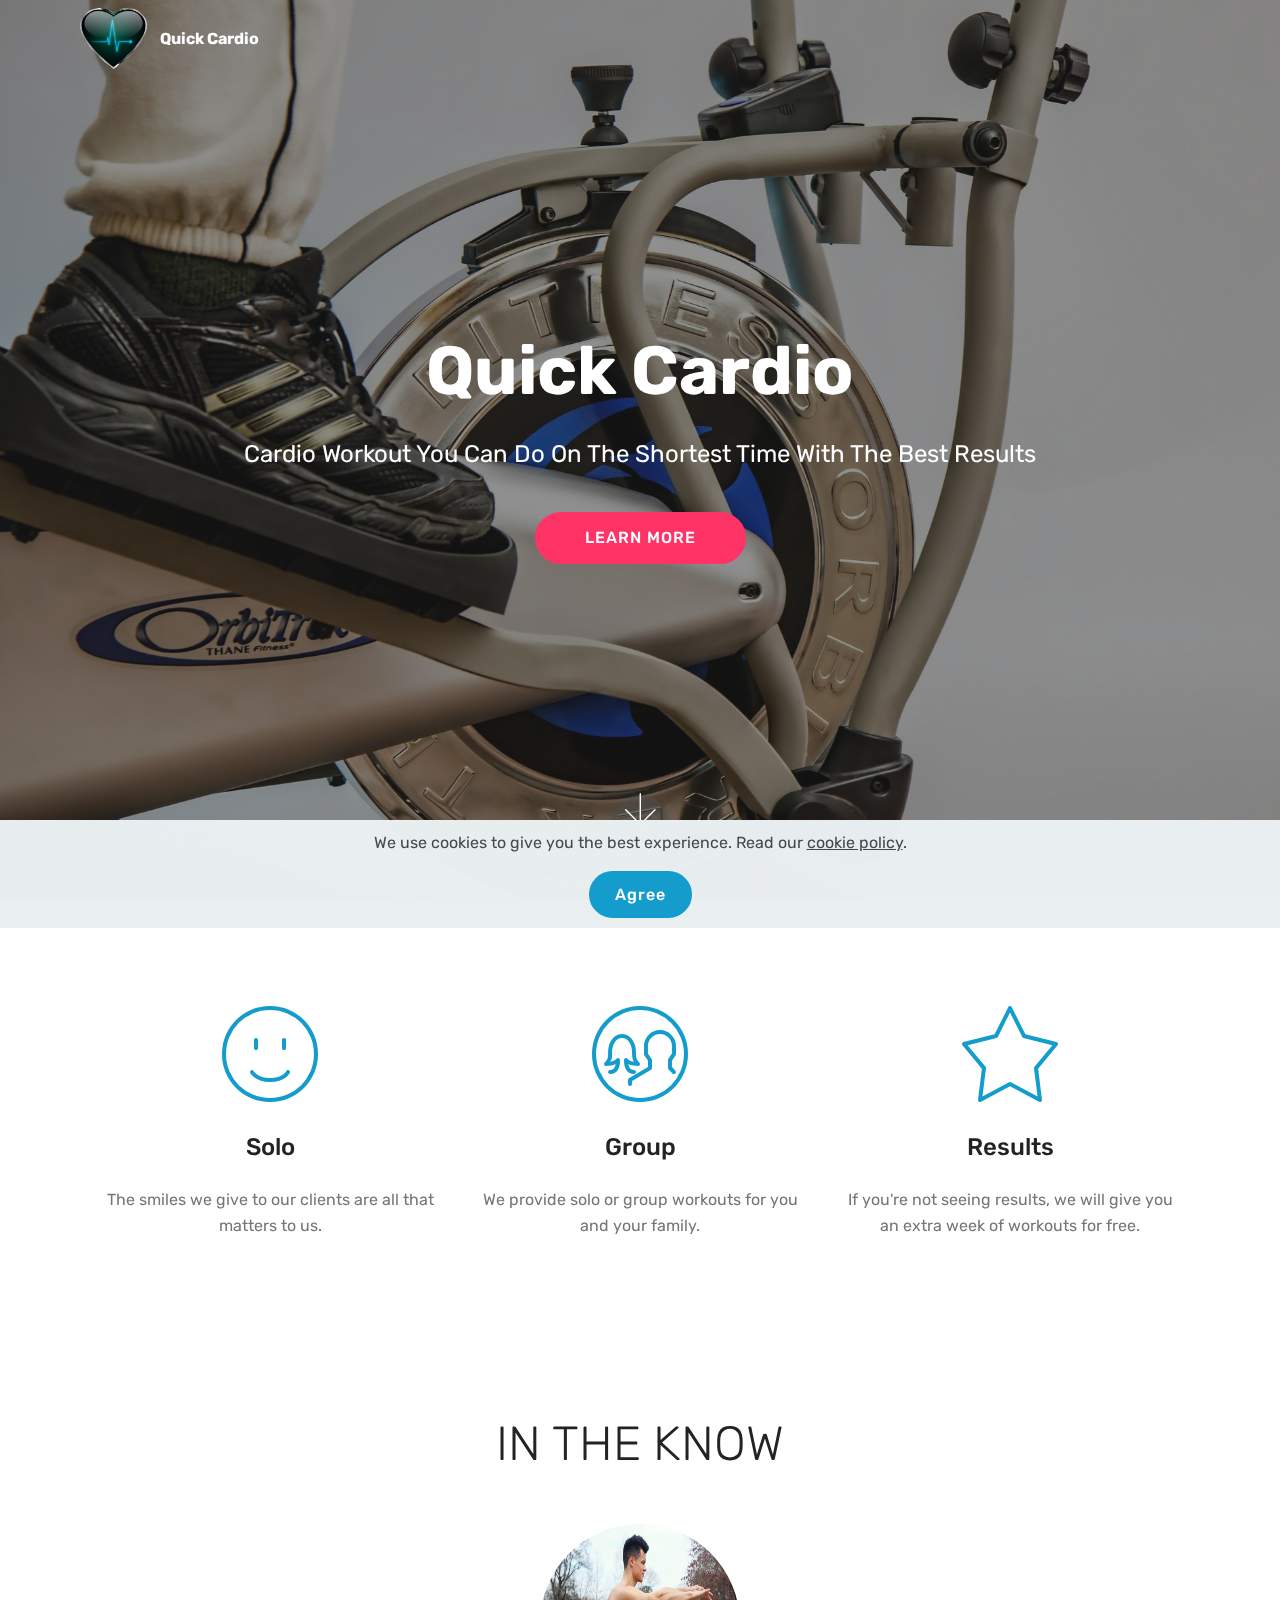
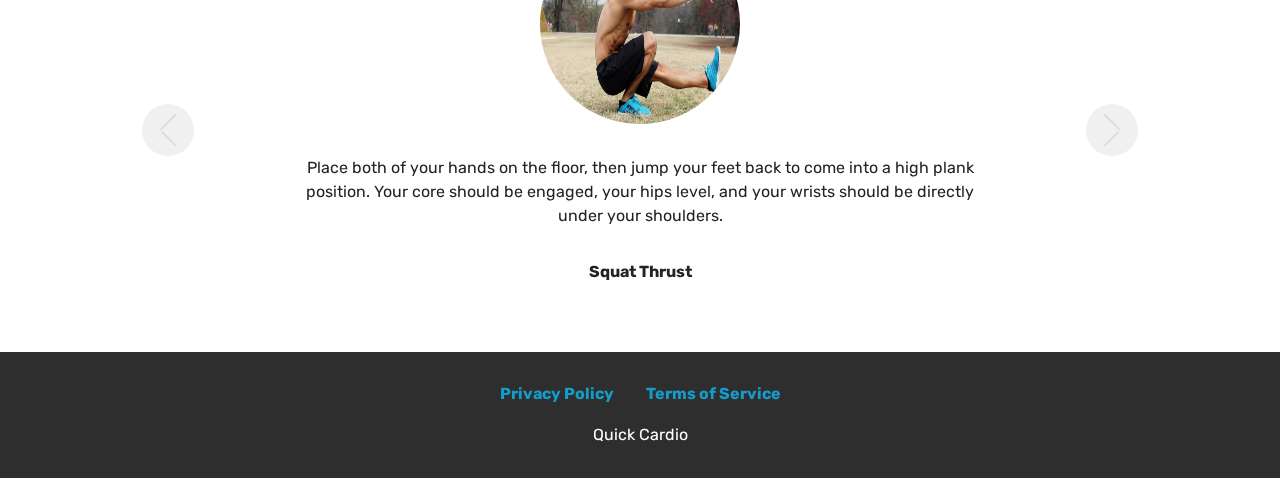
<file: index.html>
<!DOCTYPE html>
<html  >
<head>
  <!-- Site made with Mobirise Website Builder v4.12.4, https://mobirise.com -->
  <meta charset="UTF-8">
  <meta http-equiv="X-UA-Compatible" content="IE=edge">
  <meta name="generator" content="Mobirise v4.12.4, mobirise.com">
  <meta name="twitter:card" content="summary_large_image"/>
  <meta name="twitter:image:src" content="assets/images/index-meta.jpg">
  <meta property="og:image" content="assets/images/index-meta.jpg">
  <meta name="twitter:title" content="Quick Cardio">
  <meta name="viewport" content="width=device-width, initial-scale=1, minimum-scale=1">
  <link rel="shortcut icon" href="assets/images/mbr.png" type="image/x-icon">
  <meta name="description" content="Cardio Workout You Can Do On The Shortest Time With The Best Results">
  
  
  <title>Quick Cardio</title>
  <link rel="stylesheet" href="assets/web/assets/mobirise-icons/mobirise-icons.css">
  <link rel="stylesheet" href="assets/bootstrap/css/bootstrap.min.css">
  <link rel="stylesheet" href="assets/bootstrap/css/bootstrap-grid.min.css">
  <link rel="stylesheet" href="assets/bootstrap/css/bootstrap-reboot.min.css">
  <link rel="stylesheet" href="assets/web/assets/gdpr-plugin/gdpr-styles.css">
  <link rel="stylesheet" href="assets/tether/tether.min.css">
  <link rel="stylesheet" href="assets/socicon/css/styles.css">
  <link rel="stylesheet" href="assets/dropdown/css/style.css">
  <link rel="stylesheet" href="assets/theme/css/style.css">
  <link rel="preload" as="style" href="assets/mobirise/css/mbr-additional.css"><link rel="stylesheet" href="assets/mobirise/css/mbr-additional.css" type="text/css">
  
  
  
</head>
<body>
  <section class="menu cid-s7zmcyveAb" once="menu" id="menu1-0">

    

    <nav class="navbar navbar-expand beta-menu navbar-dropdown align-items-center navbar-fixed-top navbar-toggleable-sm bg-color transparent">
        <button class="navbar-toggler navbar-toggler-right" type="button" data-toggle="collapse" data-target="#navbarSupportedContent" aria-controls="navbarSupportedContent" aria-expanded="false" aria-label="Toggle navigation">
            <div class="hamburger">
                <span></span>
                <span></span>
                <span></span>
                <span></span>
            </div>
        </button>
        <div class="menu-logo">
            <div class="navbar-brand">
                <span class="navbar-logo">
                    <a href="index.html">
                         <img src="assets/images/mbr.png" alt="Mobirise" title="" style="height: 3.8rem;">
                    </a>
                </span>
                <span class="navbar-caption-wrap"><a class="navbar-caption text-white display-4" href="index.html">
                        Quick Cardio</a></span>
            </div>
        </div>
        <div class="collapse navbar-collapse" id="navbarSupportedContent">
            
            
        </div>
    </nav>
</section>

<section class="engine"><a href="https://mobirise.info/v">html templates</a></section><section class="cid-s7zmdQbKcG mbr-fullscreen mbr-parallax-background" id="header2-1">

    

    <div class="mbr-overlay" style="opacity: 0.5; background-color: rgb(35, 35, 35);"></div>

    <div class="container align-center">
        <div class="row justify-content-md-center">
            <div class="mbr-white col-md-10">
                <h1 class="mbr-section-title mbr-bold pb-3 mbr-fonts-style display-1">Quick Cardio</h1>
                
                <p class="mbr-text pb-3 mbr-fonts-style display-5">Cardio Workout You Can Do On The Shortest Time With The Best Results</p>
                <div class="mbr-section-btn"><a class="btn btn-md btn-secondary display-4" href="product.html">LEARN MORE</a></div>
            </div>
        </div>
    </div>
    <div class="mbr-arrow hidden-sm-down" aria-hidden="true">
        <a href="#next">
            <i class="mbri-down mbr-iconfont"></i>
        </a>
    </div>
</section>

<section class="features1 cid-s7zobHOHAy" id="features1-6">
    
    

    
    <div class="container">
        <div class="media-container-row">

            <div class="card p-3 col-12 col-md-6 col-lg-4">
                <div class="card-img pb-3">
                    <span class="mbr-iconfont mbri-smile-face"></span>
                </div>
                <div class="card-box">
                    <h4 class="card-title py-3 mbr-fonts-style display-5">
                        Solo</h4>
                    <p class="mbr-text mbr-fonts-style display-7">
                        The smiles we give to our clients are all that matters to us.</p>
                </div>
            </div>

            <div class="card p-3 col-12 col-md-6 col-lg-4">
                <div class="card-img pb-3">
                    <span class="mbr-iconfont mbri-users"></span>
                </div>
                <div class="card-box">
                    <h4 class="card-title py-3 mbr-fonts-style display-5">
                        Group</h4>
                    <p class="mbr-text mbr-fonts-style display-7">
                        We provide solo or group workouts for you and your family.</p>
                </div>
            </div>

            <div class="card p-3 col-12 col-md-6 col-lg-4">
                <div class="card-img pb-3">
                    <span class="mbr-iconfont mbri-star"></span>
                </div>
                <div class="card-box">
                    <h4 class="card-title py-3 mbr-fonts-style display-5">
                        Results</h4>
                    <p class="mbr-text mbr-fonts-style display-7">
                        If you're not seeing results, we will give you an extra week of workouts for free.</p>
                </div>
            </div>

            

        </div>

    </div>

</section>

<section class="carousel slide testimonials-slider cid-s7znT4H8fy" data-interval="false" id="testimonials-slider1-5">
    
    

    

    <div class="container text-center">
        <h2 class="pb-5 mbr-fonts-style display-2">
            IN THE KNOW</h2>

        <div class="carousel slide" role="listbox" data-pause="true" data-keyboard="false" data-ride="carousel" data-interval="5000">
            <div class="carousel-inner">
                
                
            <div class="carousel-item">
                    <div class="user col-md-8">
                        <div class="user_image">
                            <img src="assets/images/mbr-1.jpg" alt="" title="">
                        </div>
                        <div class="user_text pb-3">
                            <p class="mbr-fonts-style display-7">
                                Place both of your hands on the floor, then jump your feet back to come into a high plank position. Your core should be engaged, your hips level, and your wrists should be directly under your shoulders.</p>
                        </div>
                        <div class="user_name mbr-bold pb-2 mbr-fonts-style display-7">Squat Thrust</div>
                        <div class="user_desk mbr-light mbr-fonts-style display-7"></div>
                    </div>
                </div><div class="carousel-item">
                    <div class="user col-md-8">
                        <div class="user_image">
                            <img src="assets/images/mbr-2.jpg" alt="" title="">
                        </div>
                        <div class="user_text pb-3">
                            <p class="mbr-fonts-style display-7">
                                Start in a forearm plank position with your elbows directly under your shoulders, your shoulders pressed down away from your ears, your core engaged, your hips level, and your legs straight.</p>
                        </div>
                        <div class="user_name mbr-bold pb-2 mbr-fonts-style display-7">Plank Hip Dip</div>
                        <div class="user_desk mbr-light mbr-fonts-style display-7"></div>
                    </div>
                </div></div>

            <div class="carousel-controls">
                <a class="carousel-control-prev" role="button" data-slide="prev">
                  <span aria-hidden="true" class="mbri-arrow-prev mbr-iconfont"></span>
                  <span class="sr-only">Previous</span>
                </a>
                
                <a class="carousel-control-next" role="button" data-slide="next">
                  <span aria-hidden="true" class="mbri-arrow-next mbr-iconfont"></span>
                  <span class="sr-only">Next</span>
                </a>
            </div>
        </div>
    </div>
</section>

<section once="footers" class="cid-s7zmz4a31J" id="footer7-4">

    

    

    <div class="container">
        <div class="media-container-row align-center mbr-white">
            <div class="row row-links">
                <ul class="foot-menu">
                    
                    
                    
                    
                    
                <li class="foot-menu-item mbr-fonts-style display-7"><a href="privacy.html"><strong>Privacy Policy</strong></a></li><li class="foot-menu-item mbr-fonts-style display-7"><a href="terms.html"><strong>Terms of Service</strong></a></li></ul>
            </div>
            
            <div class="row row-copirayt">
                <p class="mbr-text mb-0 mbr-fonts-style mbr-white align-center display-7">Quick Cardio</p>
            </div>
        </div>
    </div>
</section>


  <script src="assets/web/assets/jquery/jquery.min.js"></script>
  <script src="assets/popper/popper.min.js"></script>
  <script src="assets/bootstrap/js/bootstrap.min.js"></script>
  <script src="assets/tether/tether.min.js"></script>
  <script src="assets/web/assets/cookies-alert-plugin/cookies-alert-core.js"></script>
  <script src="assets/web/assets/cookies-alert-plugin/cookies-alert-script.js"></script>
  <script src="assets/dropdown/js/nav-dropdown.js"></script>
  <script src="assets/dropdown/js/navbar-dropdown.js"></script>
  <script src="assets/touchswipe/jquery.touch-swipe.min.js"></script>
  <script src="assets/parallax/jarallax.min.js"></script>
  <script src="assets/bootstrapcarouselswipe/bootstrap-carousel-swipe.js"></script>
  <script src="assets/mbr-testimonials-slider/mbr-testimonials-slider.js"></script>
  <script src="assets/smoothscroll/smooth-scroll.js"></script>
  <script src="assets/theme/js/script.js"></script>
  
  
<input name="cookieData" type="hidden" data-cookie-customDialogSelector='null' data-cookie-colorText='#424a4d' data-cookie-colorBg='rgba(234, 239, 241, 0.99)' data-cookie-textButton='Agree' data-cookie-colorButton='' data-cookie-colorLink='#424a4d' data-cookie-underlineLink='true' data-cookie-text="We use cookies to give you the best experience. Read our <a href='privacy.html'>cookie policy</a>.">
  </body>
</html>
</file>
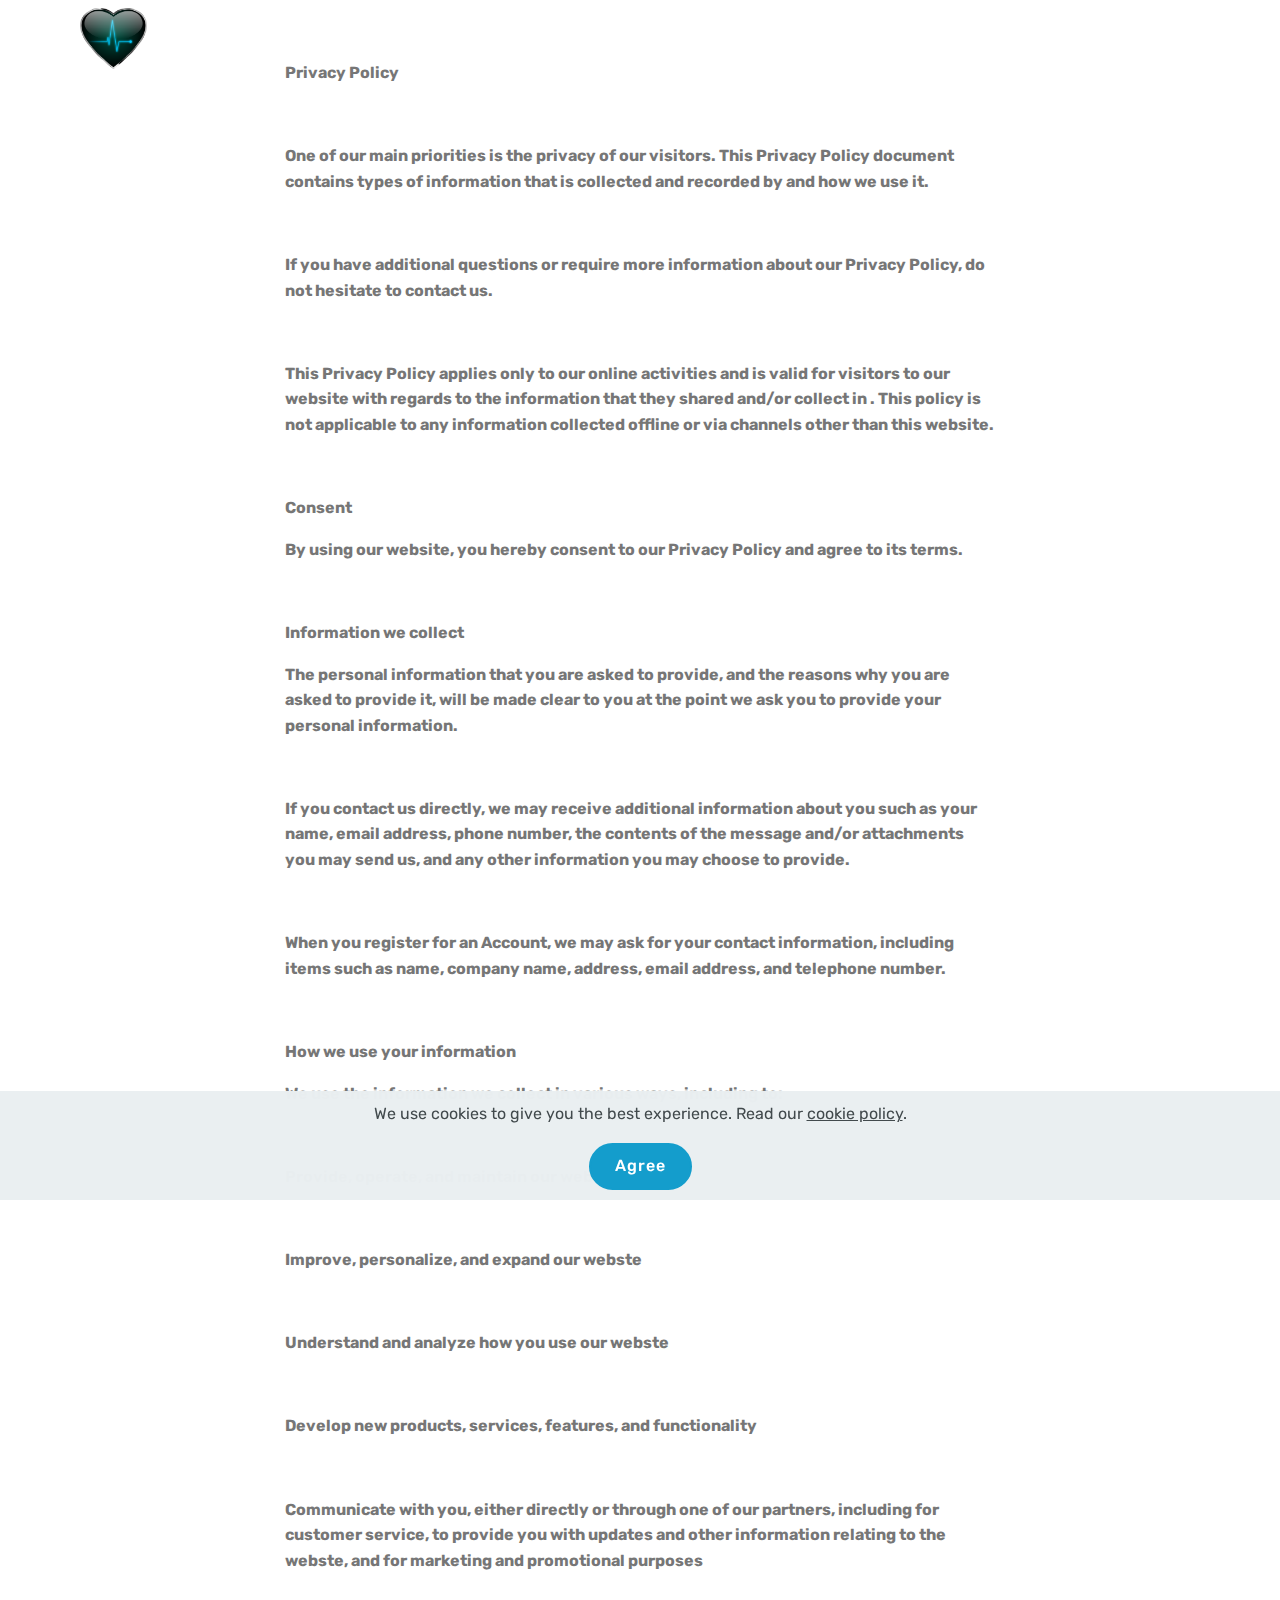
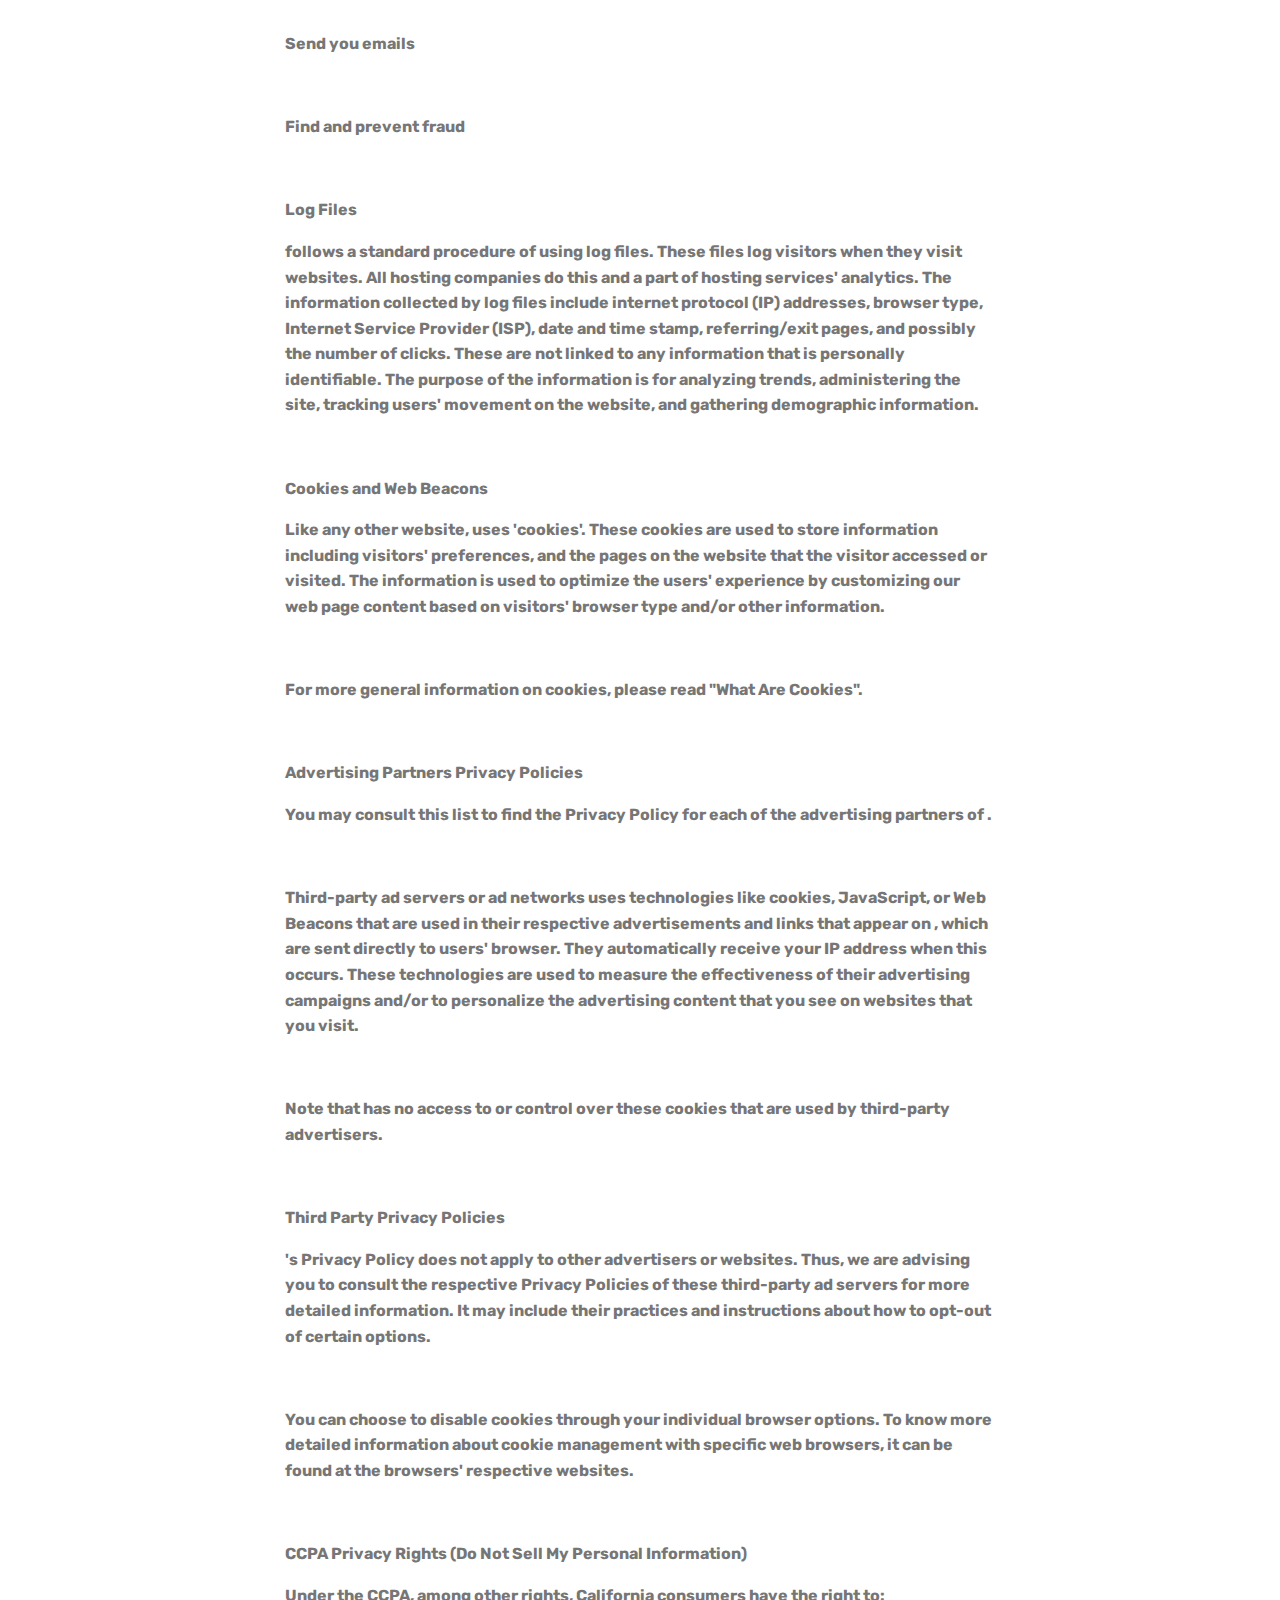
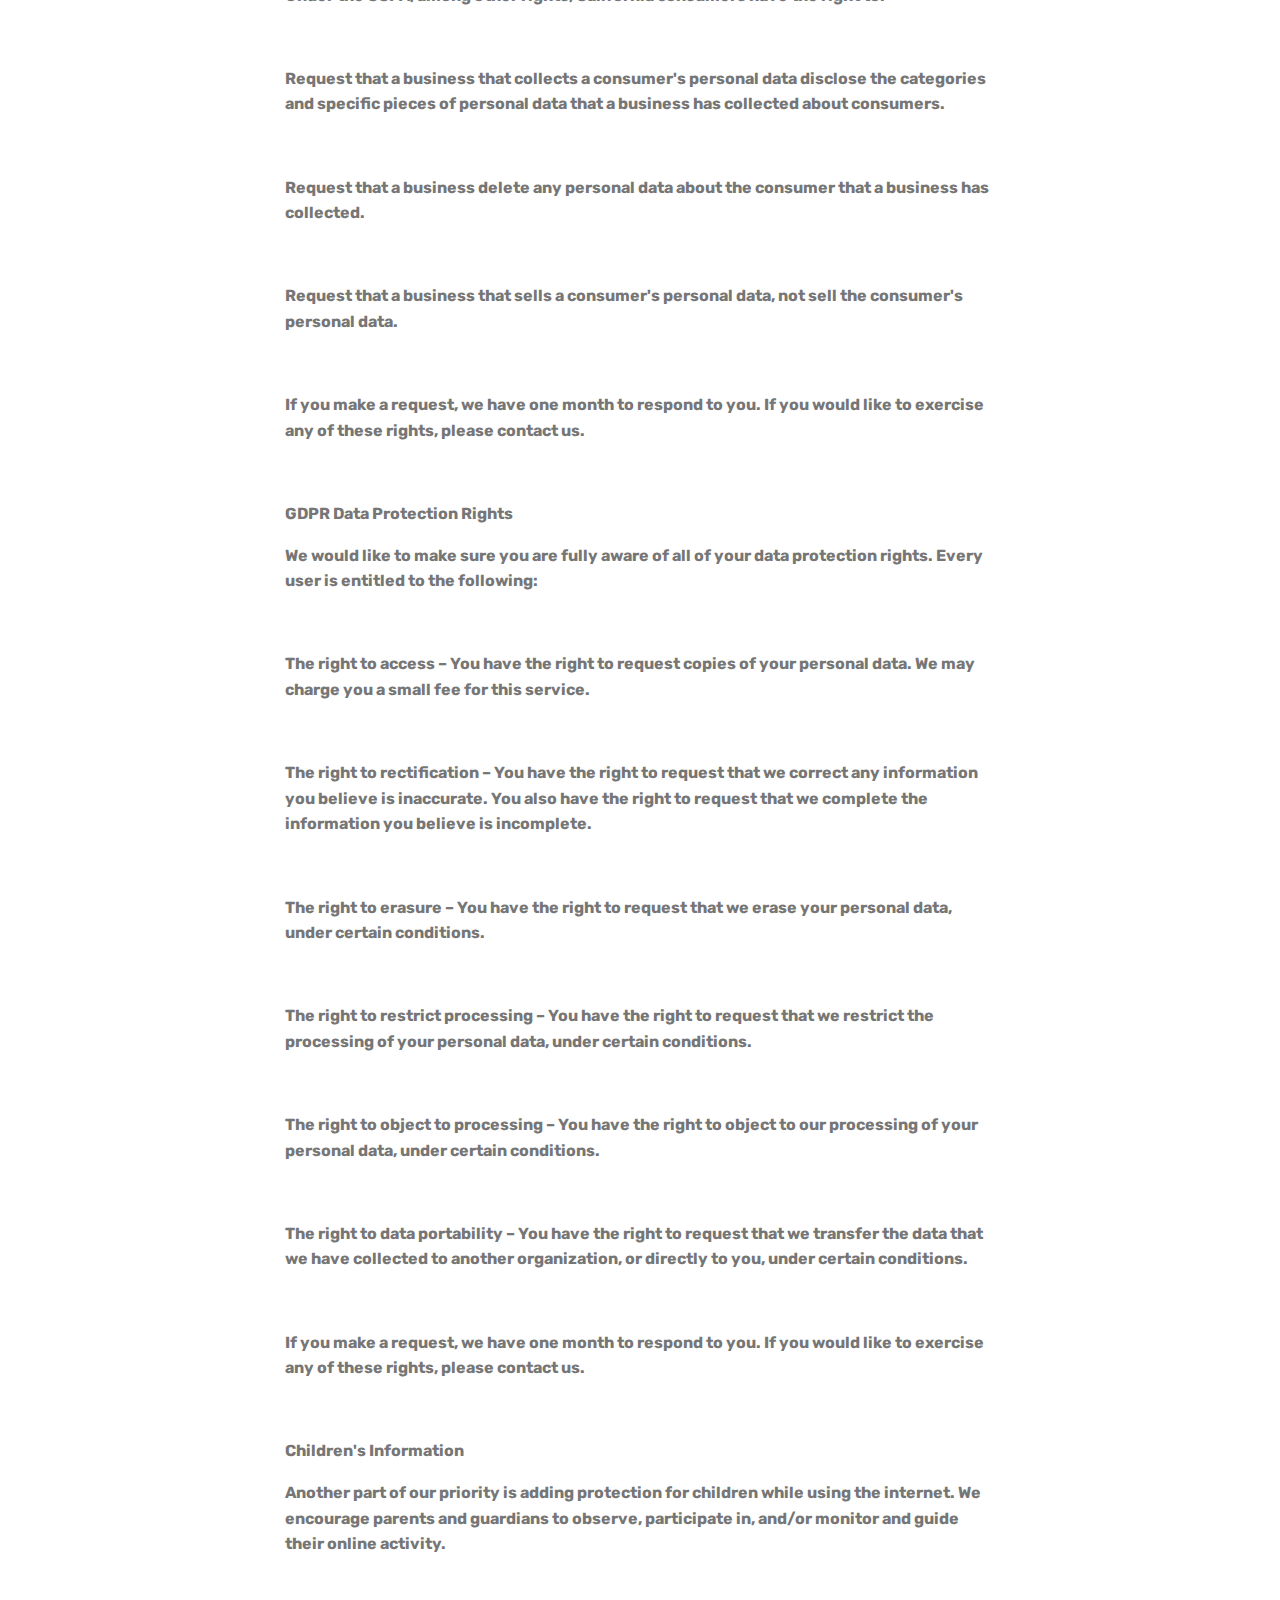
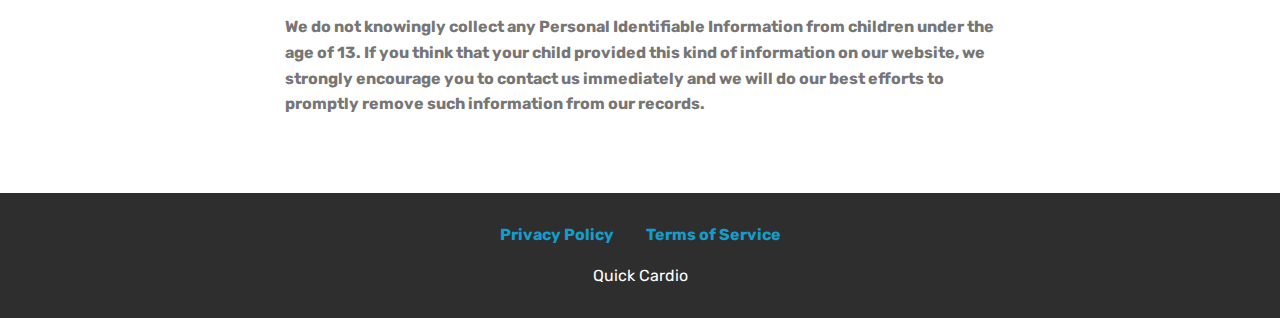
<file: privacy.html>
<!DOCTYPE html>
<html  >
<head>
  <!-- Site made with Mobirise Website Builder v4.12.4, https://mobirise.com -->
  <meta charset="UTF-8">
  <meta http-equiv="X-UA-Compatible" content="IE=edge">
  <meta name="generator" content="Mobirise v4.12.4, mobirise.com">
  <meta name="viewport" content="width=device-width, initial-scale=1, minimum-scale=1">
  <link rel="shortcut icon" href="assets/images/mbr.png" type="image/x-icon">
  <meta name="description" content="Privacy Policy">
  
  
  <title>Privacy Policy</title>
  <link rel="stylesheet" href="assets/web/assets/mobirise-icons/mobirise-icons.css">
  <link rel="stylesheet" href="assets/bootstrap/css/bootstrap.min.css">
  <link rel="stylesheet" href="assets/bootstrap/css/bootstrap-grid.min.css">
  <link rel="stylesheet" href="assets/bootstrap/css/bootstrap-reboot.min.css">
  <link rel="stylesheet" href="assets/web/assets/gdpr-plugin/gdpr-styles.css">
  <link rel="stylesheet" href="assets/tether/tether.min.css">
  <link rel="stylesheet" href="assets/dropdown/css/style.css">
  <link rel="stylesheet" href="assets/socicon/css/styles.css">
  <link rel="stylesheet" href="assets/theme/css/style.css">
  <link rel="preload" as="style" href="assets/mobirise/css/mbr-additional.css"><link rel="stylesheet" href="assets/mobirise/css/mbr-additional.css" type="text/css">
  
  
  
</head>
<body>
  <section class="menu cid-s7zmcyveAb" once="menu" id="menu1-9">

    

    <nav class="navbar navbar-expand beta-menu navbar-dropdown align-items-center navbar-fixed-top navbar-toggleable-sm bg-color transparent">
        <button class="navbar-toggler navbar-toggler-right" type="button" data-toggle="collapse" data-target="#navbarSupportedContent" aria-controls="navbarSupportedContent" aria-expanded="false" aria-label="Toggle navigation">
            <div class="hamburger">
                <span></span>
                <span></span>
                <span></span>
                <span></span>
            </div>
        </button>
        <div class="menu-logo">
            <div class="navbar-brand">
                <span class="navbar-logo">
                    <a href="index.html">
                         <img src="assets/images/mbr.png" alt="Mobirise" title="" style="height: 3.8rem;">
                    </a>
                </span>
                <span class="navbar-caption-wrap"><a class="navbar-caption text-white display-4" href="index.html">
                        Quick Cardio</a></span>
            </div>
        </div>
        <div class="collapse navbar-collapse" id="navbarSupportedContent">
            
            
        </div>
    </nav>
</section>

<section class="engine"><a href="https://mobirise.info/q">free responsive website templates</a></section><section class="mbr-section article content1 cid-s7zB1Cpjkm" id="content1-e">
    
     

    <div class="container">
        <div class="media-container-row">
            <div class="mbr-text col-12 mbr-fonts-style display-7 col-md-8"><p><strong>Privacy Policy</strong></p><p><strong><br></strong></p><p><strong>One of our main priorities is the privacy of our visitors. This Privacy Policy document contains types of information that is collected and recorded by and how we use it.</strong></p><p><strong><br></strong></p><p><strong>If you have additional questions or require more information about our Privacy Policy, do not hesitate to contact us.</strong></p><p><strong><br></strong></p><p><strong>This Privacy Policy applies only to our online activities and is valid for visitors to our website with regards to the information that they shared and/or collect in . This policy is not applicable to any information collected offline or via channels other than this website.</strong></p><p><strong><br></strong></p><p><strong>Consent</strong></p><p><strong>By using our website, you hereby consent to our Privacy Policy and agree to its terms.</strong></p><p><strong><br></strong></p><p><strong>Information we collect</strong></p><p><strong>The personal information that you are asked to provide, and the reasons why you are asked to provide it, will be made clear to you at the point we ask you to provide your personal information.</strong></p><p><strong><br></strong></p><p><strong>If you contact us directly, we may receive additional information about you such as your name, email address, phone number, the contents of the message and/or attachments you may send us, and any other information you may choose to provide.</strong></p><p><strong><br></strong></p><p><strong>When you register for an Account, we may ask for your contact information, including items such as name, company name, address, email address, and telephone number.</strong></p><p><strong><br></strong></p><p><strong>How we use your information</strong></p><p><strong>We use the information we collect in various ways, including to:</strong></p><p><strong><br></strong></p><p><strong>Provide, operate, and maintain our webste</strong></p><p><strong><br></strong></p><p><strong>Improve, personalize, and expand our webste</strong></p><p><strong><br></strong></p><p><strong>Understand and analyze how you use our webste</strong></p><p><strong><br></strong></p><p><strong>Develop new products, services, features, and functionality</strong></p><p><strong><br></strong></p><p><strong>Communicate with you, either directly or through one of our partners, including for customer service, to provide you with updates and other information relating to the webste, and for marketing and promotional purposes</strong></p><p><strong><br></strong></p><p><strong>Send you emails</strong></p><p><strong><br></strong></p><p><strong>Find and prevent fraud</strong></p><p><strong><br></strong></p><p><strong>Log Files</strong></p><p><strong>follows a standard procedure of using log files. These files log visitors when they visit websites. All hosting companies do this and a part of hosting services' analytics. The information collected by log files include internet protocol (IP) addresses, browser type, Internet Service Provider (ISP), date and time stamp, referring/exit pages, and possibly the number of clicks. These are not linked to any information that is personally identifiable. The purpose of the information is for analyzing trends, administering the site, tracking users' movement on the website, and gathering demographic information.&nbsp;</strong></p><p><strong><br></strong></p><p><strong>Cookies and Web Beacons</strong></p><p><strong>Like any other website, uses 'cookies'. These cookies are used to store information including visitors' preferences, and the pages on the website that the visitor accessed or visited. The information is used to optimize the users' experience by customizing our web page content based on visitors' browser type and/or other information.</strong></p><p><strong><br></strong></p><p><strong>For more general information on cookies, please read "What Are Cookies".</strong></p><p><strong><br></strong></p><p><strong>Advertising Partners Privacy Policies</strong></p><p><strong>You may consult this list to find the Privacy Policy for each of the advertising partners of .</strong></p><p><strong><br></strong></p><p><strong>Third-party ad servers or ad networks uses technologies like cookies, JavaScript, or Web Beacons that are used in their respective advertisements and links that appear on , which are sent directly to users' browser. They automatically receive your IP address when this occurs. These technologies are used to measure the effectiveness of their advertising campaigns and/or to personalize the advertising content that you see on websites that you visit.</strong></p><p><strong><br></strong></p><p><strong>Note that has no access to or control over these cookies that are used by third-party advertisers.</strong></p><p><strong><br></strong></p><p><strong>Third Party Privacy Policies</strong></p><p><strong>'s Privacy Policy does not apply to other advertisers or websites. Thus, we are advising you to consult the respective Privacy Policies of these third-party ad servers for more detailed information. It may include their practices and instructions about how to opt-out of certain options.&nbsp;</strong></p><p><strong><br></strong></p><p><strong>You can choose to disable cookies through your individual browser options. To know more detailed information about cookie management with specific web browsers, it can be found at the browsers' respective websites.</strong></p><p><strong><br></strong></p><p><strong>CCPA Privacy Rights (Do Not Sell My Personal Information)</strong></p><p><strong>Under the CCPA, among other rights, California consumers have the right to:</strong></p><p><strong><br></strong></p><p><strong>Request that a business that collects a consumer's personal data disclose the categories and specific pieces of personal data that a business has collected about consumers.</strong></p><p><strong><br></strong></p><p><strong>Request that a business delete any personal data about the consumer that a business has collected.</strong></p><p><strong><br></strong></p><p><strong>Request that a business that sells a consumer's personal data, not sell the consumer's personal data.</strong></p><p><strong><br></strong></p><p><strong>If you make a request, we have one month to respond to you. If you would like to exercise any of these rights, please contact us.</strong></p><p><strong><br></strong></p><p><strong>GDPR Data Protection Rights</strong></p><p><strong>We would like to make sure you are fully aware of all of your data protection rights. Every user is entitled to the following:</strong></p><p><strong><br></strong></p><p><strong>The right to access – You have the right to request copies of your personal data. We may charge you a small fee for this service.</strong></p><p><strong><br></strong></p><p><strong>The right to rectification – You have the right to request that we correct any information you believe is inaccurate. You also have the right to request that we complete the information you believe is incomplete.</strong></p><p><strong><br></strong></p><p><strong>The right to erasure – You have the right to request that we erase your personal data, under certain conditions.</strong></p><p><strong><br></strong></p><p><strong>The right to restrict processing – You have the right to request that we restrict the processing of your personal data, under certain conditions.</strong></p><p><strong><br></strong></p><p><strong>The right to object to processing – You have the right to object to our processing of your personal data, under certain conditions.</strong></p><p><strong><br></strong></p><p><strong>The right to data portability – You have the right to request that we transfer the data that we have collected to another organization, or directly to you, under certain conditions.</strong></p><p><strong><br></strong></p><p><strong>If you make a request, we have one month to respond to you. If you would like to exercise any of these rights, please contact us.</strong></p><p><strong><br></strong></p><p><strong>Children's Information</strong></p><p><strong>Another part of our priority is adding protection for children while using the internet. We encourage parents and guardians to observe, participate in, and/or monitor and guide their online activity.</strong></p><p><strong><br></strong></p><p><strong>We do not knowingly collect any Personal Identifiable Information from children under the age of 13. If you think that your child provided this kind of information on our website, we strongly encourage you to contact us immediately and we will do our best efforts to promptly remove such information from our records.</strong></p></div>
        </div>
    </div>
</section>

<section once="footers" class="cid-s7zmz4a31J" id="footer7-a">

    

    

    <div class="container">
        <div class="media-container-row align-center mbr-white">
            <div class="row row-links">
                <ul class="foot-menu">
                    
                    
                    
                    
                    
                <li class="foot-menu-item mbr-fonts-style display-7"><a href="privacy.html"><strong>Privacy Policy</strong></a></li><li class="foot-menu-item mbr-fonts-style display-7"><a href="terms.html"><strong>Terms of Service</strong></a></li></ul>
            </div>
            
            <div class="row row-copirayt">
                <p class="mbr-text mb-0 mbr-fonts-style mbr-white align-center display-7">Quick Cardio</p>
            </div>
        </div>
    </div>
</section>


  <script src="assets/web/assets/jquery/jquery.min.js"></script>
  <script src="assets/popper/popper.min.js"></script>
  <script src="assets/bootstrap/js/bootstrap.min.js"></script>
  <script src="assets/tether/tether.min.js"></script>
  <script src="assets/web/assets/cookies-alert-plugin/cookies-alert-core.js"></script>
  <script src="assets/web/assets/cookies-alert-plugin/cookies-alert-script.js"></script>
  <script src="assets/smoothscroll/smooth-scroll.js"></script>
  <script src="assets/dropdown/js/nav-dropdown.js"></script>
  <script src="assets/dropdown/js/navbar-dropdown.js"></script>
  <script src="assets/touchswipe/jquery.touch-swipe.min.js"></script>
  <script src="assets/theme/js/script.js"></script>
  
  
<input name="cookieData" type="hidden" data-cookie-customDialogSelector='null' data-cookie-colorText='#424a4d' data-cookie-colorBg='rgba(234, 239, 241, 0.99)' data-cookie-textButton='Agree' data-cookie-colorButton='' data-cookie-colorLink='#424a4d' data-cookie-underlineLink='true' data-cookie-text="We use cookies to give you the best experience. Read our <a href='privacy.html'>cookie policy</a>.">
  </body>
</html>
</file>
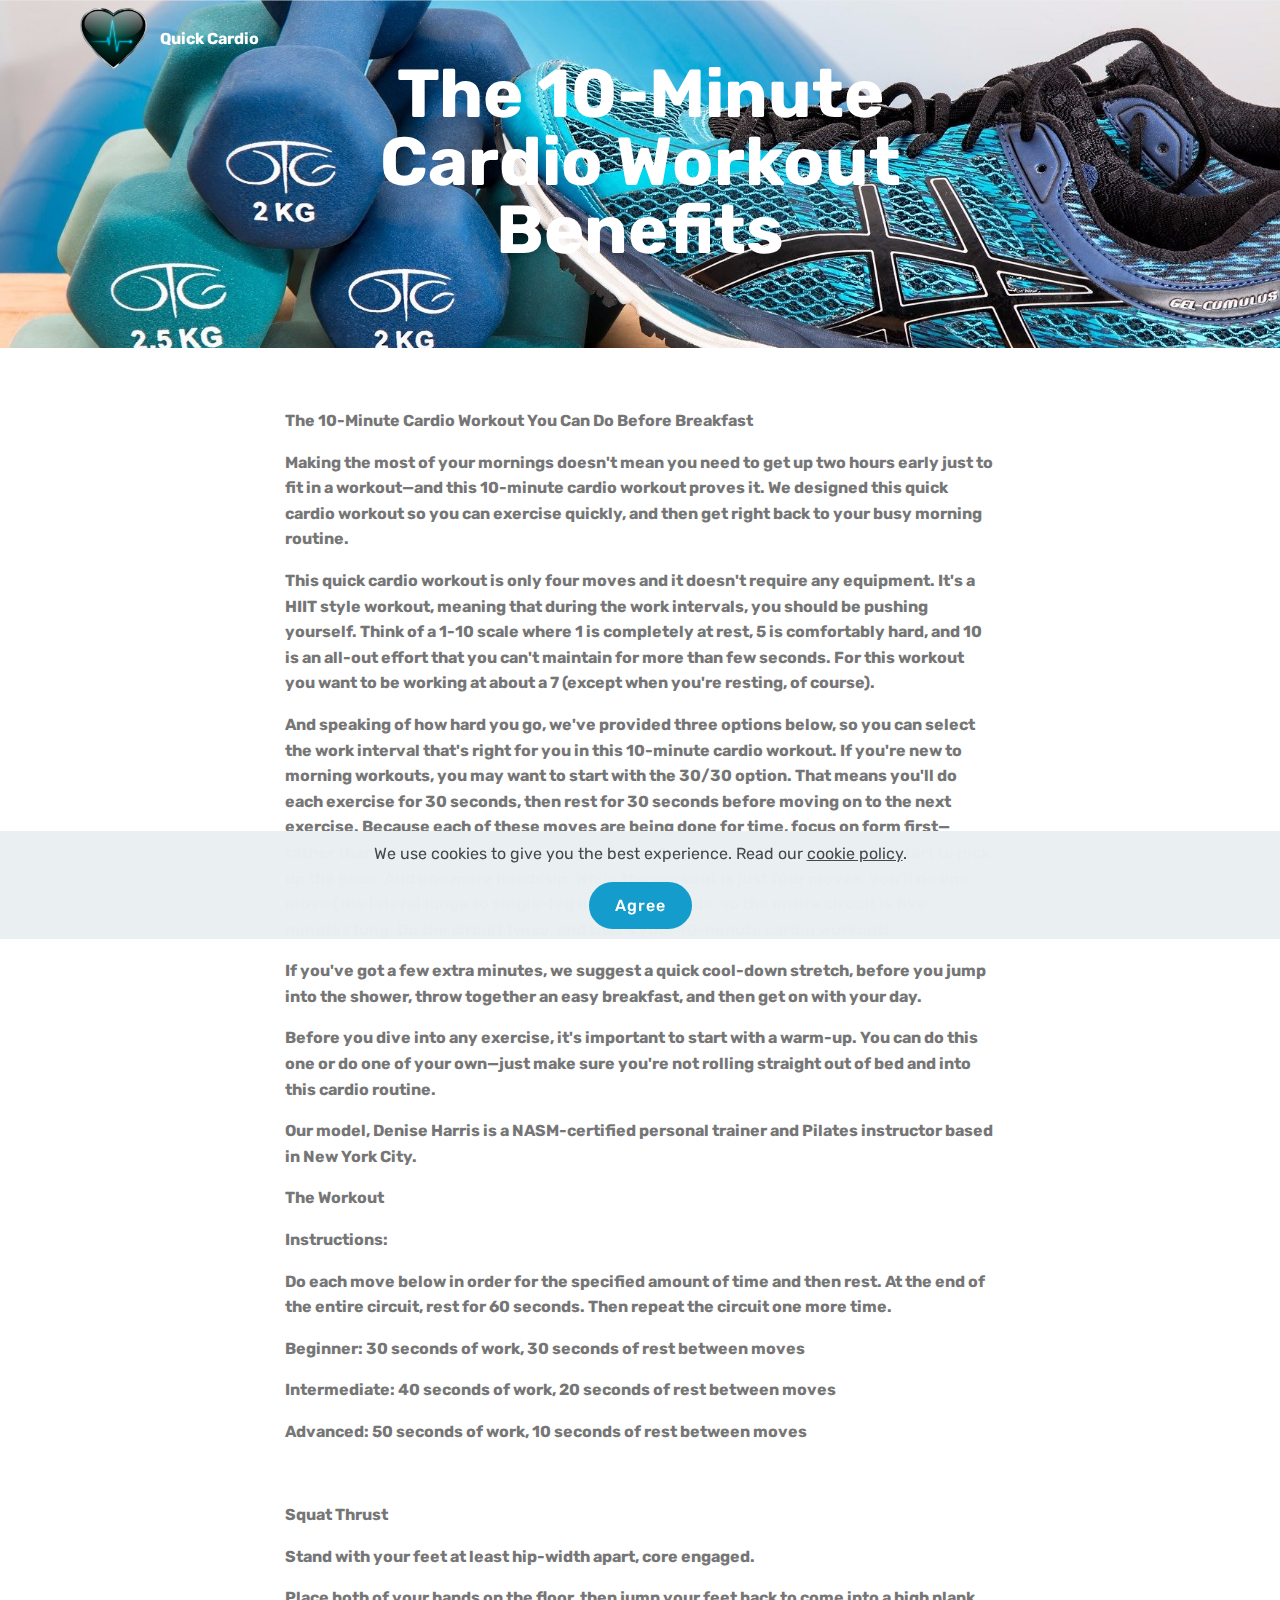
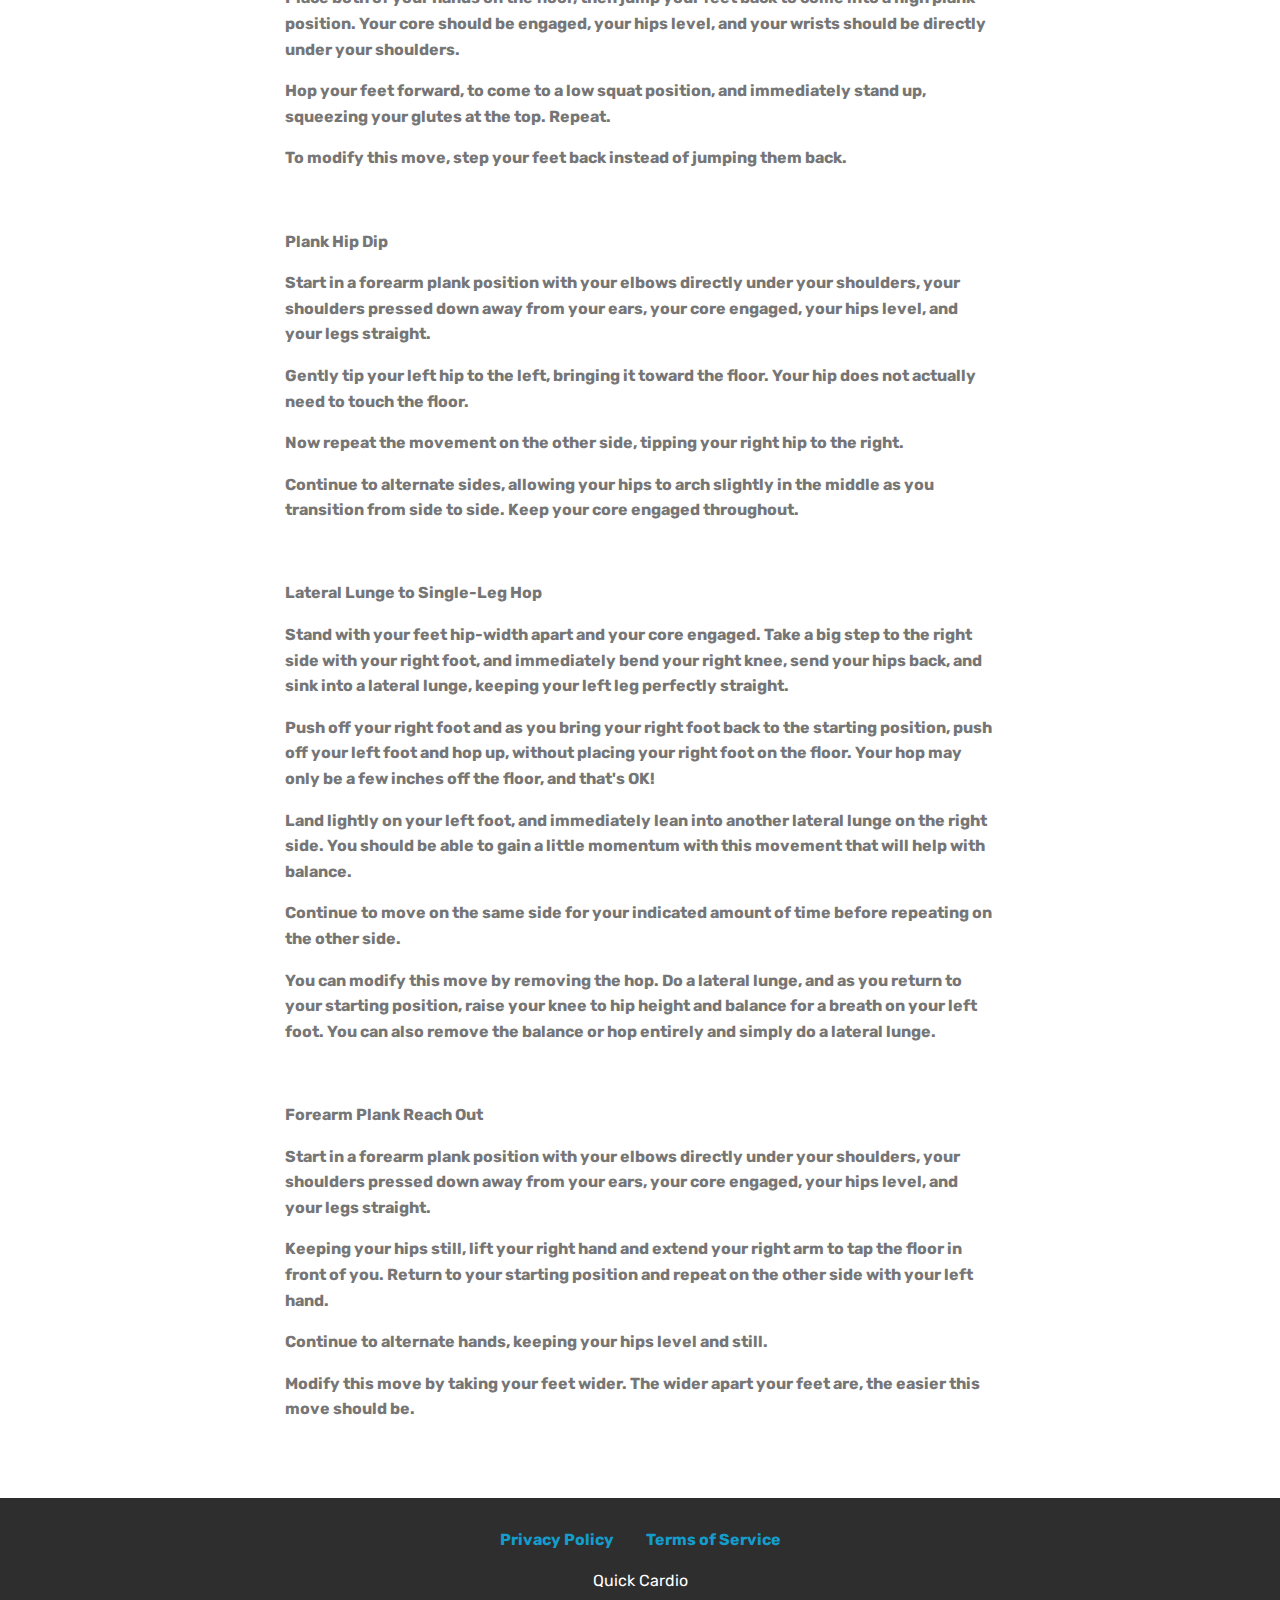
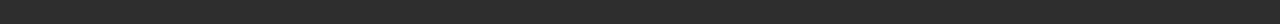
<file: product.html>
<!DOCTYPE html>
<html  >
<head>
  <!-- Site made with Mobirise Website Builder v4.12.4, https://mobirise.com -->
  <meta charset="UTF-8">
  <meta http-equiv="X-UA-Compatible" content="IE=edge">
  <meta name="generator" content="Mobirise v4.12.4, mobirise.com">
  <meta name="viewport" content="width=device-width, initial-scale=1, minimum-scale=1">
  <link rel="shortcut icon" href="assets/images/mbr.png" type="image/x-icon">
  <meta name="description" content="The 10-Minute Cardio Workout Benefits">
  
  
  <title>Benefits</title>
  <link rel="stylesheet" href="assets/web/assets/mobirise-icons/mobirise-icons.css">
  <link rel="stylesheet" href="assets/bootstrap/css/bootstrap.min.css">
  <link rel="stylesheet" href="assets/bootstrap/css/bootstrap-grid.min.css">
  <link rel="stylesheet" href="assets/bootstrap/css/bootstrap-reboot.min.css">
  <link rel="stylesheet" href="assets/web/assets/gdpr-plugin/gdpr-styles.css">
  <link rel="stylesheet" href="assets/tether/tether.min.css">
  <link rel="stylesheet" href="assets/dropdown/css/style.css">
  <link rel="stylesheet" href="assets/socicon/css/styles.css">
  <link rel="stylesheet" href="assets/theme/css/style.css">
  <link rel="preload" as="style" href="assets/mobirise/css/mbr-additional.css"><link rel="stylesheet" href="assets/mobirise/css/mbr-additional.css" type="text/css">
  
  
  
</head>
<body>
  <section class="menu cid-s7zmcyveAb" once="menu" id="menu1-j">

    

    <nav class="navbar navbar-expand beta-menu navbar-dropdown align-items-center navbar-fixed-top navbar-toggleable-sm bg-color transparent">
        <button class="navbar-toggler navbar-toggler-right" type="button" data-toggle="collapse" data-target="#navbarSupportedContent" aria-controls="navbarSupportedContent" aria-expanded="false" aria-label="Toggle navigation">
            <div class="hamburger">
                <span></span>
                <span></span>
                <span></span>
                <span></span>
            </div>
        </button>
        <div class="menu-logo">
            <div class="navbar-brand">
                <span class="navbar-logo">
                    <a href="index.html">
                         <img src="assets/images/mbr.png" alt="Mobirise" title="" style="height: 3.8rem;">
                    </a>
                </span>
                <span class="navbar-caption-wrap"><a class="navbar-caption text-white display-4" href="index.html">
                        Quick Cardio</a></span>
            </div>
        </div>
        <div class="collapse navbar-collapse" id="navbarSupportedContent">
            
            
        </div>
    </nav>
</section>

<section class="engine"><a href="https://mobirise.info/v">html templates</a></section><section class="mbr-section content5 cid-s7Ey7Zz8uc mbr-parallax-background" id="content5-l">

    

    

    <div class="container">
        <div class="media-container-row">
            <div class="title col-12 col-md-8">
                <h2 class="align-center mbr-bold mbr-white pb-3 mbr-fonts-style display-1">The 10-Minute Cardio Workout Benefits</h2>
                
                
                
            </div>
        </div>
    </div>
</section>

<section class="mbr-section article content1 cid-s7EyluFpWb" id="content1-m">
    
     

    <div class="container">
        <div class="media-container-row">
            <div class="mbr-text col-12 mbr-fonts-style display-7 col-md-8"><p><strong>The 10-Minute Cardio Workout You Can Do Before Breakfast</strong></p><p><strong>Making the most of your mornings doesn't mean you need to get up two hours early just to fit in a workout—and this 10-minute cardio workout proves it. We designed this quick cardio workout so you can exercise quickly, and then get right back to your busy morning routine.&nbsp;</strong><br></p><p><strong>
</strong><strong>This quick cardio workout is only four moves and it doesn't require any equipment. It's a HIIT style workout, meaning that during the work intervals, you should be pushing yourself. Think of a 1-10 scale where 1 is completely at rest, 5 is comfortably hard, and 10 is an all-out effort that you can't maintain for more than few seconds. For this workout you want to be working at about a 7 (except when you're resting, of course).&nbsp;</strong></p><p><strong>
</strong><strong>And speaking of how hard you go, we've provided three options below, so you can select the work interval that's right for you in this 10-minute cardio workout. If you're new to morning workouts, you may want to start with the 30/30 option. That means you'll do each exercise for 30 seconds, then rest for 30 seconds before moving on to the next exercise. Because each of these moves are being done for time, focus on form first—rather than how many reps you can squeeze in. As you learn the moves, you'll start to pick up the pace. And one more heads up: While the workout is just four moves, you'll do one move (the lateral lunge to single-leg hop) on each side, so the entire circuit is five minutes long. Do the circuit twice, and that's your 10-minute cardio workout!&nbsp;</strong></p><p><strong>
</strong><strong>If you've got a few extra minutes, we suggest a quick cool-down stretch, before you jump into the shower, throw together an easy breakfast, and then get on with your day.&nbsp;</strong></p><p><strong>
</strong><strong>Before you dive into any exercise, it's important to start with a warm-up. You can do this one or do one of your own—just make sure you're not rolling straight out of bed and into this cardio routine.&nbsp;</strong></p><p><strong>
</strong><strong>Our model, Denise Harris is a NASM-certified personal trainer and Pilates instructor based in New York City.&nbsp;</strong></p><p><strong>
</strong></p><p><strong>The Workout
</strong></p><p><strong>Instructions:
</strong></p><p><strong>Do each move below in order for the specified amount of time and then rest. At the end of the entire circuit, rest for 60 seconds. Then repeat the circuit one more time.
</strong></p><p><strong>
</strong><strong>Beginner: 30 seconds of work, 30 seconds of rest between moves&nbsp;</strong></p><p><strong>Intermediate: 40 seconds of work, 20 seconds of rest between moves
</strong></p><p><strong>Advanced: 50 seconds of work, 10 seconds of rest between moves
</strong></p><p><strong><br></strong></p><p><strong>Squat Thrust
</strong></p><p><strong>Stand with your feet at least hip-width apart, core engaged.&nbsp;</strong><br></p><p><strong>Place both of your hands on the floor, then jump your feet back to come into a high plank position. Your core should be engaged, your hips level, and your wrists should be directly under your shoulders.
</strong></p><p><strong>Hop your feet forward, to come to a low squat position, and immediately stand up, squeezing your glutes at the top. Repeat.
</strong></p><p><strong>To modify this move, step your feet back instead of jumping them back.
</strong></p><p><br></p><p><strong>Plank Hip Dip
</strong></p><p><strong>Start in a forearm plank position with your elbows directly under your shoulders, your shoulders pressed down away from your ears, your core engaged, your hips level, and your legs straight.
</strong></p><p><strong>Gently tip your left hip to the left, bringing it toward the floor. Your hip does not actually need to touch the floor.
</strong></p><p><strong>Now repeat the movement on the other side, tipping your right hip to the right.
</strong></p><p><strong>Continue to alternate sides, allowing your hips to arch slightly in the middle as you transition from side to side. Keep your core engaged throughout.
</strong></p><p><br></p><p><strong>Lateral Lunge to Single-Leg Hop
</strong></p><p><strong>Stand with your feet hip-width apart and your core engaged. Take a big step to the right side with your right foot, and immediately bend your right knee, send your hips back, and sink into a lateral lunge, keeping your left leg perfectly straight.
</strong></p><p><strong>Push off your right foot and as you bring your right foot back to the starting position, push off your left foot and hop up, without placing your right foot on the floor. Your hop may only be a few inches off the floor, and that's OK!
</strong></p><p><strong>Land lightly on your left foot, and immediately lean into another lateral lunge on the right side. You should be able to gain a little momentum with this movement that will help with balance.
</strong></p><p><strong>Continue to move on the same side for your indicated amount of time before repeating on the other side.
</strong></p><p><strong>You can modify this move by removing the hop. Do a lateral lunge, and as you return to your starting position, raise your knee to hip height and balance for a breath on your left foot. You can also remove the balance or hop entirely and simply do a lateral lunge.
</strong></p><p><br><strong></strong></p><p><strong>Forearm Plank Reach Out
</strong></p><p><strong>Start in a forearm plank position with your elbows directly under your shoulders, your shoulders pressed down away from your ears, your core engaged, your hips level, and your legs straight.
</strong></p><p><strong>Keeping your hips still, lift your right hand and extend your right arm to tap the floor in front of you. Return to your starting position and repeat on the other side with your left hand.
</strong></p><p><strong>Continue to alternate hands, keeping your hips level and still.
</strong></p><p><strong>Modify this move by taking your feet wider. The wider apart your feet are, the easier this move should be.
</strong></p></div>
        </div>
    </div>
</section>

<section once="footers" class="cid-s7zmz4a31J" id="footer7-k">

    

    

    <div class="container">
        <div class="media-container-row align-center mbr-white">
            <div class="row row-links">
                <ul class="foot-menu">
                    
                    
                    
                    
                    
                <li class="foot-menu-item mbr-fonts-style display-7"><a href="privacy.html"><strong>Privacy Policy</strong></a></li><li class="foot-menu-item mbr-fonts-style display-7"><a href="terms.html"><strong>Terms of Service</strong></a></li></ul>
            </div>
            
            <div class="row row-copirayt">
                <p class="mbr-text mb-0 mbr-fonts-style mbr-white align-center display-7">Quick Cardio</p>
            </div>
        </div>
    </div>
</section>


  <script src="assets/web/assets/jquery/jquery.min.js"></script>
  <script src="assets/popper/popper.min.js"></script>
  <script src="assets/bootstrap/js/bootstrap.min.js"></script>
  <script src="assets/tether/tether.min.js"></script>
  <script src="assets/web/assets/cookies-alert-plugin/cookies-alert-core.js"></script>
  <script src="assets/web/assets/cookies-alert-plugin/cookies-alert-script.js"></script>
  <script src="assets/smoothscroll/smooth-scroll.js"></script>
  <script src="assets/dropdown/js/nav-dropdown.js"></script>
  <script src="assets/dropdown/js/navbar-dropdown.js"></script>
  <script src="assets/touchswipe/jquery.touch-swipe.min.js"></script>
  <script src="assets/parallax/jarallax.min.js"></script>
  <script src="assets/theme/js/script.js"></script>
  
  
<input name="cookieData" type="hidden" data-cookie-customDialogSelector='null' data-cookie-colorText='#424a4d' data-cookie-colorBg='rgba(234, 239, 241, 0.99)' data-cookie-textButton='Agree' data-cookie-colorButton='' data-cookie-colorLink='#424a4d' data-cookie-underlineLink='true' data-cookie-text="We use cookies to give you the best experience. Read our <a href='privacy.html'>cookie policy</a>.">
  </body>
</html>
</file>
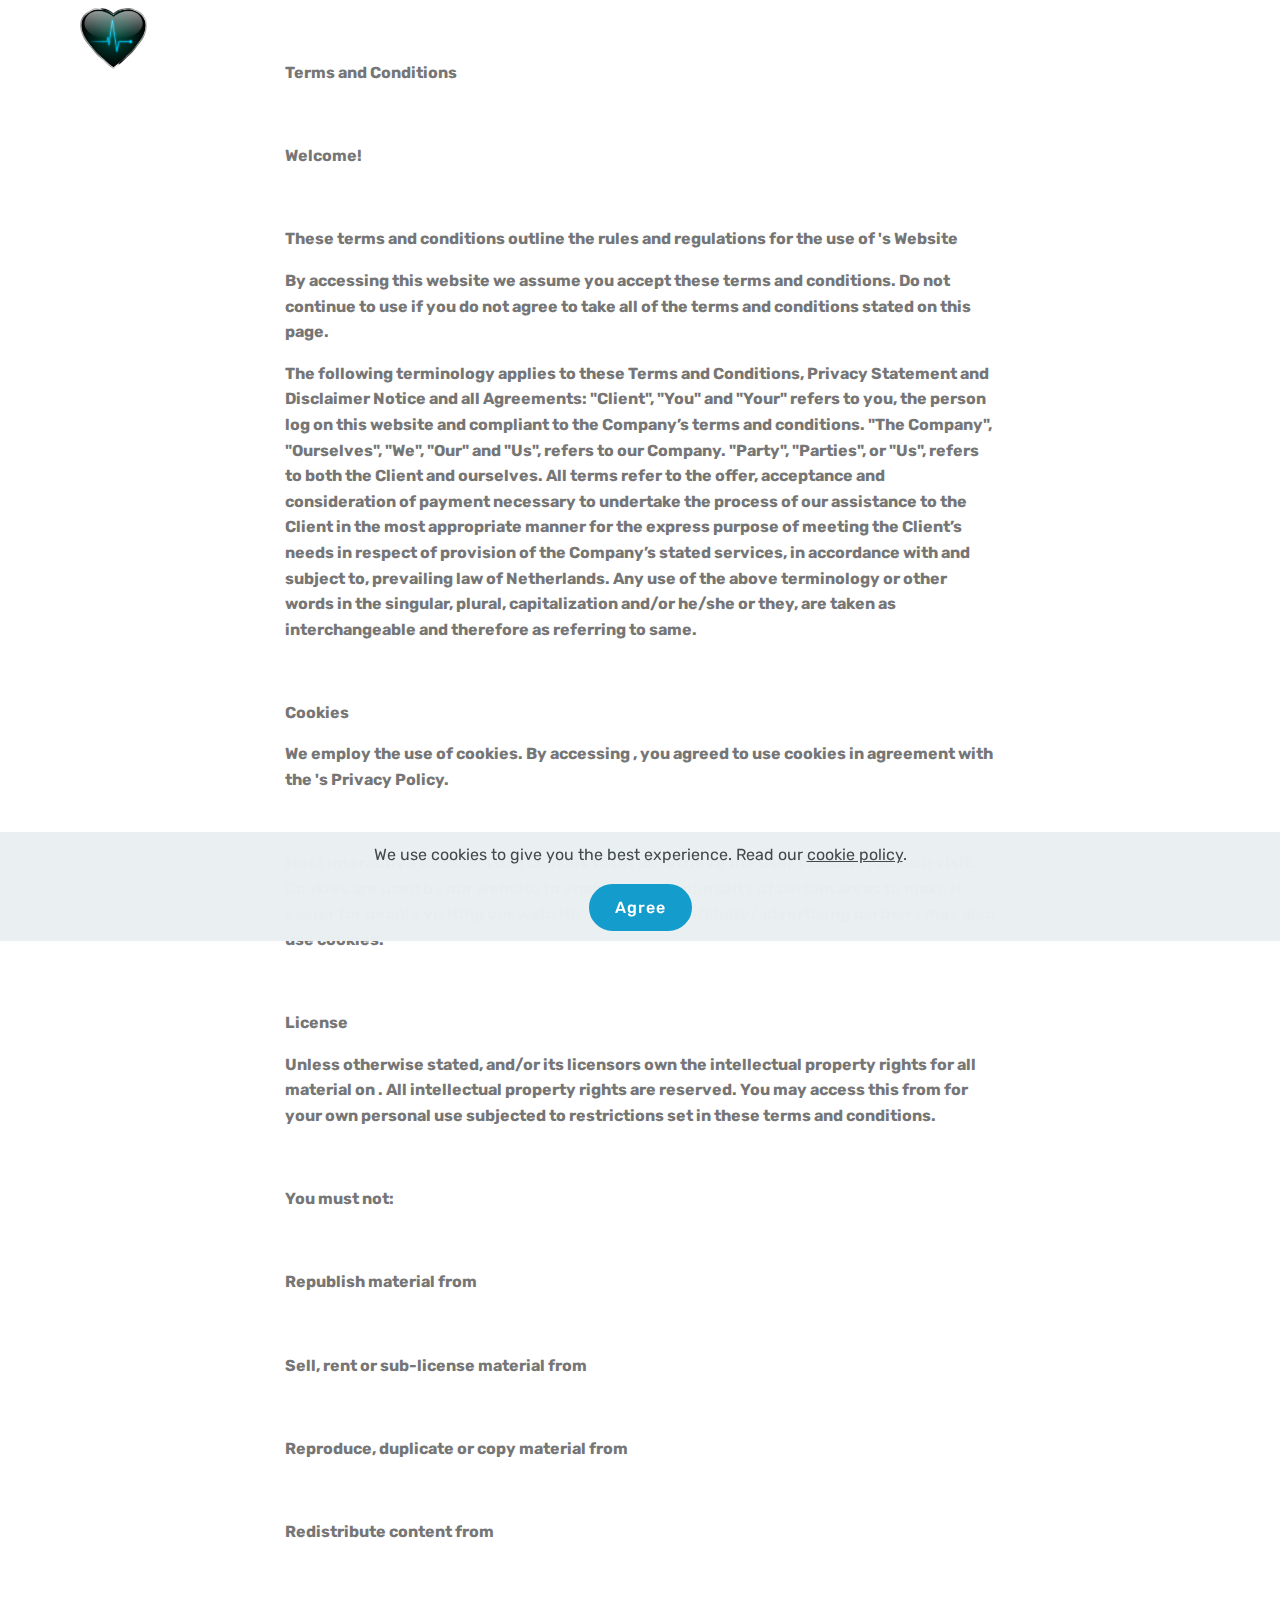
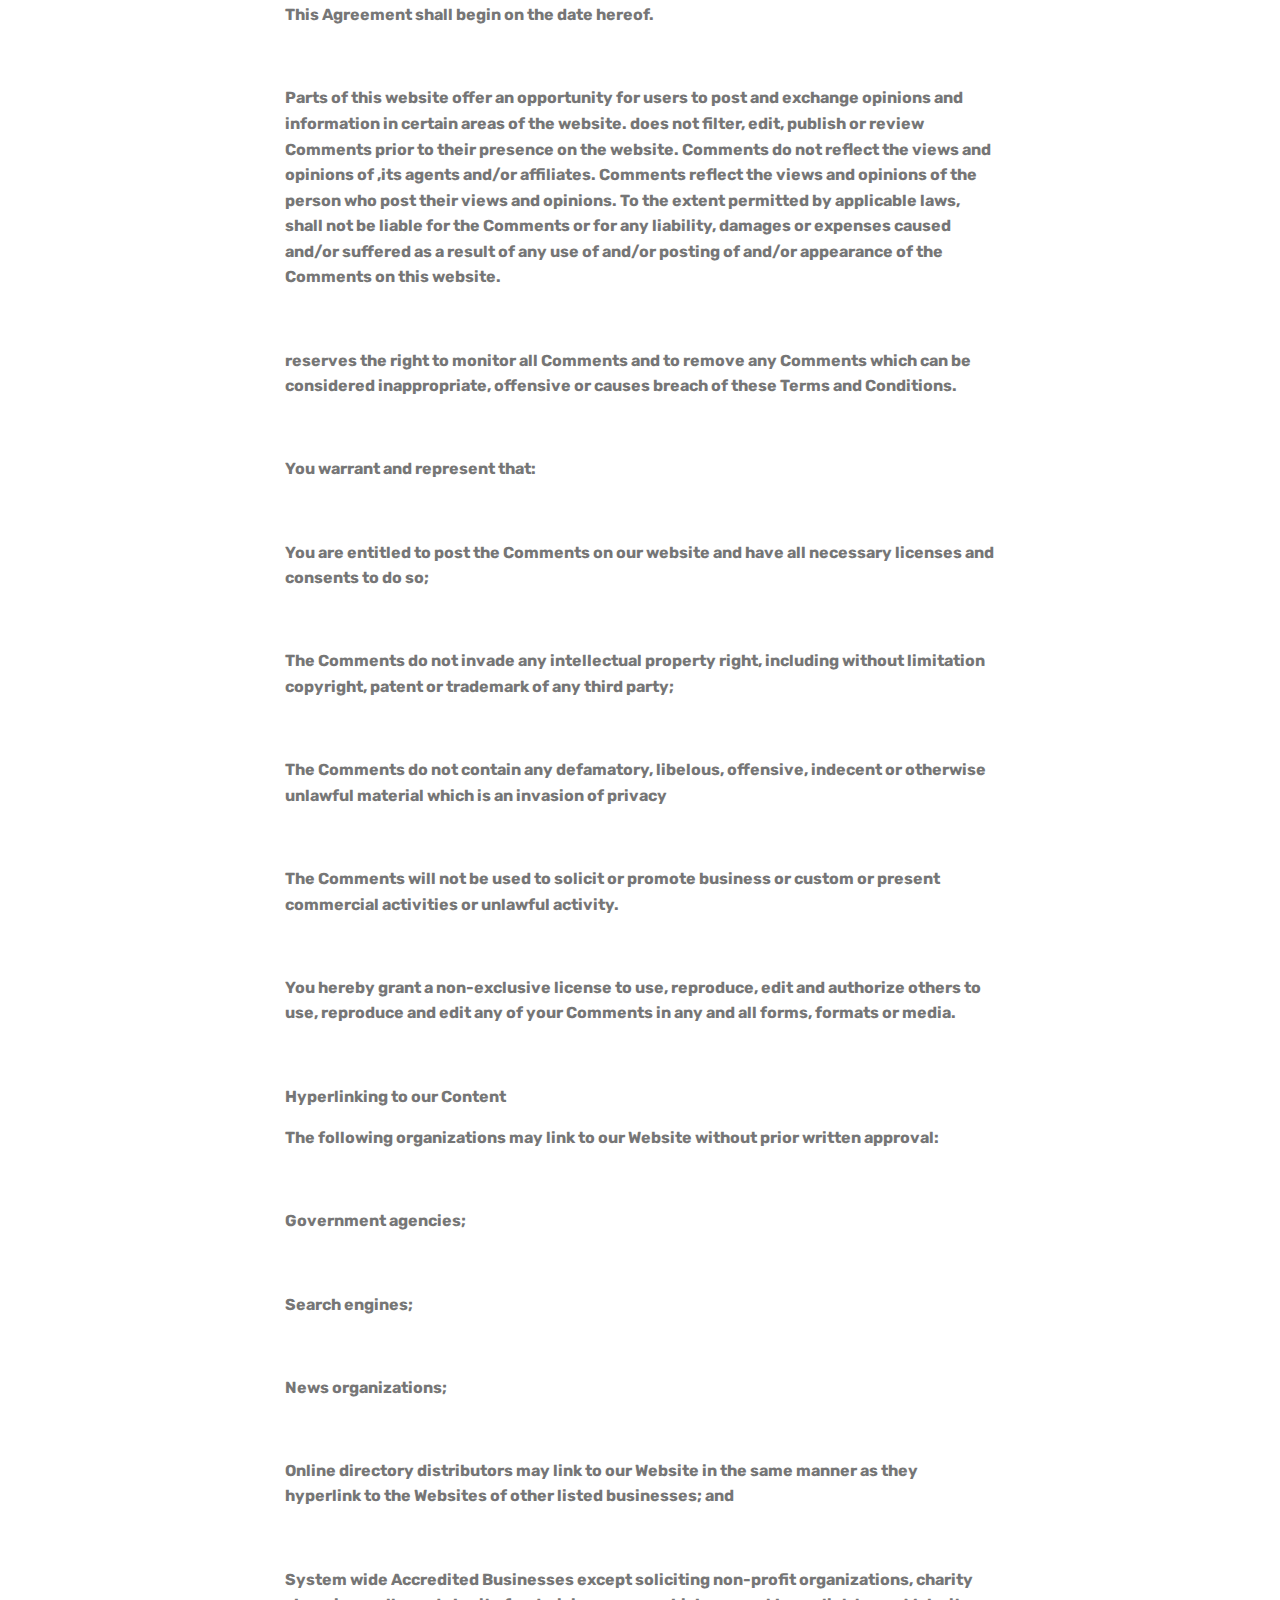
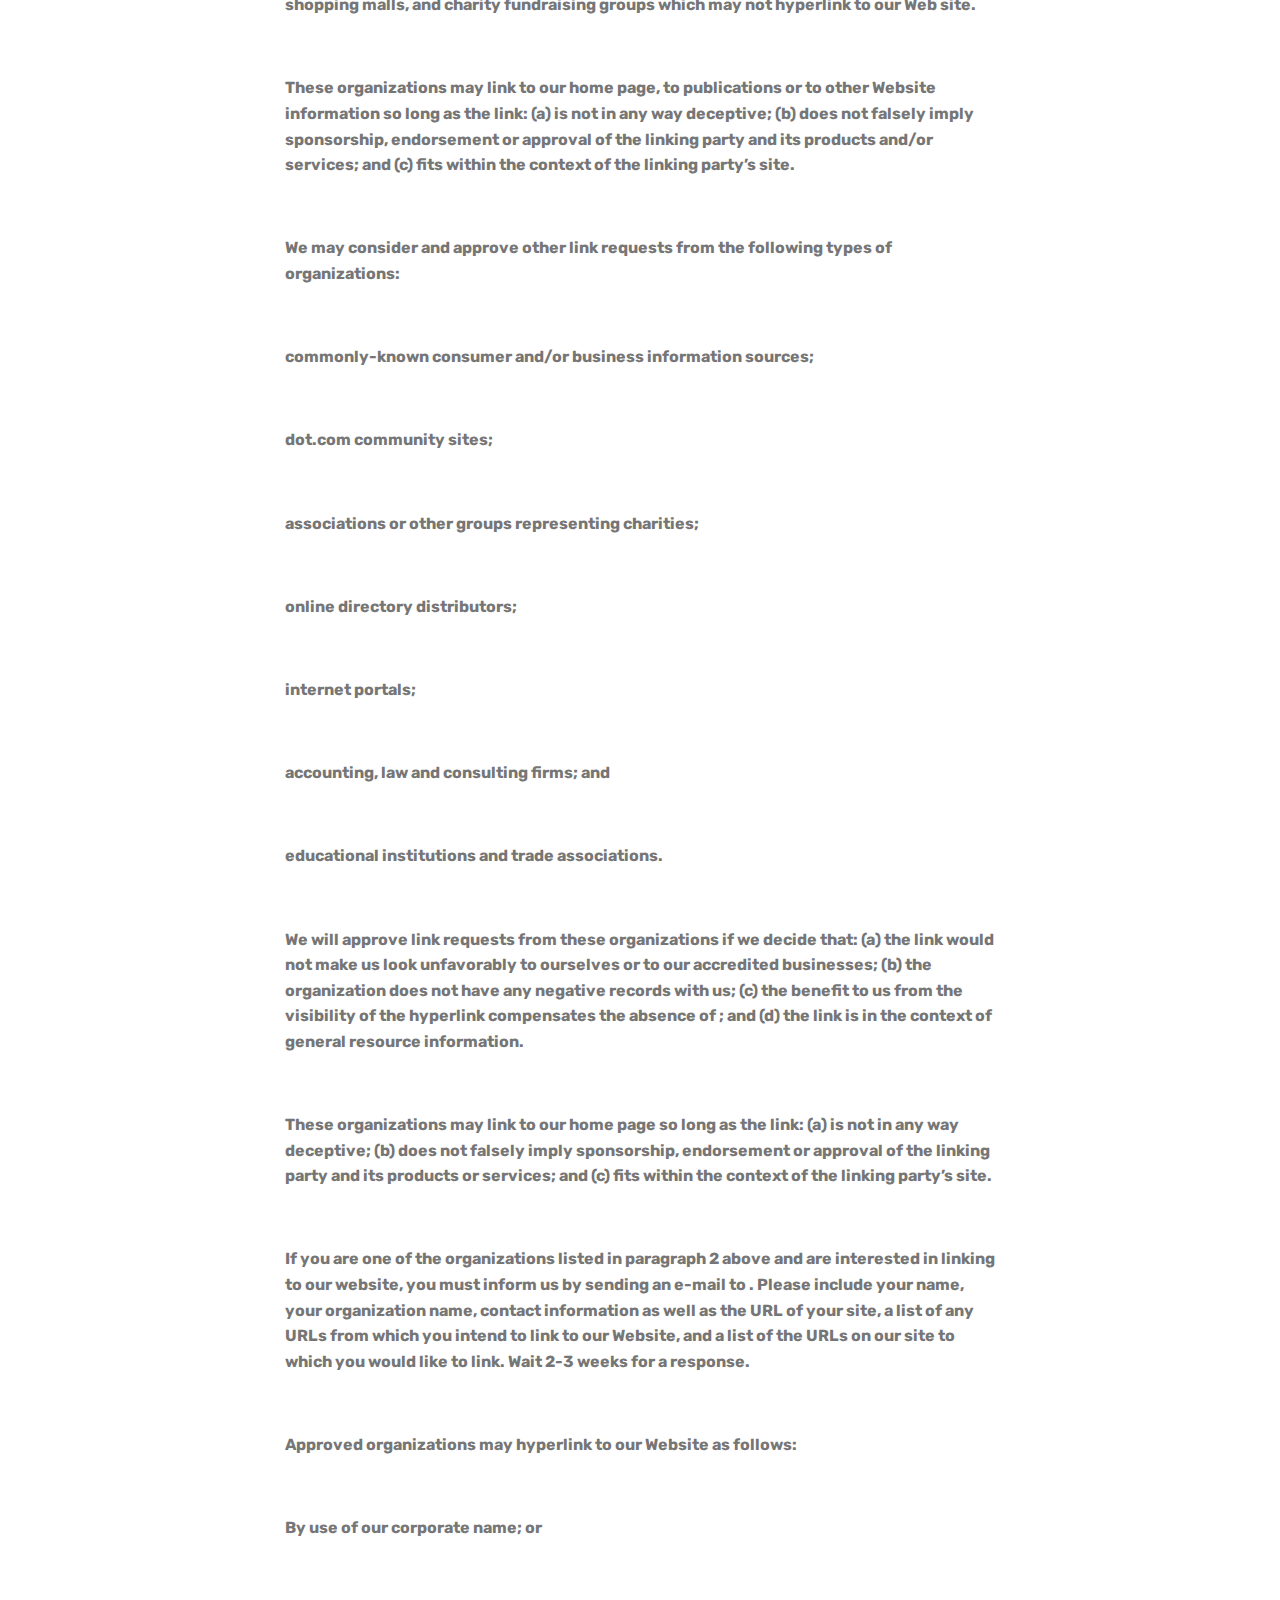
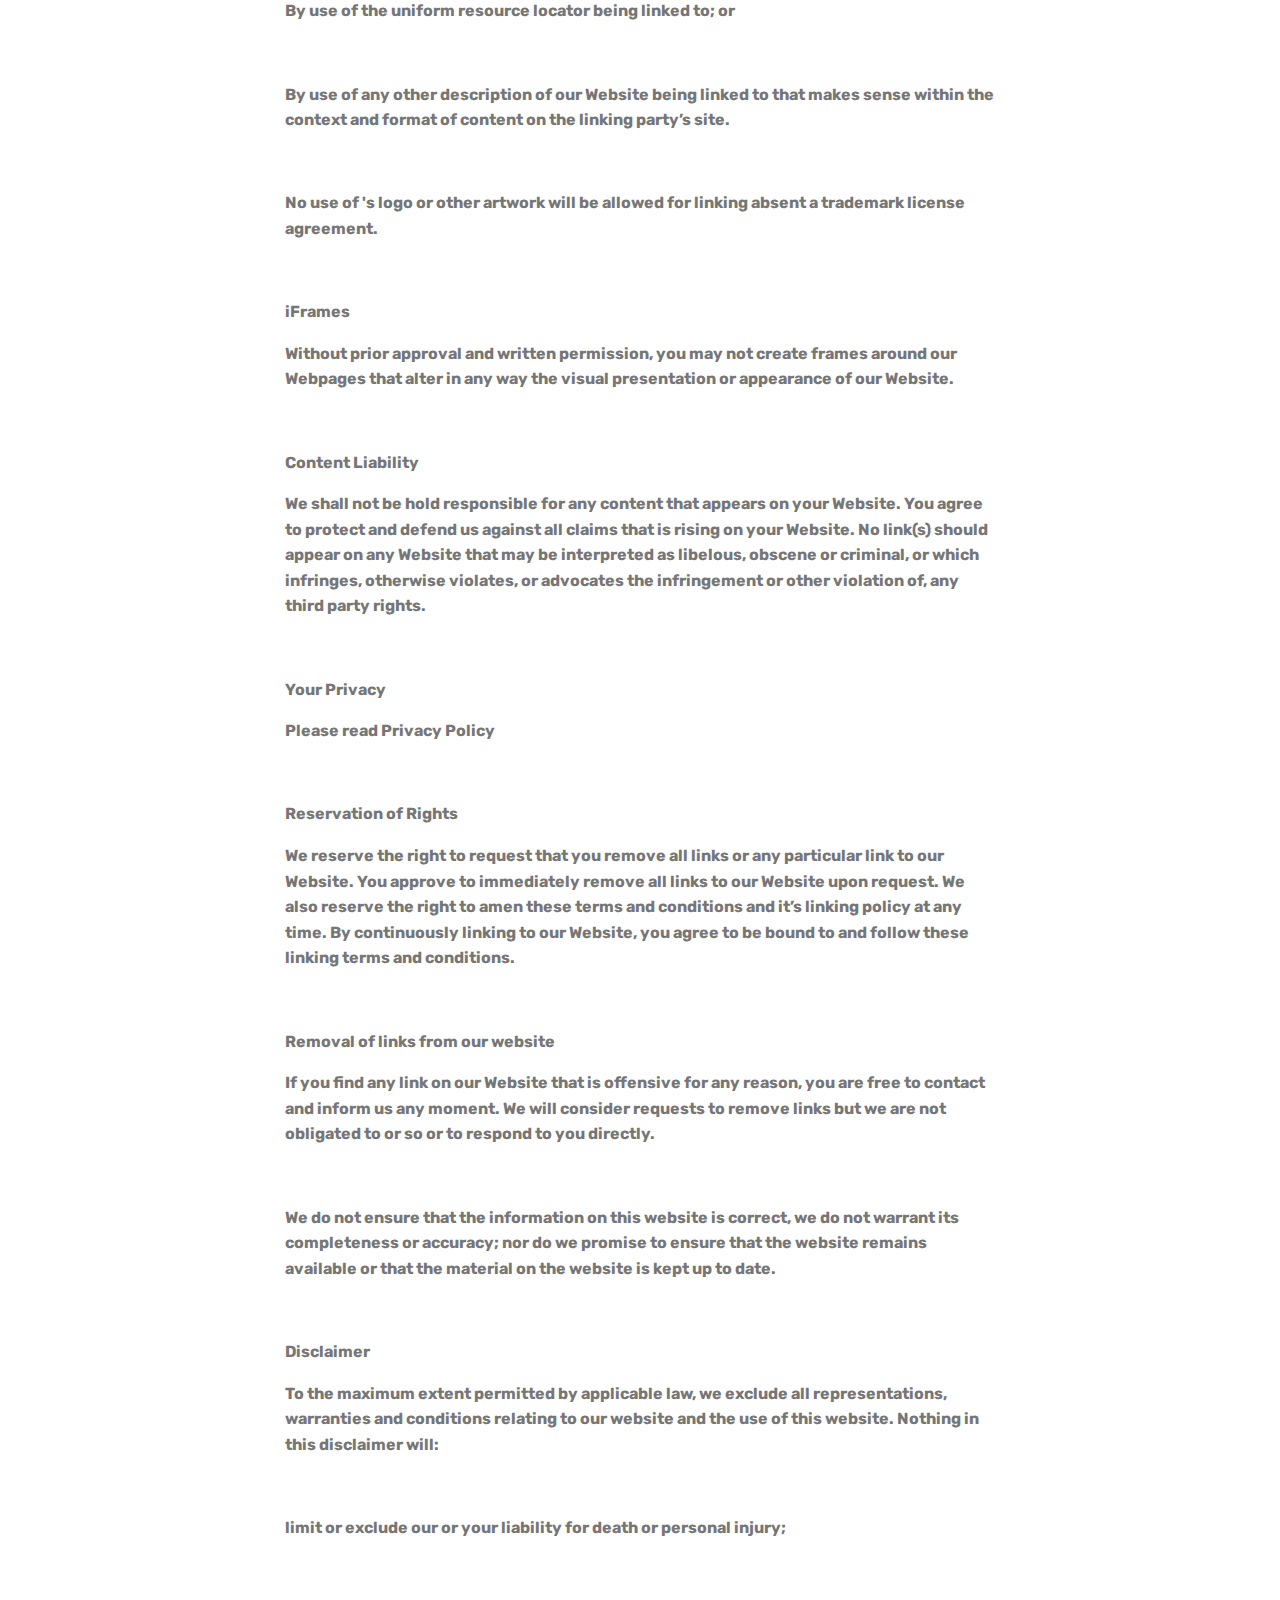
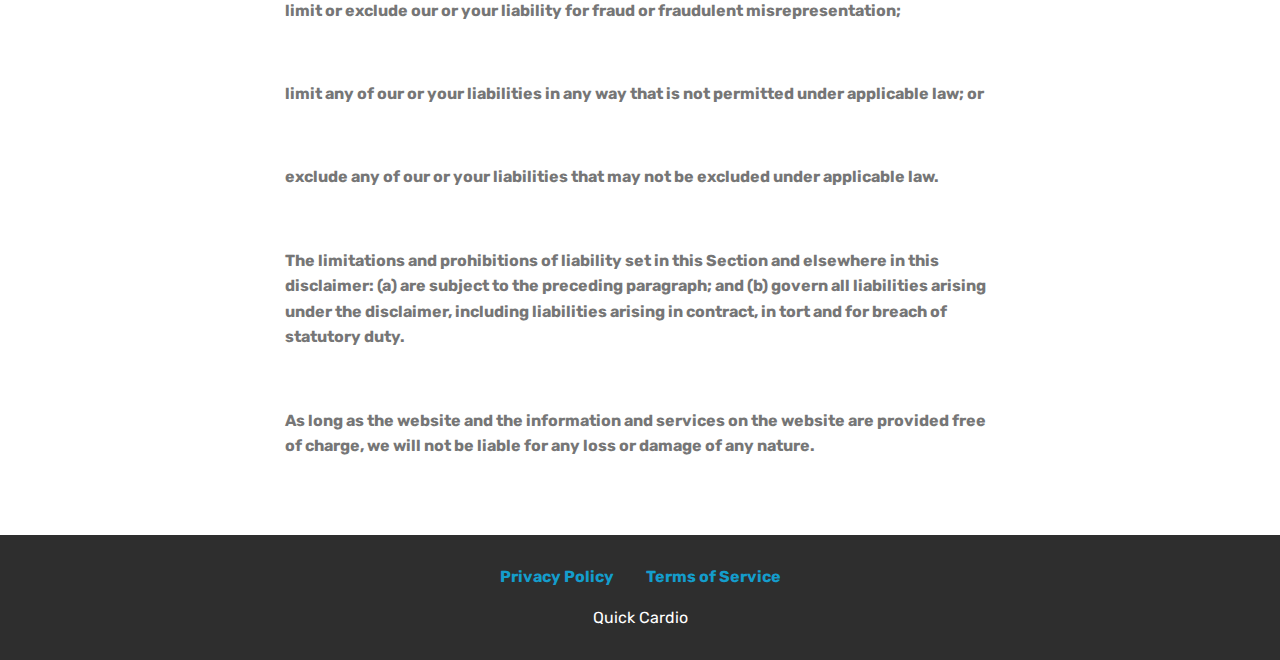
<file: terms.html>
<!DOCTYPE html>
<html  >
<head>
  <!-- Site made with Mobirise Website Builder v4.12.4, https://mobirise.com -->
  <meta charset="UTF-8">
  <meta http-equiv="X-UA-Compatible" content="IE=edge">
  <meta name="generator" content="Mobirise v4.12.4, mobirise.com">
  <meta name="viewport" content="width=device-width, initial-scale=1, minimum-scale=1">
  <link rel="shortcut icon" href="assets/images/mbr.png" type="image/x-icon">
  <meta name="description" content="Terms of Service">
  
  
  <title>Terms of Service</title>
  <link rel="stylesheet" href="assets/web/assets/mobirise-icons/mobirise-icons.css">
  <link rel="stylesheet" href="assets/bootstrap/css/bootstrap.min.css">
  <link rel="stylesheet" href="assets/bootstrap/css/bootstrap-grid.min.css">
  <link rel="stylesheet" href="assets/bootstrap/css/bootstrap-reboot.min.css">
  <link rel="stylesheet" href="assets/web/assets/gdpr-plugin/gdpr-styles.css">
  <link rel="stylesheet" href="assets/tether/tether.min.css">
  <link rel="stylesheet" href="assets/dropdown/css/style.css">
  <link rel="stylesheet" href="assets/socicon/css/styles.css">
  <link rel="stylesheet" href="assets/theme/css/style.css">
  <link rel="preload" as="style" href="assets/mobirise/css/mbr-additional.css"><link rel="stylesheet" href="assets/mobirise/css/mbr-additional.css" type="text/css">
  
  
  
</head>
<body>
  <section class="mbr-section article content1 cid-s7zAzClB5q" id="content1-d">
    
     

    <div class="container">
        <div class="media-container-row">
            <div class="mbr-text col-12 mbr-fonts-style display-7 col-md-8"><p><strong>Terms and Conditions</strong></p><p><strong><br></strong></p><p><strong>Welcome!</strong></p><p><strong><br></strong></p><p><strong>These terms and conditions outline the rules and regulations for the use of 's Website</strong></p><p><strong>By accessing this website we assume you accept these terms and conditions. Do not continue to use if you do not agree to take all of the terms and conditions stated on this page.&nbsp;</strong><br></p><p><strong>The following terminology applies to these Terms and Conditions, Privacy Statement and Disclaimer Notice and all Agreements: "Client", "You" and "Your" refers to you, the person log on this website and compliant to the Company’s terms and conditions. "The Company", "Ourselves", "We", "Our" and "Us", refers to our Company. "Party", "Parties", or "Us", refers to both the Client and ourselves. All terms refer to the offer, acceptance and consideration of payment necessary to undertake the process of our assistance to the Client in the most appropriate manner for the express purpose of meeting the Client’s needs in respect of provision of the Company’s stated services, in accordance with and subject to, prevailing law of Netherlands. Any use of the above terminology or other words in the singular, plural, capitalization and/or he/she or they, are taken as interchangeable and therefore as referring to same.</strong><br></p><p><strong><br></strong></p><p><strong>Cookies</strong></p><p><strong>We employ the use of cookies. By accessing , you agreed to use cookies in agreement with the 's Privacy Policy.</strong></p><p><strong><br></strong></p><p><strong>Most interactive websites use cookies to let us retrieve the user’s details for each visit. Cookies are used by our website to enable the functionality of certain areas to make it easier for people visiting our website. Some of our affiliate/advertising partners may also use cookies.</strong></p><p><strong><br></strong></p><p><strong>License</strong></p><p><strong>Unless otherwise stated, and/or its licensors own the intellectual property rights for all material on . All intellectual property rights are reserved. You may access this from for your own personal use subjected to restrictions set in these terms and conditions.</strong></p><p><strong><br></strong></p><p><strong>You must not:</strong></p><p><strong><br></strong></p><p><strong>Republish material from&nbsp;</strong></p><p><strong><br></strong></p><p><strong>Sell, rent or sub-license material from&nbsp;</strong></p><p><strong><br></strong></p><p><strong>Reproduce, duplicate or copy material from&nbsp;</strong></p><p><strong><br></strong></p><p><strong>Redistribute content from&nbsp;</strong></p><p><strong><br></strong></p><p><strong>This Agreement shall begin on the date hereof.</strong></p><p><strong><br></strong></p><p><strong>Parts of this website offer an opportunity for users to post and exchange opinions and information in certain areas of the website. does not filter, edit, publish or review Comments prior to their presence on the website. Comments do not reflect the views and opinions of ,its agents and/or affiliates. Comments reflect the views and opinions of the person who post their views and opinions. To the extent permitted by applicable laws, shall not be liable for the Comments or for any liability, damages or expenses caused and/or suffered as a result of any use of and/or posting of and/or appearance of the Comments on this website.</strong></p><p><strong><br></strong></p><p><strong>reserves the right to monitor all Comments and to remove any Comments which can be considered inappropriate, offensive or causes breach of these Terms and Conditions.</strong></p><p><strong><br></strong></p><p><strong>You warrant and represent that:</strong></p><p><strong><br></strong></p><p><strong>You are entitled to post the Comments on our website and have all necessary licenses and consents to do so;</strong></p><p><strong><br></strong></p><p><strong>The Comments do not invade any intellectual property right, including without limitation copyright, patent or trademark of any third party;</strong></p><p><strong><br></strong></p><p><strong>The Comments do not contain any defamatory, libelous, offensive, indecent or otherwise unlawful material which is an invasion of privacy</strong></p><p><strong><br></strong></p><p><strong>The Comments will not be used to solicit or promote business or custom or present commercial activities or unlawful activity.</strong></p><p><strong><br></strong></p><p><strong>You hereby grant a non-exclusive license to use, reproduce, edit and authorize others to use, reproduce and edit any of your Comments in any and all forms, formats or media.</strong></p><p><strong><br></strong></p><p><strong>Hyperlinking to our Content</strong></p><p><strong>The following organizations may link to our Website without prior written approval:</strong></p><p><strong><br></strong></p><p><strong>Government agencies;</strong></p><p><strong><br></strong></p><p><strong>Search engines;</strong></p><p><strong><br></strong></p><p><strong>News organizations;</strong></p><p><strong><br></strong></p><p><strong>Online directory distributors may link to our Website in the same manner as they hyperlink to the Websites of other listed businesses; and</strong></p><p><strong><br></strong></p><p><strong>System wide Accredited Businesses except soliciting non-profit organizations, charity shopping malls, and charity fundraising groups which may not hyperlink to our Web site.</strong></p><p><strong><br></strong></p><p><strong>These organizations may link to our home page, to publications or to other Website information so long as the link: (a) is not in any way deceptive; (b) does not falsely imply sponsorship, endorsement or approval of the linking party and its products and/or services; and (c) fits within the context of the linking party’s site.</strong></p><p><strong><br></strong></p><p><strong>We may consider and approve other link requests from the following types of organizations:</strong></p><p><strong><br></strong></p><p><strong>commonly-known consumer and/or business information sources;</strong></p><p><strong><br></strong></p><p><strong>dot.com community sites;</strong></p><p><strong><br></strong></p><p><strong>associations or other groups representing charities;</strong></p><p><strong><br></strong></p><p><strong>online directory distributors;</strong></p><p><strong><br></strong></p><p><strong>internet portals;</strong></p><p><strong><br></strong></p><p><strong>accounting, law and consulting firms; and</strong></p><p><strong><br></strong></p><p><strong>educational institutions and trade associations.</strong></p><p><strong><br></strong></p><p><strong>We will approve link requests from these organizations if we decide that: (a) the link would not make us look unfavorably to ourselves or to our accredited businesses; (b) the organization does not have any negative records with us; (c) the benefit to us from the visibility of the hyperlink compensates the absence of ; and (d) the link is in the context of general resource information.</strong></p><p><strong><br></strong></p><p><strong>These organizations may link to our home page so long as the link: (a) is not in any way deceptive; (b) does not falsely imply sponsorship, endorsement or approval of the linking party and its products or services; and (c) fits within the context of the linking party’s site.</strong></p><p><strong><br></strong></p><p><strong>If you are one of the organizations listed in paragraph 2 above and are interested in linking to our website, you must inform us by sending an e-mail to . Please include your name, your organization name, contact information as well as the URL of your site, a list of any URLs from which you intend to link to our Website, and a list of the URLs on our site to which you would like to link. Wait 2-3 weeks for a response.</strong></p><p><strong><br></strong></p><p><strong>Approved organizations may hyperlink to our Website as follows:</strong></p><p><strong><br></strong></p><p><strong>By use of our corporate name; or</strong></p><p><strong><br></strong></p><p><strong>By use of the uniform resource locator being linked to; or</strong></p><p><strong><br></strong></p><p><strong>By use of any other description of our Website being linked to that makes sense within the context and format of content on the linking party’s site.</strong></p><p><strong><br></strong></p><p><strong>No use of 's logo or other artwork will be allowed for linking absent a trademark license agreement.</strong></p><p><strong><br></strong></p><p><strong>iFrames</strong></p><p><strong>Without prior approval and written permission, you may not create frames around our Webpages that alter in any way the visual presentation or appearance of our Website.</strong></p><p><strong><br></strong></p><p><strong>Content Liability</strong></p><p><strong>We shall not be hold responsible for any content that appears on your Website. You agree to protect and defend us against all claims that is rising on your Website. No link(s) should appear on any Website that may be interpreted as libelous, obscene or criminal, or which infringes, otherwise violates, or advocates the infringement or other violation of, any third party rights.</strong></p><p><strong><br></strong></p><p><strong>Your Privacy</strong></p><p><strong>Please read Privacy Policy</strong></p><p><strong><br></strong></p><p><strong>Reservation of Rights</strong></p><p><strong>We reserve the right to request that you remove all links or any particular link to our Website. You approve to immediately remove all links to our Website upon request. We also reserve the right to amen these terms and conditions and it’s linking policy at any time. By continuously linking to our Website, you agree to be bound to and follow these linking terms and conditions.</strong></p><p><strong><br></strong></p><p><strong>Removal of links from our website</strong></p><p><strong>If you find any link on our Website that is offensive for any reason, you are free to contact and inform us any moment. We will consider requests to remove links but we are not obligated to or so or to respond to you directly.</strong></p><p><strong><br></strong></p><p><strong>We do not ensure that the information on this website is correct, we do not warrant its completeness or accuracy; nor do we promise to ensure that the website remains available or that the material on the website is kept up to date.</strong></p><p><strong><br></strong></p><p><strong>Disclaimer</strong></p><p><strong>To the maximum extent permitted by applicable law, we exclude all representations, warranties and conditions relating to our website and the use of this website. Nothing in this disclaimer will:</strong></p><p><strong><br></strong></p><p><strong>limit or exclude our or your liability for death or personal injury;</strong></p><p><strong><br></strong></p><p><strong>limit or exclude our or your liability for fraud or fraudulent misrepresentation;</strong></p><p><strong><br></strong></p><p><strong>limit any of our or your liabilities in any way that is not permitted under applicable law; or</strong></p><p><strong><br></strong></p><p><strong>exclude any of our or your liabilities that may not be excluded under applicable law.</strong></p><p><strong><br></strong></p><p><strong>The limitations and prohibitions of liability set in this Section and elsewhere in this disclaimer: (a) are subject to the preceding paragraph; and (b) govern all liabilities arising under the disclaimer, including liabilities arising in contract, in tort and for breach of statutory duty.</strong></p><p><strong><br></strong></p><p><strong>As long as the website and the information and services on the website are provided free of charge, we will not be liable for any loss or damage of any nature.</strong></p></div>
        </div>
    </div>
</section>

<section class="engine"><a href="https://mobirise.info/w">free html5 templates</a></section><section class="menu cid-s7zmcyveAb" once="menu" id="menu1-7">

    

    <nav class="navbar navbar-expand beta-menu navbar-dropdown align-items-center navbar-fixed-top navbar-toggleable-sm bg-color transparent">
        <button class="navbar-toggler navbar-toggler-right" type="button" data-toggle="collapse" data-target="#navbarSupportedContent" aria-controls="navbarSupportedContent" aria-expanded="false" aria-label="Toggle navigation">
            <div class="hamburger">
                <span></span>
                <span></span>
                <span></span>
                <span></span>
            </div>
        </button>
        <div class="menu-logo">
            <div class="navbar-brand">
                <span class="navbar-logo">
                    <a href="index.html">
                         <img src="assets/images/mbr.png" alt="Mobirise" title="" style="height: 3.8rem;">
                    </a>
                </span>
                <span class="navbar-caption-wrap"><a class="navbar-caption text-white display-4" href="index.html">
                        Quick Cardio</a></span>
            </div>
        </div>
        <div class="collapse navbar-collapse" id="navbarSupportedContent">
            
            
        </div>
    </nav>
</section>

<section once="footers" class="cid-s7zmz4a31J" id="footer7-8">

    

    

    <div class="container">
        <div class="media-container-row align-center mbr-white">
            <div class="row row-links">
                <ul class="foot-menu">
                    
                    
                    
                    
                    
                <li class="foot-menu-item mbr-fonts-style display-7"><a href="privacy.html"><strong>Privacy Policy</strong></a></li><li class="foot-menu-item mbr-fonts-style display-7"><a href="terms.html"><strong>Terms of Service</strong></a></li></ul>
            </div>
            
            <div class="row row-copirayt">
                <p class="mbr-text mb-0 mbr-fonts-style mbr-white align-center display-7">Quick Cardio</p>
            </div>
        </div>
    </div>
</section>


  <script src="assets/web/assets/jquery/jquery.min.js"></script>
  <script src="assets/popper/popper.min.js"></script>
  <script src="assets/bootstrap/js/bootstrap.min.js"></script>
  <script src="assets/tether/tether.min.js"></script>
  <script src="assets/web/assets/cookies-alert-plugin/cookies-alert-core.js"></script>
  <script src="assets/web/assets/cookies-alert-plugin/cookies-alert-script.js"></script>
  <script src="assets/smoothscroll/smooth-scroll.js"></script>
  <script src="assets/dropdown/js/nav-dropdown.js"></script>
  <script src="assets/dropdown/js/navbar-dropdown.js"></script>
  <script src="assets/touchswipe/jquery.touch-swipe.min.js"></script>
  <script src="assets/theme/js/script.js"></script>
  
  
<input name="cookieData" type="hidden" data-cookie-customDialogSelector='null' data-cookie-colorText='#424a4d' data-cookie-colorBg='rgba(234, 239, 241, 0.99)' data-cookie-textButton='Agree' data-cookie-colorButton='' data-cookie-colorLink='#424a4d' data-cookie-underlineLink='true' data-cookie-text="We use cookies to give you the best experience. Read our <a href='privacy.html'>cookie policy</a>.">
  </body>
</html>
</file>
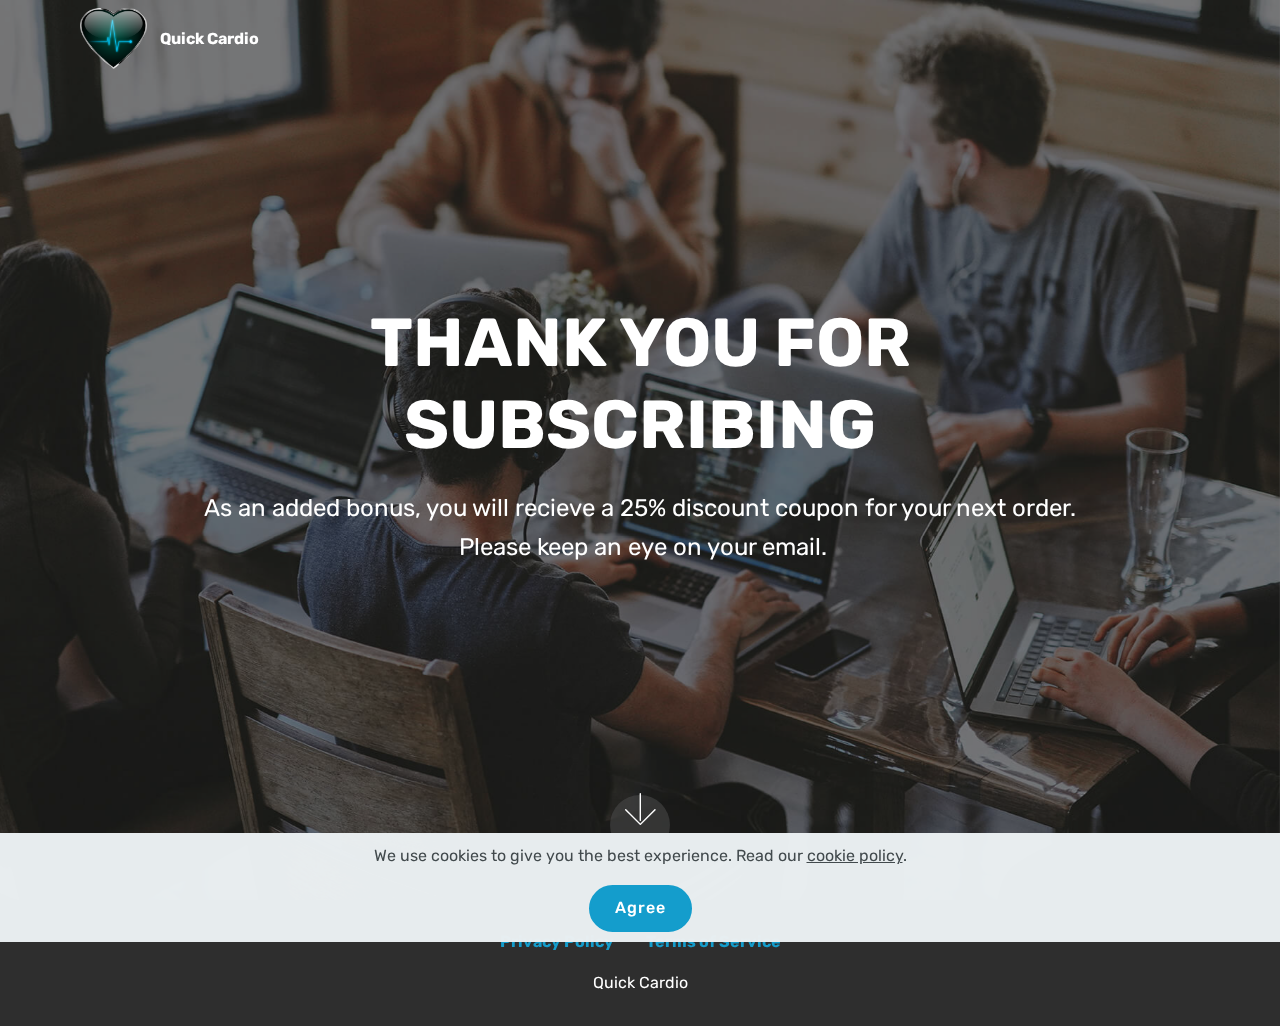
<file: thankyou.html>
<!DOCTYPE html>
<html  >
<head>
  <!-- Site made with Mobirise Website Builder v4.12.4, https://mobirise.com -->
  <meta charset="UTF-8">
  <meta http-equiv="X-UA-Compatible" content="IE=edge">
  <meta name="generator" content="Mobirise v4.12.4, mobirise.com">
  <meta name="viewport" content="width=device-width, initial-scale=1, minimum-scale=1">
  <link rel="shortcut icon" href="assets/images/mbr.png" type="image/x-icon">
  <meta name="description" content="Thank You">
  
  
  <title>Thank You</title>
  <link rel="stylesheet" href="assets/web/assets/mobirise-icons/mobirise-icons.css">
  <link rel="stylesheet" href="assets/bootstrap/css/bootstrap.min.css">
  <link rel="stylesheet" href="assets/bootstrap/css/bootstrap-grid.min.css">
  <link rel="stylesheet" href="assets/bootstrap/css/bootstrap-reboot.min.css">
  <link rel="stylesheet" href="assets/web/assets/gdpr-plugin/gdpr-styles.css">
  <link rel="stylesheet" href="assets/tether/tether.min.css">
  <link rel="stylesheet" href="assets/dropdown/css/style.css">
  <link rel="stylesheet" href="assets/socicon/css/styles.css">
  <link rel="stylesheet" href="assets/theme/css/style.css">
  <link rel="preload" as="style" href="assets/mobirise/css/mbr-additional.css"><link rel="stylesheet" href="assets/mobirise/css/mbr-additional.css" type="text/css">
  
  
  
</head>
<body>
  <section class="cid-s7zE0fFYbL mbr-fullscreen mbr-parallax-background" id="header2-i">

    

    <div class="mbr-overlay" style="opacity: 0.5; background-color: rgb(35, 35, 35);"></div>

    <div class="container align-center">
        <div class="row justify-content-md-center">
            <div class="mbr-white col-md-10">
                <h1 class="mbr-section-title mbr-bold pb-3 mbr-fonts-style display-1">
                    THANK YOU FOR SUBSCRIBING</h1>
                
                <p class="mbr-text pb-3 mbr-fonts-style display-5">
                    As an added bonus, you will recieve a 25% discount coupon for your next order. &nbsp;Please keep an eye on your email.</p>
                
            </div>
        </div>
    </div>
    <div class="mbr-arrow hidden-sm-down" aria-hidden="true">
        <a href="#next">
            <i class="mbri-down mbr-iconfont"></i>
        </a>
    </div>
</section>

<section class="engine"><a href="https://mobirise.info/y">html web templates</a></section><section class="menu cid-s7zmcyveAb" once="menu" id="menu1-g">

    

    <nav class="navbar navbar-expand beta-menu navbar-dropdown align-items-center navbar-fixed-top navbar-toggleable-sm bg-color transparent">
        <button class="navbar-toggler navbar-toggler-right" type="button" data-toggle="collapse" data-target="#navbarSupportedContent" aria-controls="navbarSupportedContent" aria-expanded="false" aria-label="Toggle navigation">
            <div class="hamburger">
                <span></span>
                <span></span>
                <span></span>
                <span></span>
            </div>
        </button>
        <div class="menu-logo">
            <div class="navbar-brand">
                <span class="navbar-logo">
                    <a href="index.html">
                         <img src="assets/images/mbr.png" alt="Mobirise" title="" style="height: 3.8rem;">
                    </a>
                </span>
                <span class="navbar-caption-wrap"><a class="navbar-caption text-white display-4" href="index.html">
                        Quick Cardio</a></span>
            </div>
        </div>
        <div class="collapse navbar-collapse" id="navbarSupportedContent">
            
            
        </div>
    </nav>
</section>

<section once="footers" class="cid-s7zmz4a31J" id="footer7-h">

    

    

    <div class="container">
        <div class="media-container-row align-center mbr-white">
            <div class="row row-links">
                <ul class="foot-menu">
                    
                    
                    
                    
                    
                <li class="foot-menu-item mbr-fonts-style display-7"><a href="privacy.html"><strong>Privacy Policy</strong></a></li><li class="foot-menu-item mbr-fonts-style display-7"><a href="terms.html"><strong>Terms of Service</strong></a></li></ul>
            </div>
            
            <div class="row row-copirayt">
                <p class="mbr-text mb-0 mbr-fonts-style mbr-white align-center display-7">Quick Cardio</p>
            </div>
        </div>
    </div>
</section>


  <script src="assets/web/assets/jquery/jquery.min.js"></script>
  <script src="assets/popper/popper.min.js"></script>
  <script src="assets/bootstrap/js/bootstrap.min.js"></script>
  <script src="assets/tether/tether.min.js"></script>
  <script src="assets/web/assets/cookies-alert-plugin/cookies-alert-core.js"></script>
  <script src="assets/web/assets/cookies-alert-plugin/cookies-alert-script.js"></script>
  <script src="assets/smoothscroll/smooth-scroll.js"></script>
  <script src="assets/parallax/jarallax.min.js"></script>
  <script src="assets/dropdown/js/nav-dropdown.js"></script>
  <script src="assets/dropdown/js/navbar-dropdown.js"></script>
  <script src="assets/touchswipe/jquery.touch-swipe.min.js"></script>
  <script src="assets/theme/js/script.js"></script>
  
  
<input name="cookieData" type="hidden" data-cookie-customDialogSelector='null' data-cookie-colorText='#424a4d' data-cookie-colorBg='rgba(234, 239, 241, 0.99)' data-cookie-textButton='Agree' data-cookie-colorButton='' data-cookie-colorLink='#424a4d' data-cookie-underlineLink='true' data-cookie-text="We use cookies to give you the best experience. Read our <a href='privacy.html'>cookie policy</a>.">
  </body>
</html>
</file>
<file: assets/web/assets/mobirise-icons/mobirise-icons.css>
@font-face {
  font-family: 'MobiriseIcons';
  src:  url('mobirise-icons.eot?spat4u');
  src:  url('mobirise-icons.eot?spat4u#iefix') format('embedded-opentype'),
    url('mobirise-icons.ttf?spat4u') format('truetype'),
    url('mobirise-icons.woff?spat4u') format('woff'),
    url('mobirise-icons.svg?spat4u#MobiriseIcons') format('svg');
  font-weight: normal;
  font-style: normal;
  font-display: swap;
}

[class^="mbri-"], [class*=" mbri-"] {
  /* use !important to prevent issues with browser extensions that change fonts */
  font-family: MobiriseIcons !important;
  speak: none;
  font-style: normal;
  font-weight: normal;
  font-variant: normal;
  text-transform: none;
  line-height: 1;

  /* Better Font Rendering =========== */
  -webkit-font-smoothing: antialiased;
  -moz-osx-font-smoothing: grayscale;
}

.mbri-add-submenu:before {
  content: "\e900";
}
.mbri-alert:before {
  content: "\e901";
}
.mbri-align-center:before {
  content: "\e902";
}
.mbri-align-justify:before {
  content: "\e903";
}
.mbri-align-left:before {
  content: "\e904";
}
.mbri-align-right:before {
  content: "\e905";
}
.mbri-android:before {
  content: "\e906";
}
.mbri-apple:before {
  content: "\e907";
}
.mbri-arrow-down:before {
  content: "\e908";
}
.mbri-arrow-next:before {
  content: "\e909";
}
.mbri-arrow-prev:before {
  content: "\e90a";
}
.mbri-arrow-up:before {
  content: "\e90b";
}
.mbri-bold:before {
  content: "\e90c";
}
.mbri-bookmark:before {
  content: "\e90d";
}
.mbri-bootstrap:before {
  content: "\e90e";
}
.mbri-briefcase:before {
  content: "\e90f";
}
.mbri-browse:before {
  content: "\e910";
}
.mbri-bulleted-list:before {
  content: "\e911";
}
.mbri-calendar:before {
  content: "\e912";
}
.mbri-camera:before {
  content: "\e913";
}
.mbri-cart-add:before {
  content: "\e914";
}
.mbri-cart-full:before {
  content: "\e915";
}
.mbri-cash:before {
  content: "\e916";
}
.mbri-change-style:before {
  content: "\e917";
}
.mbri-chat:before {
  content: "\e918";
}
.mbri-clock:before {
  content: "\e919";
}
.mbri-close:before {
  content: "\e91a";
}
.mbri-cloud:before {
  content: "\e91b";
}
.mbri-code:before {
  content: "\e91c";
}
.mbri-contact-form:before {
  content: "\e91d";
}
.mbri-credit-card:before {
  content: "\e91e";
}
.mbri-cursor-click:before {
  content: "\e91f";
}
.mbri-cust-feedback:before {
  content: "\e920";
}
.mbri-database:before {
  content: "\e921";
}
.mbri-delivery:before {
  content: "\e922";
}
.mbri-desktop:before {
  content: "\e923";
}
.mbri-devices:before {
  content: "\e924";
}
.mbri-down:before {
  content: "\e925";
}
.mbri-download:before {
  content: "\e989";
}
.mbri-drag-n-drop:before {
  content: "\e927";
}
.mbri-drag-n-drop2:before {
  content: "\e928";
}
.mbri-edit:before {
  content: "\e929";
}
.mbri-edit2:before {
  content: "\e92a";
}
.mbri-error:before {
  content: "\e92b";
}
.mbri-extension:before {
  content: "\e92c";
}
.mbri-features:before {
  content: "\e92d";
}
.mbri-file:before {
  content: "\e92e";
}
.mbri-flag:before {
  content: "\e92f";
}
.mbri-folder:before {
  content: "\e930";
}
.mbri-gift:before {
  content: "\e931";
}
.mbri-github:before {
  content: "\e932";
}
.mbri-globe:before {
  content: "\e933";
}
.mbri-globe-2:before {
  content: "\e934";
}
.mbri-growing-chart:before {
  content: "\e935";
}
.mbri-hearth:before {
  content: "\e936";
}
.mbri-help:before {
  content: "\e937";
}
.mbri-home:before {
  content: "\e938";
}
.mbri-hot-cup:before {
  content: "\e939";
}
.mbri-idea:before {
  content: "\e93a";
}
.mbri-image-gallery:before {
  content: "\e93b";
}
.mbri-image-slider:before {
  content: "\e93c";
}
.mbri-info:before {
  content: "\e93d";
}
.mbri-italic:before {
  content: "\e93e";
}
.mbri-key:before {
  content: "\e93f";
}
.mbri-laptop:before {
  content: "\e940";
}
.mbri-layers:before {
  content: "\e941";
}
.mbri-left-right:before {
  content: "\e942";
}
.mbri-left:before {
  content: "\e943";
}
.mbri-letter:before {
  content: "\e944";
}
.mbri-like:before {
  content: "\e945";
}
.mbri-link:before {
  content: "\e946";
}
.mbri-lock:before {
  content: "\e947";
}
.mbri-login:before {
  content: "\e948";
}
.mbri-logout:before {
  content: "\e949";
}
.mbri-magic-stick:before {
  content: "\e94a";
}
.mbri-map-pin:before {
  content: "\e94b";
}
.mbri-menu:before {
  content: "\e94c";
}
.mbri-mobile:before {
  content: "\e94d";
}
.mbri-mobile2:before {
  content: "\e94e";
}
.mbri-mobirise:before {
  content: "\e94f";
}
.mbri-more-horizontal:before {
  content: "\e950";
}
.mbri-more-vertical:before {
  content: "\e951";
}
.mbri-music:before {
  content: "\e952";
}
.mbri-new-file:before {
  content: "\e953";
}
.mbri-numbered-list:before {
  content: "\e954";
}
.mbri-opened-folder:before {
  content: "\e955";
}
.mbri-pages:before {
  content: "\e956";
}
.mbri-paper-plane:before {
  content: "\e957";
}
.mbri-paperclip:before {
  content: "\e958";
}
.mbri-photo:before {
  content: "\e959";
}
.mbri-photos:before {
  content: "\e95a";
}
.mbri-pin:before {
  content: "\e95b";
}
.mbri-play:before {
  content: "\e95c";
}
.mbri-plus:before {
  content: "\e95d";
}
.mbri-preview:before {
  content: "\e95e";
}
.mbri-print:before {
  content: "\e95f";
}
.mbri-protect:before {
  content: "\e960";
}
.mbri-question:before {
  content: "\e961";
}
.mbri-quote-left:before {
  content: "\e962";
}
.mbri-quote-right:before {
  content: "\e963";
}
.mbri-refresh:before {
  content: "\e964";
}
.mbri-responsive:before {
  content: "\e965";
}
.mbri-right:before {
  content: "\e966";
}
.mbri-rocket:before {
  content: "\e967";
}
.mbri-sad-face:before {
  content: "\e968";
}
.mbri-sale:before {
  content: "\e969";
}
.mbri-save:before {
  content: "\e96a";
}
.mbri-search:before {
  content: "\e96b";
}
.mbri-setting:before {
  content: "\e96c";
}
.mbri-setting2:before {
  content: "\e96d";
}
.mbri-setting3:before {
  content: "\e96e";
}
.mbri-share:before {
  content: "\e96f";
}
.mbri-shopping-bag:before {
  content: "\e970";
}
.mbri-shopping-basket:before {
  content: "\e971";
}
.mbri-shopping-cart:before {
  content: "\e972";
}
.mbri-sites:before {
  content: "\e973";
}
.mbri-smile-face:before {
  content: "\e974";
}
.mbri-speed:before {
  content: "\e975";
}
.mbri-star:before {
  content: "\e976";
}
.mbri-success:before {
  content: "\e977";
}
.mbri-sun:before {
  content: "\e978";
}
.mbri-sun2:before {
  content: "\e979";
}
.mbri-tablet:before {
  content: "\e97a";
}
.mbri-tablet-vertical:before {
  content: "\e97b";
}
.mbri-target:before {
  content: "\e97c";
}
.mbri-timer:before {
  content: "\e97d";
}
.mbri-to-ftp:before {
  content: "\e97e";
}
.mbri-to-local-drive:before {
  content: "\e97f";
}
.mbri-touch-swipe:before {
  content: "\e980";
}
.mbri-touch:before {
  content: "\e981";
}
.mbri-trash:before {
  content: "\e982";
}
.mbri-underline:before {
  content: "\e983";
}
.mbri-unlink:before {
  content: "\e984";
}
.mbri-unlock:before {
  content: "\e985";
}
.mbri-up-down:before {
  content: "\e986";
}
.mbri-up:before {
  content: "\e987";
}
.mbri-update:before {
  content: "\e988";
}
.mbri-upload:before {
 content: "\e926"; 
}
.mbri-user:before {
  content: "\e98a";
}
.mbri-user2:before {
  content: "\e98b";
}
.mbri-users:before {
  content: "\e98c";
}
.mbri-video:before {
  content: "\e98d";
}
.mbri-video-play:before {
  content: "\e98e";
}
.mbri-watch:before {
  content: "\e98f";
}
.mbri-website-theme:before {
  content: "\e990";
}
.mbri-wifi:before {
  content: "\e991";
}
.mbri-windows:before {
  content: "\e992";
}
.mbri-zoom-out:before {
  content: "\e993";
}
.mbri-redo:before {
  content: "\e994";
}
.mbri-undo:before {
  content: "\e995";
}
</file>
<file: assets/web/assets/gdpr-plugin/gdpr-styles.css>
.gdpr-block {
    padding: 10px;
    font-size: 14px;
    display: block;
    width: 100%;
    text-align: center;
}
.gdpr-block.covert {
	display: none;
}
.textGDPR {
    position: relative;
}
.gdpr-block label span.textGDPR input[name='gdpr']{
    width: 15px;
    height: 15px;
    margin: 0;
    position: absolute;
    top: 2px;
    left: -20px;
}
.gdpr-block label {
    color: #a7a7a7;
    vertical-align: middle;
    user-select: none;
    margin-bottom: 0;
}
</file>
<file: assets/socicon/css/styles.css>
@charset "UTF-8";

@font-face {
  font-family: 'Socicon';
  src:  url('../fonts/socicon.eot');
  src:  url('../fonts/socicon.eot?#iefix') format('embedded-opentype'),
    url('../fonts/socicon.woff2') format('woff2'),
    url('../fonts/socicon.ttf') format('truetype'),
    url('../fonts/socicon.woff') format('woff'),
    url('../fonts/socicon.svg#socicon') format('svg');
  font-weight: normal;
  font-style: normal;
}

[data-icon]:before {
  font-family: "socicon" !important;
  content: attr(data-icon);
  font-style: normal !important;
  font-weight: normal !important;
  font-variant: normal !important;
  text-transform: none !important;
  speak: none;
  line-height: 1;
  -webkit-font-smoothing: antialiased;
  -moz-osx-font-smoothing: grayscale;
}

[class^="socicon-"], [class*=" socicon-"] {
  /* use !important to prevent issues with browser extensions that change fonts */
  font-family: 'Socicon' !important;
  speak: none;
  font-style: normal;
  font-weight: normal;
  font-variant: normal;
  text-transform: none;
  line-height: 1;

  /* Better Font Rendering =========== */
  -webkit-font-smoothing: antialiased;
  -moz-osx-font-smoothing: grayscale;
}

.socicon-eitaa:before {
  content: "\e97c";
}
.socicon-soroush:before {
  content: "\e97d";
}
.socicon-bale:before {
  content: "\e97e";
}
.socicon-zazzle:before {
  content: "\e97b";
}
.socicon-society6:before {
  content: "\e97a";
}
.socicon-redbubble:before {
  content: "\e979";
}
.socicon-avvo:before {
  content: "\e978";
}
.socicon-stitcher:before {
  content: "\e977";
}
.socicon-googlehangouts:before {
  content: "\e974";
}
.socicon-dlive:before {
  content: "\e975";
}
.socicon-vsco:before {
  content: "\e976";
}
.socicon-flipboard:before {
  content: "\e973";
}
.socicon-ubuntu:before {
  content: "\e958";
}
.socicon-artstation:before {
  content: "\e959";
}
.socicon-invision:before {
  content: "\e95a";
}
.socicon-torial:before {
  content: "\e95b";
}
.socicon-collectorz:before {
  content: "\e95c";
}
.socicon-seenthis:before {
  content: "\e95d";
}
.socicon-googleplaymusic:before {
  content: "\e95e";
}
.socicon-debian:before {
  content: "\e95f";
}
.socicon-filmfreeway:before {
  content: "\e960";
}
.socicon-gnome:before {
  content: "\e961";
}
.socicon-itchio:before {
  content: "\e962";
}
.socicon-jamendo:before {
  content: "\e963";
}
.socicon-mix:before {
  content: "\e964";
}
.socicon-sharepoint:before {
  content: "\e965";
}
.socicon-tinder:before {
  content: "\e966";
}
.socicon-windguru:before {
  content: "\e967";
}
.socicon-cdbaby:before {
  content: "\e968";
}
.socicon-elementaryos:before {
  content: "\e969";
}
.socicon-stage32:before {
  content: "\e96a";
}
.socicon-tiktok:before {
  content: "\e96b";
}
.socicon-gitter:before {
  content: "\e96c";
}
.socicon-letterboxd:before {
  content: "\e96d";
}
.socicon-threema:before {
  content: "\e96e";
}
.socicon-splice:before {
  content: "\e96f";
}
.socicon-metapop:before {
  content: "\e970";
}
.socicon-naver:before {
  content: "\e971";
}
.socicon-remote:before {
  content: "\e972";
}
.socicon-internet:before {
  content: "\e957";
}
.socicon-moddb:before {
  content: "\e94b";
}
.socicon-indiedb:before {
  content: "\e94c";
}
.socicon-traxsource:before {
  content: "\e94d";
}
.socicon-gamefor:before {
  content: "\e94e";
}
.socicon-pixiv:before {
  content: "\e94f";
}
.socicon-myanimelist:before {
  content: "\e950";
}
.socicon-blackberry:before {
  content: "\e951";
}
.socicon-wickr:before {
  content: "\e952";
}
.socicon-spip:before {
  content: "\e953";
}
.socicon-napster:before {
  content: "\e954";
}
.socicon-beatport:before {
  content: "\e955";
}
.socicon-hackerone:before {
  content: "\e956";
}
.socicon-hackernews:before {
  content: "\e946";
}
.socicon-smashwords:before {
  content: "\e947";
}
.socicon-kobo:before {
  content: "\e948";
}
.socicon-bookbub:before {
  content: "\e949";
}
.socicon-mailru:before {
  content: "\e94a";
}
.socicon-gitlab:before {
  content: "\e945";
}
.socicon-instructables:before {
  content: "\e944";
}
.socicon-portfolio:before {
  content: "\e943";
}
.socicon-codered:before {
  content: "\e940";
}
.socicon-origin:before {
  content: "\e941";
}
.socicon-nextdoor:before {
  content: "\e942";
}
.socicon-udemy:before {
  content: "\e93f";
}
.socicon-livemaster:before {
  content: "\e93e";
}
.socicon-crunchbase:before {
  content: "\e93b";
}
.socicon-homefy:before {
  content: "\e93c";
}
.socicon-calendly:before {
  content: "\e93d";
}
.socicon-realtor:before {
  content: "\e90f";
}
.socicon-tidal:before {
  content: "\e910";
}
.socicon-qobuz:before {
  content: "\e911";
}
.socicon-natgeo:before {
  content: "\e912";
}
.socicon-mastodon:before {
  content: "\e913";
}
.socicon-unsplash:before {
  content: "\e914";
}
.socicon-homeadvisor:before {
  content: "\e915";
}
.socicon-angieslist:before {
  content: "\e916";
}
.socicon-codepen:before {
  content: "\e917";
}
.socicon-slack:before {
  content: "\e918";
}
.socicon-openaigym:before {
  content: "\e919";
}
.socicon-logmein:before {
  content: "\e91a";
}
.socicon-fiverr:before {
  content: "\e91b";
}
.socicon-gotomeeting:before {
  content: "\e91c";
}
.socicon-aliexpress:before {
  content: "\e91d";
}
.socicon-guru:before {
  content: "\e91e";
}
.socicon-appstore:before {
  content: "\e91f";
}
.socicon-homes:before {
  content: "\e920";
}
.socicon-zoom:before {
  content: "\e921";
}
.socicon-alibaba:before {
  content: "\e922";
}
.socicon-craigslist:before {
  content: "\e923";
}
.socicon-wix:before {
  content: "\e924";
}
.socicon-redfin:before {
  content: "\e925";
}
.socicon-googlecalendar:before {
  content: "\e926";
}
.socicon-shopify:before {
  content: "\e927";
}
.socicon-freelancer:before {
  content: "\e928";
}
.socicon-seedrs:before {
  content: "\e929";
}
.socicon-bing:before {
  content: "\e92a";
}
.socicon-doodle:before {
  content: "\e92b";
}
.socicon-bonanza:before {
  content: "\e92c";
}
.socicon-squarespace:before {
  content: "\e92d";
}
.socicon-toptal:before {
  content: "\e92e";
}
.socicon-gust:before {
  content: "\e92f";
}
.socicon-ask:before {
  content: "\e930";
}
.socicon-trulia:before {
  content: "\e931";
}
.socicon-loomly:before {
  content: "\e932";
}
.socicon-ghost:before {
  content: "\e933";
}
.socicon-upwork:before {
  content: "\e934";
}
.socicon-fundable:before {
  content: "\e935";
}
.socicon-booking:before {
  content: "\e936";
}
.socicon-googlemaps:before {
  content: "\e937";
}
.socicon-zillow:before {
  content: "\e938";
}
.socicon-niconico:before {
  content: "\e939";
}
.socicon-toneden:before {
  content: "\e93a";
}
.socicon-augment:before {
  content: "\e908";
}
.socicon-bitbucket:before {
  content: "\e909";
}
.socicon-fyuse:before {
  content: "\e90a";
}
.socicon-yt-gaming:before {
  content: "\e90b";
}
.socicon-sketchfab:before {
  content: "\e90c";
}
.socicon-mobcrush:before {
  content: "\e90d";
}
.socicon-microsoft:before {
  content: "\e90e";
}
.socicon-pandora:before {
  content: "\e907";
}
.socicon-messenger:before {
  content: "\e906";
}
.socicon-gamewisp:before {
  content: "\e905";
}
.socicon-bloglovin:before {
  content: "\e904";
}
.socicon-tunein:before {
  content: "\e903";
}
.socicon-gamejolt:before {
  content: "\e901";
}
.socicon-trello:before {
  content: "\e902";
}
.socicon-spreadshirt:before {
  content: "\e900";
}
.socicon-500px:before {
  content: "\e000";
}
.socicon-8tracks:before {
  content: "\e001";
}
.socicon-airbnb:before {
  content: "\e002";
}
.socicon-alliance:before {
  content: "\e003";
}
.socicon-amazon:before {
  content: "\e004";
}
.socicon-amplement:before {
  content: "\e005";
}
.socicon-android:before {
  content: "\e006";
}
.socicon-angellist:before {
  content: "\e007";
}
.socicon-apple:before {
  content: "\e008";
}
.socicon-appnet:before {
  content: "\e009";
}
.socicon-baidu:before {
  content: "\e00a";
}
.socicon-bandcamp:before {
  content: "\e00b";
}
.socicon-battlenet:before {
  content: "\e00c";
}
.socicon-mixer:before {
  content: "\e00d";
}
.socicon-bebee:before {
  content: "\e00e";
}
.socicon-bebo:before {
  content: "\e00f";
}
.socicon-behance:before {
  content: "\e010";
}
.socicon-blizzard:before {
  content: "\e011";
}
.socicon-blogger:before {
  content: "\e012";
}
.socicon-buffer:before {
  content: "\e013";
}
.socicon-chrome:before {
  content: "\e014";
}
.socicon-coderwall:before {
  content: "\e015";
}
.socicon-curse:before {
  content: "\e016";
}
.socicon-dailymotion:before {
  content: "\e017";
}
.socicon-deezer:before {
  content: "\e018";
}
.socicon-delicious:before {
  content: "\e019";
}
.socicon-deviantart:before {
  content: "\e01a";
}
.socicon-diablo:before {
  content: "\e01b";
}
.socicon-digg:before {
  content: "\e01c";
}
.socicon-discord:before {
  content: "\e01d";
}
.socicon-disqus:before {
  content: "\e01e";
}
.socicon-douban:before {
  content: "\e01f";
}
.socicon-draugiem:before {
  content: "\e020";
}
.socicon-dribbble:before {
  content: "\e021";
}
.socicon-drupal:before {
  content: "\e022";
}
.socicon-ebay:before {
  content: "\e023";
}
.socicon-ello:before {
  content: "\e024";
}
.socicon-endomodo:before {
  content: "\e025";
}
.socicon-envato:before {
  content: "\e026";
}
.socicon-etsy:before {
  content: "\e027";
}
.socicon-facebook:before {
  content: "\e028";
}
.socicon-feedburner:before {
  content: "\e029";
}
.socicon-filmweb:before {
  content: "\e02a";
}
.socicon-firefox:before {
  content: "\e02b";
}
.socicon-flattr:before {
  content: "\e02c";
}
.socicon-flickr:before {
  content: "\e02d";
}
.socicon-formulr:before {
  content: "\e02e";
}
.socicon-forrst:before {
  content: "\e02f";
}
.socicon-foursquare:before {
  content: "\e030";
}
.socicon-friendfeed:before {
  content: "\e031";
}
.socicon-github:before {
  content: "\e032";
}
.socicon-goodreads:before {
  content: "\e033";
}
.socicon-google:before {
  content: "\e034";
}
.socicon-googlescholar:before {
  content: "\e035";
}
.socicon-googlegroups:before {
  content: "\e036";
}
.socicon-googlephotos:before {
  content: "\e037";
}
.socicon-googleplus:before {
  content: "\e038";
}
.socicon-grooveshark:before {
  content: "\e039";
}
.socicon-hackerrank:before {
  content: "\e03a";
}
.socicon-hearthstone:before {
  content: "\e03b";
}
.socicon-hellocoton:before {
  content: "\e03c";
}
.socicon-heroes:before {
  content: "\e03d";
}
.socicon-smashcast:before {
  content: "\e03e";
}
.socicon-horde:before {
  content: "\e03f";
}
.socicon-houzz:before {
  content: "\e040";
}
.socicon-icq:before {
  content: "\e041";
}
.socicon-identica:before {
  content: "\e042";
}
.socicon-imdb:before {
  content: "\e043";
}
.socicon-instagram:before {
  content: "\e044";
}
.socicon-issuu:before {
  content: "\e045";
}
.socicon-istock:before {
  content: "\e046";
}
.socicon-itunes:before {
  content: "\e047";
}
.socicon-keybase:before {
  content: "\e048";
}
.socicon-lanyrd:before {
  content: "\e049";
}
.socicon-lastfm:before {
  content: "\e04a";
}
.socicon-line:before {
  content: "\e04b";
}
.socicon-linkedin:before {
  content: "\e04c";
}
.socicon-livejournal:before {
  content: "\e04d";
}
.socicon-lyft:before {
  content: "\e04e";
}
.socicon-macos:before {
  content: "\e04f";
}
.socicon-mail:before {
  content: "\e050";
}
.socicon-medium:before {
  content: "\e051";
}
.socicon-meetup:before {
  content: "\e052";
}
.socicon-mixcloud:before {
  content: "\e053";
}
.socicon-modelmayhem:before {
  content: "\e054";
}
.socicon-mumble:before {
  content: "\e055";
}
.socicon-myspace:before {
  content: "\e056";
}
.socicon-newsvine:before {
  content: "\e057";
}
.socicon-nintendo:before {
  content: "\e058";
}
.socicon-npm:before {
  content: "\e059";
}
.socicon-odnoklassniki:before {
  content: "\e05a";
}
.socicon-openid:before {
  content: "\e05b";
}
.socicon-opera:before {
  content: "\e05c";
}
.socicon-outlook:before {
  content: "\e05d";
}
.socicon-overwatch:before {
  content: "\e05e";
}
.socicon-patreon:before {
  content: "\e05f";
}
.socicon-paypal:before {
  content: "\e060";
}
.socicon-periscope:before {
  content: "\e061";
}
.socicon-persona:before {
  content: "\e062";
}
.socicon-pinterest:before {
  content: "\e063";
}
.socicon-play:before {
  content: "\e064";
}
.socicon-player:before {
  content: "\e065";
}
.socicon-playstation:before {
  content: "\e066";
}
.socicon-pocket:before {
  content: "\e067";
}
.socicon-qq:before {
  content: "\e068";
}
.socicon-quora:before {
  content: "\e069";
}
.socicon-raidcall:before {
  content: "\e06a";
}
.socicon-ravelry:before {
  content: "\e06b";
}
.socicon-reddit:before {
  content: "\e06c";
}
.socicon-renren:before {
  content: "\e06d";
}
.socicon-researchgate:before {
  content: "\e06e";
}
.socicon-residentadvisor:before {
  content: "\e06f";
}
.socicon-reverbnation:before {
  content: "\e070";
}
.socicon-rss:before {
  content: "\e071";
}
.socicon-sharethis:before {
  content: "\e072";
}
.socicon-skype:before {
  content: "\e073";
}
.socicon-slideshare:before {
  content: "\e074";
}
.socicon-smugmug:before {
  content: "\e075";
}
.socicon-snapchat:before {
  content: "\e076";
}
.socicon-songkick:before {
  content: "\e077";
}
.socicon-soundcloud:before {
  content: "\e078";
}
.socicon-spotify:before {
  content: "\e079";
}
.socicon-stackexchange:before {
  content: "\e07a";
}
.socicon-stackoverflow:before {
  content: "\e07b";
}
.socicon-starcraft:before {
  content: "\e07c";
}
.socicon-stayfriends:before {
  content: "\e07d";
}
.socicon-steam:before {
  content: "\e07e";
}
.socicon-storehouse:before {
  content: "\e07f";
}
.socicon-strava:before {
  content: "\e080";
}
.socicon-streamjar:before {
  content: "\e081";
}
.socicon-stumbleupon:before {
  content: "\e082";
}
.socicon-swarm:before {
  content: "\e083";
}
.socicon-teamspeak:before {
  content: "\e084";
}
.socicon-teamviewer:before {
  content: "\e085";
}
.socicon-technorati:before {
  content: "\e086";
}
.socicon-telegram:before {
  content: "\e087";
}
.socicon-tripadvisor:before {
  content: "\e088";
}
.socicon-tripit:before {
  content: "\e089";
}
.socicon-triplej:before {
  content: "\e08a";
}
.socicon-tumblr:before {
  content: "\e08b";
}
.socicon-twitch:before {
  content: "\e08c";
}
.socicon-twitter:before {
  content: "\e08d";
}
.socicon-uber:before {
  content: "\e08e";
}
.socicon-ventrilo:before {
  content: "\e08f";
}
.socicon-viadeo:before {
  content: "\e090";
}
.socicon-viber:before {
  content: "\e091";
}
.socicon-viewbug:before {
  content: "\e092";
}
.socicon-vimeo:before {
  content: "\e093";
}
.socicon-vine:before {
  content: "\e094";
}
.socicon-vkontakte:before {
  content: "\e095";
}
.socicon-warcraft:before {
  content: "\e096";
}
.socicon-wechat:before {
  content: "\e097";
}
.socicon-weibo:before {
  content: "\e098";
}
.socicon-whatsapp:before {
  content: "\e099";
}
.socicon-wikipedia:before {
  content: "\e09a";
}
.socicon-windows:before {
  content: "\e09b";
}
.socicon-wordpress:before {
  content: "\e09c";
}
.socicon-wykop:before {
  content: "\e09d";
}
.socicon-xbox:before {
  content: "\e09e";
}
.socicon-xing:before {
  content: "\e09f";
}
.socicon-yahoo:before {
  content: "\e0a0";
}
.socicon-yammer:before {
  content: "\e0a1";
}
.socicon-yandex:before {
  content: "\e0a2";
}
.socicon-yelp:before {
  content: "\e0a3";
}
.socicon-younow:before {
  content: "\e0a4";
}
.socicon-youtube:before {
  content: "\e0a5";
}
.socicon-zapier:before {
  content: "\e0a6";
}
.socicon-zerply:before {
  content: "\e0a7";
}
.socicon-zomato:before {
  content: "\e0a8";
}
.socicon-zynga:before {
  content: "\e0a9";
}
</file>
<file: assets/dropdown/css/style.css>
.navbar-dropdown {
  left: 0;
  padding: 0;
  position: absolute;
  right: 0;
  top: 0;
  transition: all 0.45s ease;
  z-index: 1030;
  background: #282828; }
  .navbar-dropdown .navbar-logo {
    margin-right: 0.8rem;
    transition: margin 0.3s ease-in-out;
    vertical-align: middle; }
    .navbar-dropdown .navbar-logo img {
      height: 3.125rem;
      transition: all 0.3s ease-in-out; }
    .navbar-dropdown .navbar-logo.mbr-iconfont {
      font-size: 3.125rem;
      line-height: 3.125rem; }
  .navbar-dropdown .navbar-caption {
    font-weight: 700;
    white-space: normal;
    vertical-align: -4px;
    line-height: 3.125rem !important; }
    .navbar-dropdown .navbar-caption, .navbar-dropdown .navbar-caption:hover {
      color: inherit;
      text-decoration: none; }
  .navbar-dropdown .mbr-iconfont + .navbar-caption {
    vertical-align: -1px; }
  .navbar-dropdown.navbar-fixed-top {
    position: fixed; }
  .navbar-dropdown .navbar-brand span {
    vertical-align: -4px; }
  .navbar-dropdown.bg-color.transparent {
    background: none; }
  .navbar-dropdown.navbar-short .navbar-brand {
    padding: 0.625rem 0; }
    .navbar-dropdown.navbar-short .navbar-brand span {
      vertical-align: -1px; }
  .navbar-dropdown.navbar-short .navbar-caption {
    line-height: 2.375rem !important;
    vertical-align: -2px; }
  .navbar-dropdown.navbar-short .navbar-logo {
    margin-right: 0.5rem; }
    .navbar-dropdown.navbar-short .navbar-logo img {
      height: 2.375rem; }
    .navbar-dropdown.navbar-short .navbar-logo.mbr-iconfont {
      font-size: 2.375rem;
      line-height: 2.375rem; }
  .navbar-dropdown.navbar-short .mbr-table-cell {
    height: 3.625rem; }
  .navbar-dropdown .navbar-close {
    left: 0.6875rem;
    position: fixed;
    top: 0.75rem;
    z-index: 1000; }
  .navbar-dropdown .hamburger-icon {
    content: "";
    display: inline-block;
    vertical-align: middle;
    width: 16px;
    -webkit-box-shadow: 0 -6px 0 1px #282828,0 0 0 1px #282828,0 6px 0 1px #282828;
    -moz-box-shadow: 0 -6px 0 1px #282828,0 0 0 1px #282828,0 6px 0 1px #282828;
    box-shadow: 0 -6px 0 1px #282828,0 0 0 1px #282828,0 6px 0 1px #282828; }

.dropdown-menu .dropdown-toggle[data-toggle="dropdown-submenu"]::after {
  border-bottom: 0.35em solid transparent;
  border-left: 0.35em solid;
  border-right: 0;
  border-top: 0.35em solid transparent;
  margin-left: 0.3rem; }

.dropdown-menu .dropdown-item:focus {
  outline: 0; }

.nav-dropdown {
  font-size: 0.75rem;
  font-weight: 500;
  height: auto !important; }
  .nav-dropdown .nav-btn {
    padding-left: 1rem; }
  .nav-dropdown .link {
    margin: .667em 1.667em;
    font-weight: 500;
    padding: 0;
    transition: color .2s ease-in-out; }
    .nav-dropdown .link.dropdown-toggle {
      margin-right: 2.583em; }
      .nav-dropdown .link.dropdown-toggle::after {
        margin-left: .25rem;
        border-top: 0.35em solid;
        border-right: 0.35em solid transparent;
        border-left: 0.35em solid transparent;
        border-bottom: 0; }
      .nav-dropdown .link.dropdown-toggle[aria-expanded="true"] {
        margin: 0;
        padding: 0.667em 3.263em  0.667em 1.667em; }
  .nav-dropdown .link::after,
  .nav-dropdown .dropdown-item::after {
    color: inherit; }
  .nav-dropdown .btn {
    font-size: 0.75rem;
    font-weight: 700;
    letter-spacing: 0;
    margin-bottom: 0;
    padding-left: 1.25rem;
    padding-right: 1.25rem; }
  .nav-dropdown .dropdown-menu {
    border-radius: 0;
    border: 0;
    left: 0;
    margin: 0;
    padding-bottom: 1.25rem;
    padding-top: 1.25rem;
    position: relative; }
  .nav-dropdown .dropdown-submenu {
    margin-left: 0.125rem;
    top: 0; }
  .nav-dropdown .dropdown-item {
    font-weight: 500;
    line-height: 2;
    padding: 0.3846em 4.615em 0.3846em 1.5385em;
    position: relative;
    transition: color .2s ease-in-out, background-color .2s ease-in-out; }
    .nav-dropdown .dropdown-item::after {
      margin-top: -0.3077em;
      position: absolute;
      right: 1.1538em;
      top: 50%; }
    .nav-dropdown .dropdown-item:focus, .nav-dropdown .dropdown-item:hover {
      background: none; }

@media (max-width: 767px) {
  .nav-dropdown.navbar-toggleable-sm {
    bottom: 0;
    display: none;
    left: 0;
    overflow-x: hidden;
    position: fixed;
    top: 0;
    transform: translateX(-100%);
    -ms-transform: translateX(-100%);
    -webkit-transform: translateX(-100%);
    width: 18.75rem;
    z-index: 999; } }
.nav-dropdown.navbar-toggleable-xl {
  bottom: 0;
  display: none;
  left: 0;
  overflow-x: hidden;
  position: fixed;
  top: 0;
  transform: translateX(-100%);
  -ms-transform: translateX(-100%);
  -webkit-transform: translateX(-100%);
  width: 18.75rem;
  z-index: 999; }

.nav-dropdown-sm {
  display: block !important;
  overflow-x: hidden;
  overflow: auto;
  padding-top: 3.875rem; }
  .nav-dropdown-sm::after {
    content: "";
    display: block;
    height: 3rem;
    width: 100%; }
  .nav-dropdown-sm.collapse.in ~ .navbar-close {
    display: block !important; }
  .nav-dropdown-sm.collapsing, .nav-dropdown-sm.collapse.in {
    transform: translateX(0);
    -ms-transform: translateX(0);
    -webkit-transform: translateX(0);
    transition: all 0.25s ease-out;
    -webkit-transition: all 0.25s ease-out;
    background: #282828; }
  .nav-dropdown-sm.collapsing[aria-expanded="false"] {
    transform: translateX(-100%);
    -ms-transform: translateX(-100%);
    -webkit-transform: translateX(-100%); }
  .nav-dropdown-sm .nav-item {
    display: block;
    margin-left: 0 !important;
    padding-left: 0; }
  .nav-dropdown-sm .link,
  .nav-dropdown-sm .dropdown-item {
    border-top: 1px dotted rgba(255, 255, 255, 0.1);
    font-size: 0.8125rem;
    line-height: 1.6;
    margin: 0 !important;
    padding: 0.875rem 2.4rem 0.875rem 1.5625rem !important;
    position: relative;
    white-space: normal; }
    .nav-dropdown-sm .link:focus, .nav-dropdown-sm .link:hover,
    .nav-dropdown-sm .dropdown-item:focus,
    .nav-dropdown-sm .dropdown-item:hover {
      background: rgba(0, 0, 0, 0.2) !important;
      color: #c0a375; }
  .nav-dropdown-sm .nav-btn {
    position: relative;
    padding: 1.5625rem 1.5625rem 0 1.5625rem; }
    .nav-dropdown-sm .nav-btn::before {
      border-top: 1px dotted rgba(255, 255, 255, 0.1);
      content: "";
      left: 0;
      position: absolute;
      top: 0;
      width: 100%; }
    .nav-dropdown-sm .nav-btn + .nav-btn {
      padding-top: 0.625rem; }
      .nav-dropdown-sm .nav-btn + .nav-btn::before {
        display: none; }
  .nav-dropdown-sm .btn {
    padding: 0.625rem 0; }
  .nav-dropdown-sm .dropdown-toggle[data-toggle="dropdown-submenu"]::after {
    margin-left: .25rem;
    border-top: 0.35em solid;
    border-right: 0.35em solid transparent;
    border-left: 0.35em solid transparent;
    border-bottom: 0; }
  .nav-dropdown-sm .dropdown-toggle[data-toggle="dropdown-submenu"][aria-expanded="true"]::after {
    border-top: 0;
    border-right: 0.35em solid transparent;
    border-left: 0.35em solid transparent;
    border-bottom: 0.35em solid; }
  .nav-dropdown-sm .dropdown-menu {
    margin: 0;
    padding: 0;
    position: relative;
    top: 0;
    left: 0;
    width: 100%;
    border: 0;
    float: none;
    border-radius: 0;
    background: none; }
  .nav-dropdown-sm .dropdown-submenu {
    left: 100%;
    margin-left: 0.125rem;
    margin-top: -1.25rem;
    top: 0; }

.navbar-toggleable-sm .nav-dropdown .dropdown-menu {
  position: absolute; }

.navbar-toggleable-sm .nav-dropdown .dropdown-submenu {
  left: 100%;
  margin-left: 0.125rem;
  margin-top: -1.25rem;
  top: 0; }

.navbar-toggleable-sm.opened .nav-dropdown .dropdown-menu {
  position: relative; }

.navbar-toggleable-sm.opened .nav-dropdown .dropdown-submenu {
  left: 0;
  margin-left: 00rem;
  margin-top: 0rem;
  top: 0; }

.is-builder .nav-dropdown.collapsing {
  transition: none !important; }

/*# sourceMappingURL=style.css.map */
</file>
<file: assets/theme/css/style.css>
/*!
 * Mobirise v4 theme (https://mobirise.com/)
 * Copyright 2017 Mobirise
 */
section {
  background-color: #eeeeee;
}

.form-control:focus {
  box-shadow: none;
}

:focus {
  outline: none;
}

body {
  font-style: normal;
  line-height: 1.5;
}

section,
.container,
.container-fluid {
  position: relative;
  word-wrap: break-word;
}

a.mbr-iconfont:hover {
  text-decoration: none;
}

.article .lead p,
.article .lead ul,
.article .lead ol,
.article .lead pre,
.article .lead blockquote {
  margin-bottom: 0;
}

ul,
ol,
pre,
blockquote {
  margin-bottom: 2.3125rem;
}

pre {
  background: #f4f4f4;
  padding: 10px 24px;
  white-space: pre-wrap;
}

.inactive {
  -webkit-user-select: none;
  -moz-user-select: none;
  -ms-user-select: none;
  user-select: none;
  pointer-events: none;
  -webkit-user-drag: none;
  user-drag: none;
}

.mbr-section__comments .row {
  justify-content: center;
  -webkit-justify-content: center;
}

a {
  font-style: normal;
  font-weight: 400;
  cursor: pointer;
}

a, a:hover {
  text-decoration: none;
}

figure {
  margin-bottom: 0;
}

body {
  color: #232323;
}

h1,
h2,
h3,
h4,
h5,
h6,
.h1,
.h2,
.h3,
.h4,
.h5,
.h6,
.display-1,
.display-2,
.display-3,
.display-4 {
  line-height: 1;
  word-break: break-word;
  word-wrap: break-word;
}

.mbr-section-title {
  font-style: normal;
  line-height: 1.2;
}

.mbr-section-subtitle {
  line-height: 1.3;
}

.mbr-text {
  font-style: normal;
  line-height: 1.6;
}

b,
strong {
  font-weight: bold;
}

blockquote {
  padding: 10px 0 10px 20px;
  position: relative;
  border-left: 2px solid;
  border-color: #ff3366;
}

input:-webkit-autofill, input:-webkit-autofill:hover, input:-webkit-autofill:focus, input:-webkit-autofill:active {
  transition-delay: 9999s;
  transition-property: background-color, color;
}

textarea[type='hidden'] {
  display: none;
}

body {
  position: relative;
}

section {
  background-position: 50% 50%;
  background-repeat: no-repeat;
  background-size: cover;
}

section .mbr-background-video,
section .mbr-background-video-preview {
  position: absolute;
  bottom: 0;
  left: 0;
  right: 0;
  top: 0;
}

.hidden {
  visibility: hidden;
}

.mbr-z-index20 {
  z-index: 20;
}

/*! Base colors */
.mbr-white {
  color: #ffffff;
}

.mbr-black {
  color: #000000;
}

.mbr-bg-white {
  background-color: #ffffff;
}

.mbr-bg-black {
  background-color: #000000;
}

/*! Text-aligns */
.align-left {
  text-align: left;
}

.align-center {
  text-align: center;
}

.align-right {
  text-align: right;
}

@media (max-width: 767px) {
  .align-left,
  .align-center,
  .align-right,
  .mbr-section-btn,
  .mbr-section-title {
    text-align: center;
  }
}

/*! Font-weight  */
.mbr-light {
  font-weight: 300;
}

.mbr-regular {
  font-weight: 400;
}

.mbr-semibold {
  font-weight: 500;
}

.mbr-bold {
  font-weight: 700;
}

/*! Media  */
.media-size-item {
  -moz-flex: 1 1 auto;
  -o-flex: 1 1 auto;
  flex: 1 1 auto;
}

.media-content {
  flex-basis: 100%;
}

.media-container-row {
  display: flex;
  flex-direction: row;
  flex-wrap: wrap;
  justify-content: center;
  align-content: center;
  align-items: start;
}

.media-container-row .media-size-item {
  width: 400px;
}

.media-container-column {
  display: flex;
  flex-direction: column;
  flex-wrap: wrap;
  justify-content: center;
  align-content: center;
  align-items: stretch;
}

.media-container-column > * {
  width: 100%;
}

@media (min-width: 992px) {
  .media-container-row {
    flex-wrap: nowrap;
  }
}

figure {
  overflow: hidden;
}

figure[mbr-media-size] {
  transition: width 0.1s;
}

.mbr-figure img,
.mbr-figure iframe {
  display: block;
  width: 100%;
}

.card {
  background-color: transparent;
  border: none;
}

.card-box {
  width: 100%;
}

.card-img {
  text-align: center;
  flex-shrink: 0;
  -webkit-flex-shrink: 0;
}

.media {
  max-width: 100%;
  margin: 0 auto;
}

.mbr-figure {
  -ms-grid-row-align: center;
  align-self: center;
}

.media-container > div {
  max-width: 100%;
}

.mbr-figure img,
.card-img img {
  width: 100%;
}

@media (max-width: 991px) {
  .media-size-item {
    width: auto !important;
  }
  .media {
    width: auto;
  }
  .mbr-figure {
    width: 100% !important;
  }
}

/*! Buttons */
.btn {
  font-weight: 500;
  border-width: 2px;
  font-style: normal;
  letter-spacing: 1px;
  margin: .4rem .8rem;
  white-space: normal;
  transition: all .3s ease-in-out;
  display: inline-flex;
  align-items: center;
  justify-content: center;
  word-break: break-word;
  -webkit-align-items: center;
  -webkit-justify-content: center;
  display: -webkit-inline-flex;
}

.btn-sm {
  font-weight: 500;
  letter-spacing: 1px;
  transition: all .3s ease-in-out;
}

.btn-md {
  font-weight: 500;
  letter-spacing: 1px;
  margin: .4rem .8rem !important;
  transition: all .3s ease-in-out;
}

.btn-lg {
  font-weight: 500;
  letter-spacing: 1px;
  margin: .4rem .8rem !important;
  transition: all .3s ease-in-out;
}

.mbr-section-btn {
  margin-left: -0.25rem;
  margin-right: -0.25rem;
  font-size: 0;
}

nav .mbr-section-btn {
  margin-left: 0rem;
  margin-right: 0rem;
}

.btn-form {
  border-radius: 0;
}

.btn-form:hover {
  cursor: pointer;
}

/*! Btn icon margin */
.btn .mbr-iconfont,
.btn.btn-sm .mbr-iconfont {
  cursor: pointer;
  margin-right: 0.5rem;
}

.btn.btn-md .mbr-iconfont,
.btn.btn-md .mbr-iconfont {
  margin-right: 0.8rem;
}

.mbr-regular {
  font-weight: 400;
}

.mbr-semibold {
  font-weight: 500;
}

.mbr-bold {
  font-weight: 700;
}

[type='submit'] {
  -webkit-appearance: none;
}

/*! Full-screen */
.mbr-fullscreen .mbr-overlay {
  min-height: 100vh;
}

.mbr-fullscreen {
  display: flex;
  display: -moz-flex;
  display: -ms-flex;
  display: -o-flex;
  align-items: center;
  -webkit-align-items: center;
  min-height: 100vh;
  padding-top: 3rem;
  padding-bottom: 3rem;
}

/*! Map */
.map {
  height: 25rem;
  position: relative;
}

.map iframe {
  width: 100%;
  height: 100%;
}

.mbr-overlay {
  background-color: #000;
  bottom: 0;
  left: 0;
  opacity: .5;
  position: absolute;
  right: 0;
  top: 0;
  z-index: 0;
  pointer-events: none;
}

/* Form */
blockquote {
  font-style: italic;
  padding: 10px 0 10px 20px;
  font-size: 1.09rem;
  position: relative;
  border-width: 3px;
}

.form-control {
  background-color: #f5f5f5;
  box-shadow: none;
  color: #565656;
  line-height: 1.43;
  min-height: 3.5em;
  padding: 1.07em .5em;
}

.form-control, .form-control:focus {
  border: 1px solid #e8e8e8;
}

.form-active .form-control:invalid {
  border-color: red;
}

.form-control-label {
  position: relative;
  cursor: pointer;
  margin-bottom: .357em;
  padding: 0;
}

.alert {
  color: #ffffff;
  border-radius: 0;
  border: 0;
  font-size: .875rem;
  line-height: 1.5;
  margin-bottom: 1.875rem;
  padding: 1.25rem;
  position: relative;
}

.alert.alert-form::after {
  background-color: inherit;
  bottom: -7px;
  content: "";
  display: block;
  height: 14px;
  left: 50%;
  margin-left: -7px;
  position: absolute;
  transform: rotate(45deg);
  width: 14px;
  -webkit-transform: rotate(45deg);
}

.form-asterisk {
  font-family: initial;
  position: absolute;
  top: -2px;
  font-weight: normal;
}

/*! Scroll to top arrow */
#scrollToTop a i:before {
  content: '';
  position: absolute;
  height: 40%;
  top: 25%;
  background: #fff;
  width: 2px;
  left: calc(50% - 1px);
}

#scrollToTop a i:after {
  content: '';
  position: absolute;
  display: block;
  border-top: 2px solid #fff;
  border-right: 2px solid #fff;
  width: 40%;
  height: 40%;
  left: 30%;
  bottom: 30%;
  transform: rotate(135deg);
  -webkit-transform: rotate(135deg);
}

.mbr-arrow-up {
  bottom: 25px;
  right: 90px;
  position: fixed;
  text-align: right;
  z-index: 5000;
  color: #ffffff;
  font-size: 32px;
  transform: rotate(180deg);
  -webkit-transform: rotate(180deg);
}

.mbr-arrow-up a {
  background: rgba(0, 0, 0, 0.2);
  border-radius: 3px;
  color: #fff;
  display: inline-block;
  height: 60px;
  width: 60px;
  outline-style: none !important;
  position: relative;
  text-decoration: none;
  transition: all 0.3s ease-in-out;
  cursor: pointer;
  text-align: center;
}

.mbr-arrow-up a:hover {
  background-color: rgba(0, 0, 0, 0.4);
}

.mbr-arrow-up a i {
  line-height: 60px;
}

.mbr-arrow-up-icon {
  display: block;
  color: #fff;
}

.mbr-arrow-up-icon::before {
  content: '\203a';
  display: inline-block;
  font-family: serif;
  font-size: 32px;
  line-height: 1;
  font-style: normal;
  position: relative;
  top: 6px;
  left: -4px;
  -webkit-transform: rotate(-90deg);
  transform: rotate(-90deg);
}

/*! Arrow Down */
.mbr-arrow {
  position: absolute;
  bottom: 45px;
  left: 50%;
  width: 60px;
  height: 60px;
  cursor: pointer;
  background-color: rgba(80, 80, 80, 0.5);
  border-radius: 50%;
  -webkit-transform: translateX(-50%);
  transform: translateX(-50%);
}

.mbr-arrow > a {
  display: inline-block;
  text-decoration: none;
  outline-style: none;
  -webkit-animation: arrowdown 1.7s ease-in-out infinite;
  animation: arrowdown 1.7s ease-in-out infinite;
}

.mbr-arrow > a > i {
  position: absolute;
  top: -2px;
  left: 15px;
  font-size: 2rem;
}

@keyframes arrowdown {
  0% {
    transform: translateY(0px);
    -webkit-transform: translateY(0px);
  }
  50% {
    transform: translateY(-5px);
    -webkit-transform: translateY(-5px);
  }
  100% {
    transform: translateY(0px);
    -webkit-transform: translateY(0px);
  }
}

@-webkit-keyframes arrowdown {
  0% {
    transform: translateY(0px);
    -webkit-transform: translateY(0px);
  }
  50% {
    transform: translateY(-5px);
    -webkit-transform: translateY(-5px);
  }
  100% {
    transform: translateY(0px);
    -webkit-transform: translateY(0px);
  }
}

@media (max-width: 500px) {
  .mbr-arrow-up {
    left: 50%;
    right: auto;
    transform: translateX(-50%) rotate(180deg);
    -webkit-transform: translateX(-50%) rotate(180deg);
  }
}

/*Gradients animation*/
@keyframes gradient-animation {
  from {
    background-position: 0% 100%;
    -webkit-animation-timing-function: ease-in-out;
            animation-timing-function: ease-in-out;
  }
  to {
    background-position: 100% 0%;
    -webkit-animation-timing-function: ease-in-out;
            animation-timing-function: ease-in-out;
  }
}

@-webkit-keyframes gradient-animation {
  from {
    background-position: 0% 100%;
    -webkit-animation-timing-function: ease-in-out;
            animation-timing-function: ease-in-out;
  }
  to {
    background-position: 100% 0%;
    -webkit-animation-timing-function: ease-in-out;
            animation-timing-function: ease-in-out;
  }
}

.bg-gradient {
  background-size: 200% 200%;
  animation: gradient-animation 5s infinite alternate;
  -webkit-animation: gradient-animation 5s infinite alternate;
}

.menu .navbar-brand {
  display: -webkit-flex;
}

.menu .navbar-brand span {
  display: flex;
  display: -webkit-flex;
}

.menu .navbar-brand .navbar-caption-wrap {
  display: -webkit-flex;
}

.menu .navbar-brand .navbar-logo img {
  display: -webkit-flex;
}

@media (min-width: 768px) and (max-width: 1023px) {
  .menu .navbar-toggleable-sm .navbar-nav {
    display: -ms-flexbox;
  }
}

@media (max-width: 1023px) {
  .menu .navbar-collapse {
    max-height: 93.5vh;
  }
  .menu .navbar-collapse.show {
    overflow: auto;
  }
}

@media (min-width: 1024px) {
  .menu .navbar-nav.nav-dropdown {
    display: -webkit-flex;
  }
  .menu .navbar-toggleable-sm .navbar-collapse {
    display: -webkit-flex !important;
  }
  .menu .collapsed .navbar-collapse {
    max-height: 93.5vh;
  }
  .menu .collapsed .navbar-collapse.show {
    overflow: auto;
  }
}

@media (max-width: 767px) {
  .menu .navbar-collapse {
    max-height: 80vh;
  }
}

/* Others*/
.note-check a[data-value=Rubik] {
  font-style: normal;
}

.mbr-arrow a {
  color: #ffffff;
}

@media (max-width: 767px) {
  .mbr-arrow {
    display: none;
  }
}

.navbar {
  display: -webkit-flex;
  -webkit-flex-wrap: wrap;
  -webkit-align-items: center;
  -webkit-justify-content: space-between;
}

.navbar-collapse {
  -webkit-flex-basis: 100%;
  -webkit-flex-grow: 1;
  -webkit-align-items: center;
}

.nav-dropdown .link {
  padding: 0.667em 1.667em !important;
  margin: 0 !important;
}

.nav {
  display: -webkit-flex;
  -webkit-flex-wrap: wrap;
}

.row {
  display: -webkit-flex;
  -webkit-flex-wrap: wrap;
}

.justify-content-center {
  -webkit-justify-content: center;
}

.form-inline {
  display: -webkit-flex;
  -webkit-align-items: center;
}

.card-wrapper {
  -webkit-flex: 1;
}

.carousel-control {
  z-index: 10;
  display: -webkit-flex;
  -webkit-align-items: center;
  -webkit-justify-content: center;
}

.carousel-controls {
  display: -webkit-flex;
}

.media {
  display: -webkit-flex;
}

.form-group:focus {
  outline: none;
}

.jq-selectbox__select {
  padding: 1.07em 0.5em;
  position: absolute;
  top: 0;
  left: 0;
  width: 100%;
}

.jq-selectbox__dropdown {
  position: absolute;
  top: 100%;
  left: 0 !important;
  width: 100% !important;
}

.jq-selectbox__trigger-arrow {
  -webkit-transform: translateY(-50%);
          transform: translateY(-50%);
}

.jq-selectbox li {
  padding: 1.07em 0.5em;
}

input[type='range'] {
  padding-left: 0 !important;
  padding-right: 0 !important;
}

.modal-dialog,
.modal-content {
  height: 100%;
}

.modal-dialog .carousel-inner {
  height: calc(100vh - 1.75rem);
}

@media (max-width: 575px) {
  .modal-dialog .carousel-inner {
    height: calc(100vh - 1rem);
  }
}

.carousel-item {
  text-align: center;
}

.carousel-item img {
  margin: auto;
}

.navbar-toggler {
  align-self: flex-start;
  padding: 0.25rem 0.75rem;
  font-size: 1.25rem;
  line-height: 1;
  background: transparent;
  border: 1px solid transparent;
  border-radius: 0.25rem;
}

.navbar-toggler:focus,
.navbar-toggler:hover {
  text-decoration: none;
}

.navbar-toggler-icon {
  display: inline-block;
  width: 1.5em;
  height: 1.5em;
  vertical-align: middle;
  content: '';
  background: no-repeat center center;
  background-size: 100% 100%;
}

.navbar-toggler-left {
  position: absolute;
  left: 1rem;
}

.navbar-toggler-right {
  position: absolute;
  right: 1rem;
}

@media (max-width: 575px) {
  .navbar-toggleable .navbar-nav .dropdown-menu {
    position: static;
    float: none;
  }
  .navbar-toggleable > .container {
    padding-right: 0;
    padding-left: 0;
  }
}

@media (min-width: 576px) {
  .navbar-toggleable {
    flex-direction: row;
    flex-wrap: nowrap;
    align-items: center;
  }
  .navbar-toggleable .navbar-nav {
    flex-direction: row;
  }
  .navbar-toggleable .navbar-nav .nav-link {
    padding-right: 0.5rem;
    padding-left: 0.5rem;
  }
  .navbar-toggleable > .container {
    display: flex;
    flex-wrap: nowrap;
    align-items: center;
  }
  .navbar-toggleable .navbar-collapse {
    display: flex !important;
    width: 100%;
  }
  .navbar-toggleable .navbar-toggler {
    display: none;
  }
}

@media (max-width: 767px) {
  .navbar-toggleable-sm .navbar-nav .dropdown-menu {
    position: static;
    float: none;
  }
  .navbar-toggleable-sm > .container {
    padding-right: 0;
    padding-left: 0;
  }
}

@media (min-width: 768px) {
  .navbar-toggleable-sm {
    flex-direction: row;
    flex-wrap: nowrap;
    align-items: center;
  }
  .navbar-toggleable-sm .navbar-nav {
    flex-direction: row;
  }
  .navbar-toggleable-sm .navbar-nav .nav-link {
    padding-right: 0.5rem;
    padding-left: 0.5rem;
  }
  .navbar-toggleable-sm > .container {
    display: flex;
    flex-wrap: nowrap;
    align-items: center;
  }
  .navbar-toggleable-sm .navbar-collapse {
    display: none;
    width: 100%;
  }
  .navbar-toggleable-sm .navbar-toggler {
    display: none;
  }
}

@media (max-width: 1023px) {
  .navbar-toggleable-md .navbar-nav .dropdown-menu {
    position: static;
    float: none;
  }
  .navbar-toggleable-md > .container {
    padding-right: 0;
    padding-left: 0;
  }
}

@media (min-width: 1024px) {
  .navbar-toggleable-md {
    flex-direction: row;
    flex-wrap: nowrap;
    align-items: center;
  }
  .navbar-toggleable-md .navbar-nav {
    flex-direction: row;
  }
  .navbar-toggleable-md .navbar-nav .nav-link {
    padding-right: 0.5rem;
    padding-left: 0.5rem;
  }
  .navbar-toggleable-md > .container {
    display: flex;
    flex-wrap: nowrap;
    align-items: center;
  }
  .navbar-toggleable-md .navbar-collapse {
    display: flex !important;
    width: 100%;
  }
  .navbar-toggleable-md .navbar-toggler {
    display: none;
  }
}

@media (max-width: 1199px) {
  .navbar-toggleable-lg .navbar-nav .dropdown-menu {
    position: static;
    float: none;
  }
  .navbar-toggleable-lg > .container {
    padding-right: 0;
    padding-left: 0;
  }
}

@media (min-width: 1200px) {
  .navbar-toggleable-lg {
    flex-direction: row;
    flex-wrap: nowrap;
    align-items: center;
  }
  .navbar-toggleable-lg .navbar-nav {
    flex-direction: row;
  }
  .navbar-toggleable-lg .navbar-nav .nav-link {
    padding-right: 0.5rem;
    padding-left: 0.5rem;
  }
  .navbar-toggleable-lg > .container {
    display: flex;
    flex-wrap: nowrap;
    align-items: center;
  }
  .navbar-toggleable-lg .navbar-collapse {
    display: flex !important;
    width: 100%;
  }
  .navbar-toggleable-lg .navbar-toggler {
    display: none;
  }
}

.navbar-toggleable-xl {
  flex-direction: row;
  flex-wrap: nowrap;
  align-items: center;
}

.navbar-toggleable-xl .navbar-nav .dropdown-menu {
  position: static;
  float: none;
}

.navbar-toggleable-xl > .container {
  padding-right: 0;
  padding-left: 0;
}

.navbar-toggleable-xl .navbar-nav {
  flex-direction: row;
}

.navbar-toggleable-xl .navbar-nav .nav-link {
  padding-right: 0.5rem;
  padding-left: 0.5rem;
}

.navbar-toggleable-xl > .container {
  display: flex;
  flex-wrap: nowrap;
  align-items: center;
}

.navbar-toggleable-xl .navbar-collapse {
  display: flex !important;
  width: 100%;
}

.navbar-toggleable-xl .navbar-toggler {
  display: none;
}

.card-img {
  width: auto;
}

.menu .navbar.collapsed:not(.beta-menu) {
  flex-direction: column;
}

.carousel-item.active,
.carousel-item-next,
.carousel-item-prev {
  display: flex;
}

.note-air-layout .dropup .dropdown-menu,
.note-air-layout .navbar-fixed-bottom .dropdown .dropdown-menu {
  bottom: initial !important;
}

html,
body {
  height: auto;
  min-height: 100vh;
}

.dropup .dropdown-toggle::after {
  display: none;
}
.engine {
	position: absolute;
	text-indent: -2400px;
	text-align: center;
	padding: 0;
	top: 0;
	left: -2400px;
}
</file>
<file: assets/mobirise/css/mbr-additional.css>
@import url(https://fonts.googleapis.com/css?family=Rubik:300,300i,400,400i,500,500i,700,700i,900,900i&display=swap);





body {
  font-family: Rubik;
}
.display-1 {
  font-family: 'Rubik', sans-serif;
  font-size: 4.25rem;
  font-display: swap;
}
.display-1 > .mbr-iconfont {
  font-size: 6.8rem;
}
.display-2 {
  font-family: 'Rubik', sans-serif;
  font-size: 3rem;
  font-display: swap;
}
.display-2 > .mbr-iconfont {
  font-size: 4.8rem;
}
.display-4 {
  font-family: 'Rubik', sans-serif;
  font-size: 1rem;
  font-display: swap;
}
.display-4 > .mbr-iconfont {
  font-size: 1.6rem;
}
.display-5 {
  font-family: 'Rubik', sans-serif;
  font-size: 1.5rem;
  font-display: swap;
}
.display-5 > .mbr-iconfont {
  font-size: 2.4rem;
}
.display-7 {
  font-family: 'Rubik', sans-serif;
  font-size: 1rem;
  font-display: swap;
}
.display-7 > .mbr-iconfont {
  font-size: 1.6rem;
}
/* ---- Fluid typography for mobile devices ---- */
/* 1.4 - font scale ratio ( bootstrap == 1.42857 ) */
/* 100vw - current viewport width */
/* (48 - 20)  48 == 48rem == 768px, 20 == 20rem == 320px(minimal supported viewport) */
/* 0.65 - min scale variable, may vary */
@media (max-width: 768px) {
  .display-1 {
    font-size: 3.4rem;
    font-size: calc( 2.1374999999999997rem + (4.25 - 2.1374999999999997) * ((100vw - 20rem) / (48 - 20)));
    line-height: calc( 1.4 * (2.1374999999999997rem + (4.25 - 2.1374999999999997) * ((100vw - 20rem) / (48 - 20))));
  }
  .display-2 {
    font-size: 2.4rem;
    font-size: calc( 1.7rem + (3 - 1.7) * ((100vw - 20rem) / (48 - 20)));
    line-height: calc( 1.4 * (1.7rem + (3 - 1.7) * ((100vw - 20rem) / (48 - 20))));
  }
  .display-4 {
    font-size: 0.8rem;
    font-size: calc( 1rem + (1 - 1) * ((100vw - 20rem) / (48 - 20)));
    line-height: calc( 1.4 * (1rem + (1 - 1) * ((100vw - 20rem) / (48 - 20))));
  }
  .display-5 {
    font-size: 1.2rem;
    font-size: calc( 1.175rem + (1.5 - 1.175) * ((100vw - 20rem) / (48 - 20)));
    line-height: calc( 1.4 * (1.175rem + (1.5 - 1.175) * ((100vw - 20rem) / (48 - 20))));
  }
}
/* Buttons */
.btn {
  padding: 1rem 3rem;
  border-radius: 3px;
}
.btn-sm {
  padding: 0.6rem 1.5rem;
  border-radius: 3px;
}
.btn-md {
  padding: 1rem 3rem;
  border-radius: 3px;
}
.btn-lg {
  padding: 1.2rem 3.2rem;
  border-radius: 3px;
}
.bg-primary {
  background-color: #149dcc !important;
}
.bg-success {
  background-color: #f7ed4a !important;
}
.bg-info {
  background-color: #82786e !important;
}
.bg-warning {
  background-color: #879a9f !important;
}
.bg-danger {
  background-color: #b1a374 !important;
}
.btn-primary,
.btn-primary:active {
  background-color: #149dcc !important;
  border-color: #149dcc !important;
  color: #ffffff !important;
}
.btn-primary:hover,
.btn-primary:focus,
.btn-primary.focus,
.btn-primary.active {
  color: #ffffff !important;
  background-color: #0d6786 !important;
  border-color: #0d6786 !important;
}
.btn-primary.disabled,
.btn-primary:disabled {
  color: #ffffff !important;
  background-color: #0d6786 !important;
  border-color: #0d6786 !important;
}
.btn-secondary,
.btn-secondary:active {
  background-color: #ff3366 !important;
  border-color: #ff3366 !important;
  color: #ffffff !important;
}
.btn-secondary:hover,
.btn-secondary:focus,
.btn-secondary.focus,
.btn-secondary.active {
  color: #ffffff !important;
  background-color: #e50039 !important;
  border-color: #e50039 !important;
}
.btn-secondary.disabled,
.btn-secondary:disabled {
  color: #ffffff !important;
  background-color: #e50039 !important;
  border-color: #e50039 !important;
}
.btn-info,
.btn-info:active {
  background-color: #82786e !important;
  border-color: #82786e !important;
  color: #ffffff !important;
}
.btn-info:hover,
.btn-info:focus,
.btn-info.focus,
.btn-info.active {
  color: #ffffff !important;
  background-color: #59524b !important;
  border-color: #59524b !important;
}
.btn-info.disabled,
.btn-info:disabled {
  color: #ffffff !important;
  background-color: #59524b !important;
  border-color: #59524b !important;
}
.btn-success,
.btn-success:active {
  background-color: #f7ed4a !important;
  border-color: #f7ed4a !important;
  color: #3f3c03 !important;
}
.btn-success:hover,
.btn-success:focus,
.btn-success.focus,
.btn-success.active {
  color: #3f3c03 !important;
  background-color: #eadd0a !important;
  border-color: #eadd0a !important;
}
.btn-success.disabled,
.btn-success:disabled {
  color: #3f3c03 !important;
  background-color: #eadd0a !important;
  border-color: #eadd0a !important;
}
.btn-warning,
.btn-warning:active {
  background-color: #879a9f !important;
  border-color: #879a9f !important;
  color: #ffffff !important;
}
.btn-warning:hover,
.btn-warning:focus,
.btn-warning.focus,
.btn-warning.active {
  color: #ffffff !important;
  background-color: #617479 !important;
  border-color: #617479 !important;
}
.btn-warning.disabled,
.btn-warning:disabled {
  color: #ffffff !important;
  background-color: #617479 !important;
  border-color: #617479 !important;
}
.btn-danger,
.btn-danger:active {
  background-color: #b1a374 !important;
  border-color: #b1a374 !important;
  color: #ffffff !important;
}
.btn-danger:hover,
.btn-danger:focus,
.btn-danger.focus,
.btn-danger.active {
  color: #ffffff !important;
  background-color: #8b7d4e !important;
  border-color: #8b7d4e !important;
}
.btn-danger.disabled,
.btn-danger:disabled {
  color: #ffffff !important;
  background-color: #8b7d4e !important;
  border-color: #8b7d4e !important;
}
.btn-white {
  color: #333333 !important;
}
.btn-white,
.btn-white:active {
  background-color: #ffffff !important;
  border-color: #ffffff !important;
  color: #808080 !important;
}
.btn-white:hover,
.btn-white:focus,
.btn-white.focus,
.btn-white.active {
  color: #808080 !important;
  background-color: #d9d9d9 !important;
  border-color: #d9d9d9 !important;
}
.btn-white.disabled,
.btn-white:disabled {
  color: #808080 !important;
  background-color: #d9d9d9 !important;
  border-color: #d9d9d9 !important;
}
.btn-black,
.btn-black:active {
  background-color: #333333 !important;
  border-color: #333333 !important;
  color: #ffffff !important;
}
.btn-black:hover,
.btn-black:focus,
.btn-black.focus,
.btn-black.active {
  color: #ffffff !important;
  background-color: #0d0d0d !important;
  border-color: #0d0d0d !important;
}
.btn-black.disabled,
.btn-black:disabled {
  color: #ffffff !important;
  background-color: #0d0d0d !important;
  border-color: #0d0d0d !important;
}
.btn-primary-outline,
.btn-primary-outline:active {
  background: none;
  border-color: #0b566f;
  color: #0b566f;
}
.btn-primary-outline:hover,
.btn-primary-outline:focus,
.btn-primary-outline.focus,
.btn-primary-outline.active {
  color: #ffffff;
  background-color: #149dcc;
  border-color: #149dcc;
}
.btn-primary-outline.disabled,
.btn-primary-outline:disabled {
  color: #ffffff !important;
  background-color: #149dcc !important;
  border-color: #149dcc !important;
}
.btn-secondary-outline,
.btn-secondary-outline:active {
  background: none;
  border-color: #cc0033;
  color: #cc0033;
}
.btn-secondary-outline:hover,
.btn-secondary-outline:focus,
.btn-secondary-outline.focus,
.btn-secondary-outline.active {
  color: #ffffff;
  background-color: #ff3366;
  border-color: #ff3366;
}
.btn-secondary-outline.disabled,
.btn-secondary-outline:disabled {
  color: #ffffff !important;
  background-color: #ff3366 !important;
  border-color: #ff3366 !important;
}
.btn-info-outline,
.btn-info-outline:active {
  background: none;
  border-color: #4b453f;
  color: #4b453f;
}
.btn-info-outline:hover,
.btn-info-outline:focus,
.btn-info-outline.focus,
.btn-info-outline.active {
  color: #ffffff;
  background-color: #82786e;
  border-color: #82786e;
}
.btn-info-outline.disabled,
.btn-info-outline:disabled {
  color: #ffffff !important;
  background-color: #82786e !important;
  border-color: #82786e !important;
}
.btn-success-outline,
.btn-success-outline:active {
  background: none;
  border-color: #d2c609;
  color: #d2c609;
}
.btn-success-outline:hover,
.btn-success-outline:focus,
.btn-success-outline.focus,
.btn-success-outline.active {
  color: #3f3c03;
  background-color: #f7ed4a;
  border-color: #f7ed4a;
}
.btn-success-outline.disabled,
.btn-success-outline:disabled {
  color: #3f3c03 !important;
  background-color: #f7ed4a !important;
  border-color: #f7ed4a !important;
}
.btn-warning-outline,
.btn-warning-outline:active {
  background: none;
  border-color: #55666b;
  color: #55666b;
}
.btn-warning-outline:hover,
.btn-warning-outline:focus,
.btn-warning-outline.focus,
.btn-warning-outline.active {
  color: #ffffff;
  background-color: #879a9f;
  border-color: #879a9f;
}
.btn-warning-outline.disabled,
.btn-warning-outline:disabled {
  color: #ffffff !important;
  background-color: #879a9f !important;
  border-color: #879a9f !important;
}
.btn-danger-outline,
.btn-danger-outline:active {
  background: none;
  border-color: #7a6e45;
  color: #7a6e45;
}
.btn-danger-outline:hover,
.btn-danger-outline:focus,
.btn-danger-outline.focus,
.btn-danger-outline.active {
  color: #ffffff;
  background-color: #b1a374;
  border-color: #b1a374;
}
.btn-danger-outline.disabled,
.btn-danger-outline:disabled {
  color: #ffffff !important;
  background-color: #b1a374 !important;
  border-color: #b1a374 !important;
}
.btn-black-outline,
.btn-black-outline:active {
  background: none;
  border-color: #000000;
  color: #000000;
}
.btn-black-outline:hover,
.btn-black-outline:focus,
.btn-black-outline.focus,
.btn-black-outline.active {
  color: #ffffff;
  background-color: #333333;
  border-color: #333333;
}
.btn-black-outline.disabled,
.btn-black-outline:disabled {
  color: #ffffff !important;
  background-color: #333333 !important;
  border-color: #333333 !important;
}
.btn-white-outline,
.btn-white-outline:active,
.btn-white-outline.active {
  background: none;
  border-color: #ffffff;
  color: #ffffff;
}
.btn-white-outline:hover,
.btn-white-outline:focus,
.btn-white-outline.focus {
  color: #333333;
  background-color: #ffffff;
  border-color: #ffffff;
}
.text-primary {
  color: #149dcc !important;
}
.text-secondary {
  color: #ff3366 !important;
}
.text-success {
  color: #f7ed4a !important;
}
.text-info {
  color: #82786e !important;
}
.text-warning {
  color: #879a9f !important;
}
.text-danger {
  color: #b1a374 !important;
}
.text-white {
  color: #ffffff !important;
}
.text-black {
  color: #000000 !important;
}
a.text-primary:hover,
a.text-primary:focus {
  color: #0b566f !important;
}
a.text-secondary:hover,
a.text-secondary:focus {
  color: #cc0033 !important;
}
a.text-success:hover,
a.text-success:focus {
  color: #d2c609 !important;
}
a.text-info:hover,
a.text-info:focus {
  color: #4b453f !important;
}
a.text-warning:hover,
a.text-warning:focus {
  color: #55666b !important;
}
a.text-danger:hover,
a.text-danger:focus {
  color: #7a6e45 !important;
}
a.text-white:hover,
a.text-white:focus {
  color: #b3b3b3 !important;
}
a.text-black:hover,
a.text-black:focus {
  color: #4d4d4d !important;
}
.alert-success {
  background-color: #70c770;
}
.alert-info {
  background-color: #82786e;
}
.alert-warning {
  background-color: #879a9f;
}
.alert-danger {
  background-color: #b1a374;
}
.mbr-section-btn a.btn:not(.btn-form) {
  border-radius: 100px;
}
.mbr-section-btn a.btn:not(.btn-form):hover,
.mbr-section-btn a.btn:not(.btn-form):focus {
  box-shadow: none !important;
}
.mbr-section-btn a.btn:not(.btn-form):hover,
.mbr-section-btn a.btn:not(.btn-form):focus {
  box-shadow: 0 10px 40px 0 rgba(0, 0, 0, 0.2) !important;
  -webkit-box-shadow: 0 10px 40px 0 rgba(0, 0, 0, 0.2) !important;
}
.mbr-gallery-filter li a {
  border-radius: 100px !important;
}
.mbr-gallery-filter li.active .btn {
  background-color: #149dcc;
  border-color: #149dcc;
  color: #ffffff;
}
.mbr-gallery-filter li.active .btn:focus {
  box-shadow: none;
}
.nav-tabs .nav-link {
  border-radius: 100px !important;
}
a,
a:hover {
  color: #149dcc;
}
.mbr-plan-header.bg-primary .mbr-plan-subtitle,
.mbr-plan-header.bg-primary .mbr-plan-price-desc {
  color: #b4e6f8;
}
.mbr-plan-header.bg-success .mbr-plan-subtitle,
.mbr-plan-header.bg-success .mbr-plan-price-desc {
  color: #ffffff;
}
.mbr-plan-header.bg-info .mbr-plan-subtitle,
.mbr-plan-header.bg-info .mbr-plan-price-desc {
  color: #beb8b2;
}
.mbr-plan-header.bg-warning .mbr-plan-subtitle,
.mbr-plan-header.bg-warning .mbr-plan-price-desc {
  color: #ced6d8;
}
.mbr-plan-header.bg-danger .mbr-plan-subtitle,
.mbr-plan-header.bg-danger .mbr-plan-price-desc {
  color: #dfd9c6;
}
/* Scroll to top button*/
.scrollToTop_wraper {
  display: none;
}
.form-control {
  font-family: 'Rubik', sans-serif;
  font-size: 1rem;
  font-display: swap;
}
.form-control > .mbr-iconfont {
  font-size: 1.6rem;
}
blockquote {
  border-color: #149dcc;
}
/* Forms */
.mbr-form .btn {
  margin: .4rem 0;
}
.mbr-form .input-group-btn a.btn {
  border-radius: 100px !important;
}
.mbr-form .input-group-btn a.btn:hover {
  box-shadow: 0 10px 40px 0 rgba(0, 0, 0, 0.2);
}
.mbr-form .input-group-btn button[type="submit"] {
  border-radius: 100px !important;
  padding: 1rem 3rem;
}
.mbr-form .input-group-btn button[type="submit"]:hover {
  box-shadow: 0 10px 40px 0 rgba(0, 0, 0, 0.2);
}
.form2 .form-control {
  border-top-left-radius: 100px;
  border-bottom-left-radius: 100px;
}
.form2 .input-group-btn a.btn {
  border-top-left-radius: 0 !important;
  border-bottom-left-radius: 0 !important;
}
.form2 .input-group-btn button[type="submit"] {
  border-top-left-radius: 0 !important;
  border-bottom-left-radius: 0 !important;
}
.form3 input[type="email"] {
  border-radius: 100px !important;
}
@media (max-width: 349px) {
  .form2 input[type="email"] {
    border-radius: 100px !important;
  }
  .form2 .input-group-btn a.btn {
    border-radius: 100px !important;
  }
  .form2 .input-group-btn button[type="submit"] {
    border-radius: 100px !important;
  }
}
@media (max-width: 767px) {
  .btn {
    font-size: .75rem !important;
  }
  .btn .mbr-iconfont {
    font-size: 1rem !important;
  }
}
/* Footer */
.mbr-footer-content li::before,
.mbr-footer .mbr-contacts li::before {
  background: #149dcc;
}
.mbr-footer-content li a:hover,
.mbr-footer .mbr-contacts li a:hover {
  color: #149dcc;
}
.footer3 input[type="email"],
.footer4 input[type="email"] {
  border-radius: 100px !important;
}
.footer3 .input-group-btn a.btn,
.footer4 .input-group-btn a.btn {
  border-radius: 100px !important;
}
.footer3 .input-group-btn button[type="submit"],
.footer4 .input-group-btn button[type="submit"] {
  border-radius: 100px !important;
}
/* Headers*/
.header13 .form-inline input[type="email"],
.header14 .form-inline input[type="email"] {
  border-radius: 100px;
}
.header13 .form-inline input[type="text"],
.header14 .form-inline input[type="text"] {
  border-radius: 100px;
}
.header13 .form-inline input[type="tel"],
.header14 .form-inline input[type="tel"] {
  border-radius: 100px;
}
.header13 .form-inline a.btn,
.header14 .form-inline a.btn {
  border-radius: 100px;
}
.header13 .form-inline button,
.header14 .form-inline button {
  border-radius: 100px !important;
}
@media screen and (-ms-high-contrast: active), (-ms-high-contrast: none) {
  .card-wrapper {
    flex: auto !important;
  }
}
.jq-selectbox li:hover,
.jq-selectbox li.selected {
  background-color: #149dcc;
  color: #ffffff;
}
.jq-selectbox .jq-selectbox__trigger-arrow,
.jq-number__spin.minus:after,
.jq-number__spin.plus:after {
  transition: 0.4s;
  border-top-color: currentColor;
  border-bottom-color: currentColor;
}
.jq-selectbox:hover .jq-selectbox__trigger-arrow,
.jq-number__spin.minus:hover:after,
.jq-number__spin.plus:hover:after {
  border-top-color: #149dcc;
  border-bottom-color: #149dcc;
}
.xdsoft_datetimepicker .xdsoft_calendar td.xdsoft_default,
.xdsoft_datetimepicker .xdsoft_calendar td.xdsoft_current,
.xdsoft_datetimepicker .xdsoft_timepicker .xdsoft_time_box > div > div.xdsoft_current {
  color: #ffffff !important;
  background-color: #149dcc !important;
  box-shadow: none !important;
}
.xdsoft_datetimepicker .xdsoft_calendar td:hover,
.xdsoft_datetimepicker .xdsoft_timepicker .xdsoft_time_box > div > div:hover {
  color: #ffffff !important;
  background: #ff3366 !important;
  box-shadow: none !important;
}
.lazy-bg {
  background-image: none !important;
}
.lazy-placeholder:not(section),
.lazy-none {
  display: block;
  position: relative;
  padding-bottom: 56.25%;
}
iframe.lazy-placeholder,
.lazy-placeholder:after {
  content: '';
  position: absolute;
  width: 100px;
  height: 100px;
  background: transparent no-repeat center;
  background-size: contain;
  top: 50%;
  left: 50%;
  transform: translateX(-50%) translateY(-50%);
  background-image: url("data:image/svg+xml;charset=UTF-8,%3csvg width='32' height='32' viewBox='0 0 64 64' xmlns='http://www.w3.org/2000/svg' stroke='%23149dcc' %3e%3cg fill='none' fill-rule='evenodd'%3e%3cg transform='translate(16 16)' stroke-width='2'%3e%3ccircle stroke-opacity='.5' cx='16' cy='16' r='16'/%3e%3cpath d='M32 16c0-9.94-8.06-16-16-16'%3e%3canimateTransform attributeName='transform' type='rotate' from='0 16 16' to='360 16 16' dur='1s' repeatCount='indefinite'/%3e%3c/path%3e%3c/g%3e%3c/g%3e%3c/svg%3e");
}
section.lazy-placeholder:after {
  opacity: 0.3;
}
.cid-s7zmcyveAb .navbar {
  padding: .5rem 0;
  background: #333333;
  transition: none;
  min-height: 77px;
}
.cid-s7zmcyveAb .navbar-dropdown.bg-color.transparent.opened {
  background: #333333;
}
.cid-s7zmcyveAb a {
  font-style: normal;
}
.cid-s7zmcyveAb .nav-item span {
  padding-right: 0.4em;
  line-height: 0.5em;
  vertical-align: text-bottom;
  position: relative;
  text-decoration: none;
}
.cid-s7zmcyveAb .nav-item a {
  display: -webkit-flex;
  align-items: center;
  justify-content: center;
  padding: 0.7rem 0 !important;
  margin: 0rem .65rem !important;
  -webkit-align-items: center;
  -webkit-justify-content: center;
}
.cid-s7zmcyveAb .nav-item:focus,
.cid-s7zmcyveAb .nav-link:focus {
  outline: none;
}
.cid-s7zmcyveAb .btn {
  padding: 0.4rem 1.5rem;
  display: -webkit-inline-flex;
  align-items: center;
  -webkit-align-items: center;
}
.cid-s7zmcyveAb .btn .mbr-iconfont {
  font-size: 1.6rem;
}
.cid-s7zmcyveAb .menu-logo {
  margin-right: auto;
}
.cid-s7zmcyveAb .menu-logo .navbar-brand {
  display: flex;
  margin-left: 5rem;
  padding: 0;
  transition: padding .2s;
  min-height: 3.8rem;
  -webkit-align-items: center;
  align-items: center;
}
.cid-s7zmcyveAb .menu-logo .navbar-brand .navbar-caption-wrap {
  display: flex;
  -webkit-align-items: center;
  align-items: center;
  word-break: break-word;
  min-width: 7rem;
  margin: .3rem 0;
}
.cid-s7zmcyveAb .menu-logo .navbar-brand .navbar-caption-wrap .navbar-caption {
  line-height: 1.2rem !important;
  padding-right: 2rem;
}
.cid-s7zmcyveAb .menu-logo .navbar-brand .navbar-logo {
  font-size: 4rem;
  transition: font-size 0.25s;
}
.cid-s7zmcyveAb .menu-logo .navbar-brand .navbar-logo img {
  display: flex;
}
.cid-s7zmcyveAb .menu-logo .navbar-brand .navbar-logo .mbr-iconfont {
  transition: font-size 0.25s;
}
.cid-s7zmcyveAb .menu-logo .navbar-brand .navbar-logo a {
  display: inline-flex;
}
.cid-s7zmcyveAb .navbar-toggleable-sm .navbar-collapse {
  justify-content: flex-end;
  -webkit-justify-content: flex-end;
  padding-right: 5rem;
  width: auto;
}
.cid-s7zmcyveAb .navbar-toggleable-sm .navbar-collapse .navbar-nav {
  flex-wrap: wrap;
  -webkit-flex-wrap: wrap;
  padding-left: 0;
}
.cid-s7zmcyveAb .navbar-toggleable-sm .navbar-collapse .navbar-nav .nav-item {
  -webkit-align-self: center;
  align-self: center;
}
.cid-s7zmcyveAb .navbar-toggleable-sm .navbar-collapse .navbar-buttons {
  padding-left: 0;
  padding-bottom: 0;
}
.cid-s7zmcyveAb .dropdown .dropdown-menu {
  background: #333333;
  visibility: hidden;
  display: block;
  position: absolute;
  min-width: 5rem;
  padding-top: 1.4rem;
  padding-bottom: 1.4rem;
  text-align: left;
}
.cid-s7zmcyveAb .dropdown .dropdown-menu .dropdown-item {
  width: auto;
  padding: 0.235em 1.5385em 0.235em 1.5385em !important;
}
.cid-s7zmcyveAb .dropdown .dropdown-menu .dropdown-item::after {
  right: 0.5rem;
}
.cid-s7zmcyveAb .dropdown .dropdown-menu .dropdown-submenu {
  margin: 0;
}
.cid-s7zmcyveAb .dropdown.open > .dropdown-menu {
  visibility: visible;
}
.cid-s7zmcyveAb .navbar-toggleable-sm.opened:after {
  position: absolute;
  width: 100vw;
  height: 100vh;
  content: '';
  background-color: rgba(0, 0, 0, 0.1);
  left: 0;
  bottom: 0;
  transform: translateY(100%);
  -webkit-transform: translateY(100%);
  z-index: 1000;
}
.cid-s7zmcyveAb .navbar.navbar-short {
  min-height: 60px;
  transition: all .2s;
}
.cid-s7zmcyveAb .navbar.navbar-short .navbar-toggler-right {
  top: 20px;
}
.cid-s7zmcyveAb .navbar.navbar-short .navbar-logo a {
  font-size: 2.5rem !important;
  line-height: 2.5rem;
  transition: font-size 0.25s;
}
.cid-s7zmcyveAb .navbar.navbar-short .navbar-logo a .mbr-iconfont {
  font-size: 2.5rem !important;
}
.cid-s7zmcyveAb .navbar.navbar-short .navbar-logo a img {
  height: 3rem !important;
}
.cid-s7zmcyveAb .navbar.navbar-short .navbar-brand {
  min-height: 3rem;
}
.cid-s7zmcyveAb button.navbar-toggler {
  width: 31px;
  height: 18px;
  cursor: pointer;
  transition: all .2s;
  top: 1.5rem;
  right: 1rem;
}
.cid-s7zmcyveAb button.navbar-toggler:focus {
  outline: none;
}
.cid-s7zmcyveAb button.navbar-toggler .hamburger span {
  position: absolute;
  right: 0;
  width: 30px;
  height: 2px;
  border-right: 5px;
  background-color: #ffffff;
}
.cid-s7zmcyveAb button.navbar-toggler .hamburger span:nth-child(1) {
  top: 0;
  transition: all .2s;
}
.cid-s7zmcyveAb button.navbar-toggler .hamburger span:nth-child(2) {
  top: 8px;
  transition: all .15s;
}
.cid-s7zmcyveAb button.navbar-toggler .hamburger span:nth-child(3) {
  top: 8px;
  transition: all .15s;
}
.cid-s7zmcyveAb button.navbar-toggler .hamburger span:nth-child(4) {
  top: 16px;
  transition: all .2s;
}
.cid-s7zmcyveAb nav.opened .hamburger span:nth-child(1) {
  top: 8px;
  width: 0;
  opacity: 0;
  right: 50%;
  transition: all .2s;
}
.cid-s7zmcyveAb nav.opened .hamburger span:nth-child(2) {
  -webkit-transform: rotate(45deg);
  transform: rotate(45deg);
  transition: all .25s;
}
.cid-s7zmcyveAb nav.opened .hamburger span:nth-child(3) {
  -webkit-transform: rotate(-45deg);
  transform: rotate(-45deg);
  transition: all .25s;
}
.cid-s7zmcyveAb nav.opened .hamburger span:nth-child(4) {
  top: 8px;
  width: 0;
  opacity: 0;
  right: 50%;
  transition: all .2s;
}
.cid-s7zmcyveAb .collapsed.navbar-expand {
  flex-direction: column;
  -webkit-flex-direction: column;
}
.cid-s7zmcyveAb .collapsed .btn {
  display: -webkit-flex;
}
.cid-s7zmcyveAb .collapsed .navbar-collapse {
  display: none !important;
  padding-right: 0 !important;
}
.cid-s7zmcyveAb .collapsed .navbar-collapse.collapsing,
.cid-s7zmcyveAb .collapsed .navbar-collapse.show {
  display: block !important;
}
.cid-s7zmcyveAb .collapsed .navbar-collapse.collapsing .navbar-nav,
.cid-s7zmcyveAb .collapsed .navbar-collapse.show .navbar-nav {
  display: block;
  text-align: center;
}
.cid-s7zmcyveAb .collapsed .navbar-collapse.collapsing .navbar-nav .nav-item,
.cid-s7zmcyveAb .collapsed .navbar-collapse.show .navbar-nav .nav-item {
  clear: both;
}
.cid-s7zmcyveAb .collapsed .navbar-collapse.collapsing .navbar-nav .nav-item:last-child,
.cid-s7zmcyveAb .collapsed .navbar-collapse.show .navbar-nav .nav-item:last-child {
  margin-bottom: 1rem;
}
.cid-s7zmcyveAb .collapsed .navbar-collapse.collapsing .navbar-buttons,
.cid-s7zmcyveAb .collapsed .navbar-collapse.show .navbar-buttons {
  text-align: center;
}
.cid-s7zmcyveAb .collapsed .navbar-collapse.collapsing .navbar-buttons:last-child,
.cid-s7zmcyveAb .collapsed .navbar-collapse.show .navbar-buttons:last-child {
  margin-bottom: 1rem;
}
@media (min-width: 1024px) {
  .cid-s7zmcyveAb .collapsed:not(.navbar-short) .navbar-collapse {
    max-height: calc(98.5vh - 3.8rem);
  }
}
.cid-s7zmcyveAb .collapsed button.navbar-toggler {
  display: block;
}
.cid-s7zmcyveAb .collapsed .navbar-brand {
  margin-left: 1rem !important;
}
.cid-s7zmcyveAb .collapsed .navbar-toggleable-sm {
  flex-direction: column;
  -webkit-flex-direction: column;
}
.cid-s7zmcyveAb .collapsed .dropdown .dropdown-menu {
  width: 100%;
  text-align: center;
  position: relative;
  opacity: 0;
  overflow: hidden;
  display: block;
  height: 0;
  visibility: hidden;
  padding: 0;
  transition-duration: .5s;
  transition-property: opacity,padding,height;
}
.cid-s7zmcyveAb .collapsed .dropdown.open > .dropdown-menu {
  position: relative;
  opacity: 1;
  height: auto;
  padding: 1.4rem 0;
  visibility: visible;
}
.cid-s7zmcyveAb .collapsed .dropdown .dropdown-submenu {
  left: 0;
  text-align: center;
  width: 100%;
}
.cid-s7zmcyveAb .collapsed .dropdown .dropdown-toggle[data-toggle="dropdown-submenu"]::after {
  margin-top: 0;
  position: inherit;
  right: 0;
  top: 50%;
  display: inline-block;
  width: 0;
  height: 0;
  margin-left: .3em;
  vertical-align: middle;
  content: "";
  border-top: .30em solid;
  border-right: .30em solid transparent;
  border-left: .30em solid transparent;
}
@media (max-width: 1023px) {
  .cid-s7zmcyveAb .navbar-expand {
    flex-direction: column;
    -webkit-flex-direction: column;
  }
  .cid-s7zmcyveAb img {
    height: 3.8rem !important;
  }
  .cid-s7zmcyveAb .btn {
    display: -webkit-flex;
  }
  .cid-s7zmcyveAb button.navbar-toggler {
    display: block;
  }
  .cid-s7zmcyveAb .navbar-brand {
    margin-left: 1rem !important;
  }
  .cid-s7zmcyveAb .navbar-toggleable-sm {
    flex-direction: column;
    -webkit-flex-direction: column;
  }
  .cid-s7zmcyveAb .navbar-collapse {
    display: none !important;
    padding-right: 0 !important;
  }
  .cid-s7zmcyveAb .navbar-collapse.collapsing,
  .cid-s7zmcyveAb .navbar-collapse.show {
    display: block !important;
  }
  .cid-s7zmcyveAb .navbar-collapse.collapsing .navbar-nav,
  .cid-s7zmcyveAb .navbar-collapse.show .navbar-nav {
    display: block;
    text-align: center;
  }
  .cid-s7zmcyveAb .navbar-collapse.collapsing .navbar-nav .nav-item,
  .cid-s7zmcyveAb .navbar-collapse.show .navbar-nav .nav-item {
    clear: both;
  }
  .cid-s7zmcyveAb .navbar-collapse.collapsing .navbar-nav .nav-item:last-child,
  .cid-s7zmcyveAb .navbar-collapse.show .navbar-nav .nav-item:last-child {
    margin-bottom: 1rem;
  }
  .cid-s7zmcyveAb .navbar-collapse.collapsing .navbar-buttons,
  .cid-s7zmcyveAb .navbar-collapse.show .navbar-buttons {
    text-align: center;
  }
  .cid-s7zmcyveAb .navbar-collapse.collapsing .navbar-buttons:last-child,
  .cid-s7zmcyveAb .navbar-collapse.show .navbar-buttons:last-child {
    margin-bottom: 1rem;
  }
  .cid-s7zmcyveAb .dropdown .dropdown-menu {
    width: 100%;
    text-align: center;
    position: relative;
    opacity: 0;
    overflow: hidden;
    display: block;
    height: 0;
    visibility: hidden;
    padding: 0;
    transition-duration: .5s;
    transition-property: opacity,padding,height;
  }
  .cid-s7zmcyveAb .dropdown.open > .dropdown-menu {
    position: relative;
    opacity: 1;
    height: auto;
    padding: 1.4rem 0;
    visibility: visible;
  }
  .cid-s7zmcyveAb .dropdown .dropdown-submenu {
    left: 0;
    text-align: center;
    width: 100%;
  }
  .cid-s7zmcyveAb .dropdown .dropdown-toggle[data-toggle="dropdown-submenu"]::after {
    margin-top: 0;
    position: inherit;
    right: 0;
    top: 50%;
    display: inline-block;
    width: 0;
    height: 0;
    margin-left: .3em;
    vertical-align: middle;
    content: "";
    border-top: .30em solid;
    border-right: .30em solid transparent;
    border-left: .30em solid transparent;
  }
}
@media (min-width: 767px) {
  .cid-s7zmcyveAb .menu-logo {
    flex-shrink: 0;
    -webkit-flex-shrink: 0;
  }
}
.cid-s7zmcyveAb .navbar-collapse {
  flex-basis: auto;
  -webkit-flex-basis: auto;
}
.cid-s7zmcyveAb .nav-link:hover,
.cid-s7zmcyveAb .dropdown-item:hover {
  color: #c1c1c1 !important;
}
.cid-s7zmdQbKcG {
  background-image: url("../../../assets/images/mbr.jpg");
}
.cid-s7zobHOHAy {
  padding-top: 90px;
  padding-bottom: 90px;
  background-color: #ffffff;
}
.cid-s7zobHOHAy .mbr-text {
  color: #767676;
}
.cid-s7zobHOHAy h4 {
  text-align: center;
}
.cid-s7zobHOHAy p {
  text-align: center;
}
.cid-s7zobHOHAy .card-img span {
  font-size: 96px;
  color: #149dcc;
}
.cid-s7znT4H8fy {
  padding-top: 60px;
  padding-bottom: 60px;
  background-color: #ffffff;
}
.cid-s7znT4H8fy .carousel-item {
  justify-content: center;
  -webkit-justify-content: center;
}
.cid-s7znT4H8fy .carousel-item.active,
.cid-s7znT4H8fy .carousel-item-next,
.cid-s7znT4H8fy .carousel-item-prev {
  display: flex;
}
.cid-s7znT4H8fy .carousel-controls a {
  transition: opacity .5s;
  font-size: 2rem;
}
.cid-s7znT4H8fy .carousel-controls a span {
  position: absolute;
  top: 180px;
  padding: 10px;
  border-radius: 50%;
  color: #585858;
  background: #c8c6c6;
  opacity: .5;
}
.cid-s7znT4H8fy .carousel-controls a:hover span {
  opacity: 1;
}
.cid-s7znT4H8fy .user_image {
  width: 200px;
  height: 200px;
  margin-bottom: 1.6rem;
  overflow: hidden;
  border-radius: 50%;
  margin: 0 auto 2rem auto;
}
.cid-s7znT4H8fy .user_image img {
  width: 100%;
  min-width: 100%;
  min-height: 100%;
}
@media (max-width: 230px) {
  .cid-s7znT4H8fy .user_image {
    width: 100%;
    height: auto;
  }
}
.cid-s7zmz4a31J {
  padding-top: 30px;
  padding-bottom: 30px;
  background-color: #2e2e2e;
}
.cid-s7zmz4a31J .row-links {
  width: 100%;
  -webkit-justify-content: center;
  justify-content: center;
}
.cid-s7zmz4a31J .social-row {
  width: 100%;
  -webkit-justify-content: center;
  justify-content: center;
}
.cid-s7zmz4a31J .media-container-row {
  -webkit-flex-direction: column;
  flex-direction: column;
  -webkit-justify-content: center;
  justify-content: center;
  -webkit-align-items: center;
  align-items: center;
}
.cid-s7zmz4a31J .media-container-row .foot-menu {
  list-style: none;
  display: flex;
  -webkit-justify-content: center;
  justify-content: center;
  -webkit-flex-wrap: wrap;
  flex-wrap: wrap;
  padding: 0;
  margin-bottom: 0;
}
.cid-s7zmz4a31J .media-container-row .foot-menu li {
  padding: 0 1rem 1rem 1rem;
}
.cid-s7zmz4a31J .media-container-row .foot-menu li p {
  margin: 0;
}
.cid-s7zmz4a31J .media-container-row .social-list {
  padding-left: 0;
  margin-bottom: 0;
  list-style: none;
  display: flex;
  -webkit-flex-wrap: wrap;
  flex-wrap: wrap;
  -webkit-justify-content: flex-end;
  justify-content: flex-end;
}
.cid-s7zmz4a31J .media-container-row .social-list .mbr-iconfont-social {
  font-size: 1.5rem;
  color: #ffffff;
}
.cid-s7zmz4a31J .media-container-row .social-list .soc-item {
  margin: 0 .5rem;
}
.cid-s7zmz4a31J .media-container-row .social-list a {
  margin: 0;
  opacity: .5;
  -webkit-transition: .2s linear;
  transition: .2s linear;
}
.cid-s7zmz4a31J .media-container-row .social-list a:hover {
  opacity: 1;
}
@media (max-width: 767px) {
  .cid-s7zmz4a31J .media-container-row .social-list {
    -webkit-justify-content: center;
    justify-content: center;
  }
}
.cid-s7zmz4a31J .media-container-row .row-copirayt {
  word-break: break-word;
  width: 100%;
}
.cid-s7zmz4a31J .media-container-row .row-copirayt p {
  width: 100%;
}
.cid-s7zmcyveAb .navbar {
  padding: .5rem 0;
  background: #333333;
  transition: none;
  min-height: 77px;
}
.cid-s7zmcyveAb .navbar-dropdown.bg-color.transparent.opened {
  background: #333333;
}
.cid-s7zmcyveAb a {
  font-style: normal;
}
.cid-s7zmcyveAb .nav-item span {
  padding-right: 0.4em;
  line-height: 0.5em;
  vertical-align: text-bottom;
  position: relative;
  text-decoration: none;
}
.cid-s7zmcyveAb .nav-item a {
  display: -webkit-flex;
  align-items: center;
  justify-content: center;
  padding: 0.7rem 0 !important;
  margin: 0rem .65rem !important;
  -webkit-align-items: center;
  -webkit-justify-content: center;
}
.cid-s7zmcyveAb .nav-item:focus,
.cid-s7zmcyveAb .nav-link:focus {
  outline: none;
}
.cid-s7zmcyveAb .btn {
  padding: 0.4rem 1.5rem;
  display: -webkit-inline-flex;
  align-items: center;
  -webkit-align-items: center;
}
.cid-s7zmcyveAb .btn .mbr-iconfont {
  font-size: 1.6rem;
}
.cid-s7zmcyveAb .menu-logo {
  margin-right: auto;
}
.cid-s7zmcyveAb .menu-logo .navbar-brand {
  display: flex;
  margin-left: 5rem;
  padding: 0;
  transition: padding .2s;
  min-height: 3.8rem;
  -webkit-align-items: center;
  align-items: center;
}
.cid-s7zmcyveAb .menu-logo .navbar-brand .navbar-caption-wrap {
  display: flex;
  -webkit-align-items: center;
  align-items: center;
  word-break: break-word;
  min-width: 7rem;
  margin: .3rem 0;
}
.cid-s7zmcyveAb .menu-logo .navbar-brand .navbar-caption-wrap .navbar-caption {
  line-height: 1.2rem !important;
  padding-right: 2rem;
}
.cid-s7zmcyveAb .menu-logo .navbar-brand .navbar-logo {
  font-size: 4rem;
  transition: font-size 0.25s;
}
.cid-s7zmcyveAb .menu-logo .navbar-brand .navbar-logo img {
  display: flex;
}
.cid-s7zmcyveAb .menu-logo .navbar-brand .navbar-logo .mbr-iconfont {
  transition: font-size 0.25s;
}
.cid-s7zmcyveAb .menu-logo .navbar-brand .navbar-logo a {
  display: inline-flex;
}
.cid-s7zmcyveAb .navbar-toggleable-sm .navbar-collapse {
  justify-content: flex-end;
  -webkit-justify-content: flex-end;
  padding-right: 5rem;
  width: auto;
}
.cid-s7zmcyveAb .navbar-toggleable-sm .navbar-collapse .navbar-nav {
  flex-wrap: wrap;
  -webkit-flex-wrap: wrap;
  padding-left: 0;
}
.cid-s7zmcyveAb .navbar-toggleable-sm .navbar-collapse .navbar-nav .nav-item {
  -webkit-align-self: center;
  align-self: center;
}
.cid-s7zmcyveAb .navbar-toggleable-sm .navbar-collapse .navbar-buttons {
  padding-left: 0;
  padding-bottom: 0;
}
.cid-s7zmcyveAb .dropdown .dropdown-menu {
  background: #333333;
  visibility: hidden;
  display: block;
  position: absolute;
  min-width: 5rem;
  padding-top: 1.4rem;
  padding-bottom: 1.4rem;
  text-align: left;
}
.cid-s7zmcyveAb .dropdown .dropdown-menu .dropdown-item {
  width: auto;
  padding: 0.235em 1.5385em 0.235em 1.5385em !important;
}
.cid-s7zmcyveAb .dropdown .dropdown-menu .dropdown-item::after {
  right: 0.5rem;
}
.cid-s7zmcyveAb .dropdown .dropdown-menu .dropdown-submenu {
  margin: 0;
}
.cid-s7zmcyveAb .dropdown.open > .dropdown-menu {
  visibility: visible;
}
.cid-s7zmcyveAb .navbar-toggleable-sm.opened:after {
  position: absolute;
  width: 100vw;
  height: 100vh;
  content: '';
  background-color: rgba(0, 0, 0, 0.1);
  left: 0;
  bottom: 0;
  transform: translateY(100%);
  -webkit-transform: translateY(100%);
  z-index: 1000;
}
.cid-s7zmcyveAb .navbar.navbar-short {
  min-height: 60px;
  transition: all .2s;
}
.cid-s7zmcyveAb .navbar.navbar-short .navbar-toggler-right {
  top: 20px;
}
.cid-s7zmcyveAb .navbar.navbar-short .navbar-logo a {
  font-size: 2.5rem !important;
  line-height: 2.5rem;
  transition: font-size 0.25s;
}
.cid-s7zmcyveAb .navbar.navbar-short .navbar-logo a .mbr-iconfont {
  font-size: 2.5rem !important;
}
.cid-s7zmcyveAb .navbar.navbar-short .navbar-logo a img {
  height: 3rem !important;
}
.cid-s7zmcyveAb .navbar.navbar-short .navbar-brand {
  min-height: 3rem;
}
.cid-s7zmcyveAb button.navbar-toggler {
  width: 31px;
  height: 18px;
  cursor: pointer;
  transition: all .2s;
  top: 1.5rem;
  right: 1rem;
}
.cid-s7zmcyveAb button.navbar-toggler:focus {
  outline: none;
}
.cid-s7zmcyveAb button.navbar-toggler .hamburger span {
  position: absolute;
  right: 0;
  width: 30px;
  height: 2px;
  border-right: 5px;
  background-color: #ffffff;
}
.cid-s7zmcyveAb button.navbar-toggler .hamburger span:nth-child(1) {
  top: 0;
  transition: all .2s;
}
.cid-s7zmcyveAb button.navbar-toggler .hamburger span:nth-child(2) {
  top: 8px;
  transition: all .15s;
}
.cid-s7zmcyveAb button.navbar-toggler .hamburger span:nth-child(3) {
  top: 8px;
  transition: all .15s;
}
.cid-s7zmcyveAb button.navbar-toggler .hamburger span:nth-child(4) {
  top: 16px;
  transition: all .2s;
}
.cid-s7zmcyveAb nav.opened .hamburger span:nth-child(1) {
  top: 8px;
  width: 0;
  opacity: 0;
  right: 50%;
  transition: all .2s;
}
.cid-s7zmcyveAb nav.opened .hamburger span:nth-child(2) {
  -webkit-transform: rotate(45deg);
  transform: rotate(45deg);
  transition: all .25s;
}
.cid-s7zmcyveAb nav.opened .hamburger span:nth-child(3) {
  -webkit-transform: rotate(-45deg);
  transform: rotate(-45deg);
  transition: all .25s;
}
.cid-s7zmcyveAb nav.opened .hamburger span:nth-child(4) {
  top: 8px;
  width: 0;
  opacity: 0;
  right: 50%;
  transition: all .2s;
}
.cid-s7zmcyveAb .collapsed.navbar-expand {
  flex-direction: column;
  -webkit-flex-direction: column;
}
.cid-s7zmcyveAb .collapsed .btn {
  display: -webkit-flex;
}
.cid-s7zmcyveAb .collapsed .navbar-collapse {
  display: none !important;
  padding-right: 0 !important;
}
.cid-s7zmcyveAb .collapsed .navbar-collapse.collapsing,
.cid-s7zmcyveAb .collapsed .navbar-collapse.show {
  display: block !important;
}
.cid-s7zmcyveAb .collapsed .navbar-collapse.collapsing .navbar-nav,
.cid-s7zmcyveAb .collapsed .navbar-collapse.show .navbar-nav {
  display: block;
  text-align: center;
}
.cid-s7zmcyveAb .collapsed .navbar-collapse.collapsing .navbar-nav .nav-item,
.cid-s7zmcyveAb .collapsed .navbar-collapse.show .navbar-nav .nav-item {
  clear: both;
}
.cid-s7zmcyveAb .collapsed .navbar-collapse.collapsing .navbar-nav .nav-item:last-child,
.cid-s7zmcyveAb .collapsed .navbar-collapse.show .navbar-nav .nav-item:last-child {
  margin-bottom: 1rem;
}
.cid-s7zmcyveAb .collapsed .navbar-collapse.collapsing .navbar-buttons,
.cid-s7zmcyveAb .collapsed .navbar-collapse.show .navbar-buttons {
  text-align: center;
}
.cid-s7zmcyveAb .collapsed .navbar-collapse.collapsing .navbar-buttons:last-child,
.cid-s7zmcyveAb .collapsed .navbar-collapse.show .navbar-buttons:last-child {
  margin-bottom: 1rem;
}
@media (min-width: 1024px) {
  .cid-s7zmcyveAb .collapsed:not(.navbar-short) .navbar-collapse {
    max-height: calc(98.5vh - 3.8rem);
  }
}
.cid-s7zmcyveAb .collapsed button.navbar-toggler {
  display: block;
}
.cid-s7zmcyveAb .collapsed .navbar-brand {
  margin-left: 1rem !important;
}
.cid-s7zmcyveAb .collapsed .navbar-toggleable-sm {
  flex-direction: column;
  -webkit-flex-direction: column;
}
.cid-s7zmcyveAb .collapsed .dropdown .dropdown-menu {
  width: 100%;
  text-align: center;
  position: relative;
  opacity: 0;
  overflow: hidden;
  display: block;
  height: 0;
  visibility: hidden;
  padding: 0;
  transition-duration: .5s;
  transition-property: opacity,padding,height;
}
.cid-s7zmcyveAb .collapsed .dropdown.open > .dropdown-menu {
  position: relative;
  opacity: 1;
  height: auto;
  padding: 1.4rem 0;
  visibility: visible;
}
.cid-s7zmcyveAb .collapsed .dropdown .dropdown-submenu {
  left: 0;
  text-align: center;
  width: 100%;
}
.cid-s7zmcyveAb .collapsed .dropdown .dropdown-toggle[data-toggle="dropdown-submenu"]::after {
  margin-top: 0;
  position: inherit;
  right: 0;
  top: 50%;
  display: inline-block;
  width: 0;
  height: 0;
  margin-left: .3em;
  vertical-align: middle;
  content: "";
  border-top: .30em solid;
  border-right: .30em solid transparent;
  border-left: .30em solid transparent;
}
@media (max-width: 1023px) {
  .cid-s7zmcyveAb .navbar-expand {
    flex-direction: column;
    -webkit-flex-direction: column;
  }
  .cid-s7zmcyveAb img {
    height: 3.8rem !important;
  }
  .cid-s7zmcyveAb .btn {
    display: -webkit-flex;
  }
  .cid-s7zmcyveAb button.navbar-toggler {
    display: block;
  }
  .cid-s7zmcyveAb .navbar-brand {
    margin-left: 1rem !important;
  }
  .cid-s7zmcyveAb .navbar-toggleable-sm {
    flex-direction: column;
    -webkit-flex-direction: column;
  }
  .cid-s7zmcyveAb .navbar-collapse {
    display: none !important;
    padding-right: 0 !important;
  }
  .cid-s7zmcyveAb .navbar-collapse.collapsing,
  .cid-s7zmcyveAb .navbar-collapse.show {
    display: block !important;
  }
  .cid-s7zmcyveAb .navbar-collapse.collapsing .navbar-nav,
  .cid-s7zmcyveAb .navbar-collapse.show .navbar-nav {
    display: block;
    text-align: center;
  }
  .cid-s7zmcyveAb .navbar-collapse.collapsing .navbar-nav .nav-item,
  .cid-s7zmcyveAb .navbar-collapse.show .navbar-nav .nav-item {
    clear: both;
  }
  .cid-s7zmcyveAb .navbar-collapse.collapsing .navbar-nav .nav-item:last-child,
  .cid-s7zmcyveAb .navbar-collapse.show .navbar-nav .nav-item:last-child {
    margin-bottom: 1rem;
  }
  .cid-s7zmcyveAb .navbar-collapse.collapsing .navbar-buttons,
  .cid-s7zmcyveAb .navbar-collapse.show .navbar-buttons {
    text-align: center;
  }
  .cid-s7zmcyveAb .navbar-collapse.collapsing .navbar-buttons:last-child,
  .cid-s7zmcyveAb .navbar-collapse.show .navbar-buttons:last-child {
    margin-bottom: 1rem;
  }
  .cid-s7zmcyveAb .dropdown .dropdown-menu {
    width: 100%;
    text-align: center;
    position: relative;
    opacity: 0;
    overflow: hidden;
    display: block;
    height: 0;
    visibility: hidden;
    padding: 0;
    transition-duration: .5s;
    transition-property: opacity,padding,height;
  }
  .cid-s7zmcyveAb .dropdown.open > .dropdown-menu {
    position: relative;
    opacity: 1;
    height: auto;
    padding: 1.4rem 0;
    visibility: visible;
  }
  .cid-s7zmcyveAb .dropdown .dropdown-submenu {
    left: 0;
    text-align: center;
    width: 100%;
  }
  .cid-s7zmcyveAb .dropdown .dropdown-toggle[data-toggle="dropdown-submenu"]::after {
    margin-top: 0;
    position: inherit;
    right: 0;
    top: 50%;
    display: inline-block;
    width: 0;
    height: 0;
    margin-left: .3em;
    vertical-align: middle;
    content: "";
    border-top: .30em solid;
    border-right: .30em solid transparent;
    border-left: .30em solid transparent;
  }
}
@media (min-width: 767px) {
  .cid-s7zmcyveAb .menu-logo {
    flex-shrink: 0;
    -webkit-flex-shrink: 0;
  }
}
.cid-s7zmcyveAb .navbar-collapse {
  flex-basis: auto;
  -webkit-flex-basis: auto;
}
.cid-s7zmcyveAb .nav-link:hover,
.cid-s7zmcyveAb .dropdown-item:hover {
  color: #c1c1c1 !important;
}
.cid-s7zB1Cpjkm {
  padding-top: 60px;
  padding-bottom: 60px;
  background-color: #ffffff;
}
.cid-s7zB1Cpjkm .mbr-text,
.cid-s7zB1Cpjkm blockquote {
  color: #767676;
}
.cid-s7zmz4a31J {
  padding-top: 30px;
  padding-bottom: 30px;
  background-color: #2e2e2e;
}
.cid-s7zmz4a31J .row-links {
  width: 100%;
  -webkit-justify-content: center;
  justify-content: center;
}
.cid-s7zmz4a31J .social-row {
  width: 100%;
  -webkit-justify-content: center;
  justify-content: center;
}
.cid-s7zmz4a31J .media-container-row {
  -webkit-flex-direction: column;
  flex-direction: column;
  -webkit-justify-content: center;
  justify-content: center;
  -webkit-align-items: center;
  align-items: center;
}
.cid-s7zmz4a31J .media-container-row .foot-menu {
  list-style: none;
  display: flex;
  -webkit-justify-content: center;
  justify-content: center;
  -webkit-flex-wrap: wrap;
  flex-wrap: wrap;
  padding: 0;
  margin-bottom: 0;
}
.cid-s7zmz4a31J .media-container-row .foot-menu li {
  padding: 0 1rem 1rem 1rem;
}
.cid-s7zmz4a31J .media-container-row .foot-menu li p {
  margin: 0;
}
.cid-s7zmz4a31J .media-container-row .social-list {
  padding-left: 0;
  margin-bottom: 0;
  list-style: none;
  display: flex;
  -webkit-flex-wrap: wrap;
  flex-wrap: wrap;
  -webkit-justify-content: flex-end;
  justify-content: flex-end;
}
.cid-s7zmz4a31J .media-container-row .social-list .mbr-iconfont-social {
  font-size: 1.5rem;
  color: #ffffff;
}
.cid-s7zmz4a31J .media-container-row .social-list .soc-item {
  margin: 0 .5rem;
}
.cid-s7zmz4a31J .media-container-row .social-list a {
  margin: 0;
  opacity: .5;
  -webkit-transition: .2s linear;
  transition: .2s linear;
}
.cid-s7zmz4a31J .media-container-row .social-list a:hover {
  opacity: 1;
}
@media (max-width: 767px) {
  .cid-s7zmz4a31J .media-container-row .social-list {
    -webkit-justify-content: center;
    justify-content: center;
  }
}
.cid-s7zmz4a31J .media-container-row .row-copirayt {
  word-break: break-word;
  width: 100%;
}
.cid-s7zmz4a31J .media-container-row .row-copirayt p {
  width: 100%;
}
.cid-s7zAzClB5q {
  padding-top: 60px;
  padding-bottom: 60px;
  background-color: #ffffff;
}
.cid-s7zAzClB5q .mbr-text,
.cid-s7zAzClB5q blockquote {
  color: #767676;
}
.cid-s7zmcyveAb .navbar {
  padding: .5rem 0;
  background: #333333;
  transition: none;
  min-height: 77px;
}
.cid-s7zmcyveAb .navbar-dropdown.bg-color.transparent.opened {
  background: #333333;
}
.cid-s7zmcyveAb a {
  font-style: normal;
}
.cid-s7zmcyveAb .nav-item span {
  padding-right: 0.4em;
  line-height: 0.5em;
  vertical-align: text-bottom;
  position: relative;
  text-decoration: none;
}
.cid-s7zmcyveAb .nav-item a {
  display: -webkit-flex;
  align-items: center;
  justify-content: center;
  padding: 0.7rem 0 !important;
  margin: 0rem .65rem !important;
  -webkit-align-items: center;
  -webkit-justify-content: center;
}
.cid-s7zmcyveAb .nav-item:focus,
.cid-s7zmcyveAb .nav-link:focus {
  outline: none;
}
.cid-s7zmcyveAb .btn {
  padding: 0.4rem 1.5rem;
  display: -webkit-inline-flex;
  align-items: center;
  -webkit-align-items: center;
}
.cid-s7zmcyveAb .btn .mbr-iconfont {
  font-size: 1.6rem;
}
.cid-s7zmcyveAb .menu-logo {
  margin-right: auto;
}
.cid-s7zmcyveAb .menu-logo .navbar-brand {
  display: flex;
  margin-left: 5rem;
  padding: 0;
  transition: padding .2s;
  min-height: 3.8rem;
  -webkit-align-items: center;
  align-items: center;
}
.cid-s7zmcyveAb .menu-logo .navbar-brand .navbar-caption-wrap {
  display: flex;
  -webkit-align-items: center;
  align-items: center;
  word-break: break-word;
  min-width: 7rem;
  margin: .3rem 0;
}
.cid-s7zmcyveAb .menu-logo .navbar-brand .navbar-caption-wrap .navbar-caption {
  line-height: 1.2rem !important;
  padding-right: 2rem;
}
.cid-s7zmcyveAb .menu-logo .navbar-brand .navbar-logo {
  font-size: 4rem;
  transition: font-size 0.25s;
}
.cid-s7zmcyveAb .menu-logo .navbar-brand .navbar-logo img {
  display: flex;
}
.cid-s7zmcyveAb .menu-logo .navbar-brand .navbar-logo .mbr-iconfont {
  transition: font-size 0.25s;
}
.cid-s7zmcyveAb .menu-logo .navbar-brand .navbar-logo a {
  display: inline-flex;
}
.cid-s7zmcyveAb .navbar-toggleable-sm .navbar-collapse {
  justify-content: flex-end;
  -webkit-justify-content: flex-end;
  padding-right: 5rem;
  width: auto;
}
.cid-s7zmcyveAb .navbar-toggleable-sm .navbar-collapse .navbar-nav {
  flex-wrap: wrap;
  -webkit-flex-wrap: wrap;
  padding-left: 0;
}
.cid-s7zmcyveAb .navbar-toggleable-sm .navbar-collapse .navbar-nav .nav-item {
  -webkit-align-self: center;
  align-self: center;
}
.cid-s7zmcyveAb .navbar-toggleable-sm .navbar-collapse .navbar-buttons {
  padding-left: 0;
  padding-bottom: 0;
}
.cid-s7zmcyveAb .dropdown .dropdown-menu {
  background: #333333;
  visibility: hidden;
  display: block;
  position: absolute;
  min-width: 5rem;
  padding-top: 1.4rem;
  padding-bottom: 1.4rem;
  text-align: left;
}
.cid-s7zmcyveAb .dropdown .dropdown-menu .dropdown-item {
  width: auto;
  padding: 0.235em 1.5385em 0.235em 1.5385em !important;
}
.cid-s7zmcyveAb .dropdown .dropdown-menu .dropdown-item::after {
  right: 0.5rem;
}
.cid-s7zmcyveAb .dropdown .dropdown-menu .dropdown-submenu {
  margin: 0;
}
.cid-s7zmcyveAb .dropdown.open > .dropdown-menu {
  visibility: visible;
}
.cid-s7zmcyveAb .navbar-toggleable-sm.opened:after {
  position: absolute;
  width: 100vw;
  height: 100vh;
  content: '';
  background-color: rgba(0, 0, 0, 0.1);
  left: 0;
  bottom: 0;
  transform: translateY(100%);
  -webkit-transform: translateY(100%);
  z-index: 1000;
}
.cid-s7zmcyveAb .navbar.navbar-short {
  min-height: 60px;
  transition: all .2s;
}
.cid-s7zmcyveAb .navbar.navbar-short .navbar-toggler-right {
  top: 20px;
}
.cid-s7zmcyveAb .navbar.navbar-short .navbar-logo a {
  font-size: 2.5rem !important;
  line-height: 2.5rem;
  transition: font-size 0.25s;
}
.cid-s7zmcyveAb .navbar.navbar-short .navbar-logo a .mbr-iconfont {
  font-size: 2.5rem !important;
}
.cid-s7zmcyveAb .navbar.navbar-short .navbar-logo a img {
  height: 3rem !important;
}
.cid-s7zmcyveAb .navbar.navbar-short .navbar-brand {
  min-height: 3rem;
}
.cid-s7zmcyveAb button.navbar-toggler {
  width: 31px;
  height: 18px;
  cursor: pointer;
  transition: all .2s;
  top: 1.5rem;
  right: 1rem;
}
.cid-s7zmcyveAb button.navbar-toggler:focus {
  outline: none;
}
.cid-s7zmcyveAb button.navbar-toggler .hamburger span {
  position: absolute;
  right: 0;
  width: 30px;
  height: 2px;
  border-right: 5px;
  background-color: #ffffff;
}
.cid-s7zmcyveAb button.navbar-toggler .hamburger span:nth-child(1) {
  top: 0;
  transition: all .2s;
}
.cid-s7zmcyveAb button.navbar-toggler .hamburger span:nth-child(2) {
  top: 8px;
  transition: all .15s;
}
.cid-s7zmcyveAb button.navbar-toggler .hamburger span:nth-child(3) {
  top: 8px;
  transition: all .15s;
}
.cid-s7zmcyveAb button.navbar-toggler .hamburger span:nth-child(4) {
  top: 16px;
  transition: all .2s;
}
.cid-s7zmcyveAb nav.opened .hamburger span:nth-child(1) {
  top: 8px;
  width: 0;
  opacity: 0;
  right: 50%;
  transition: all .2s;
}
.cid-s7zmcyveAb nav.opened .hamburger span:nth-child(2) {
  -webkit-transform: rotate(45deg);
  transform: rotate(45deg);
  transition: all .25s;
}
.cid-s7zmcyveAb nav.opened .hamburger span:nth-child(3) {
  -webkit-transform: rotate(-45deg);
  transform: rotate(-45deg);
  transition: all .25s;
}
.cid-s7zmcyveAb nav.opened .hamburger span:nth-child(4) {
  top: 8px;
  width: 0;
  opacity: 0;
  right: 50%;
  transition: all .2s;
}
.cid-s7zmcyveAb .collapsed.navbar-expand {
  flex-direction: column;
  -webkit-flex-direction: column;
}
.cid-s7zmcyveAb .collapsed .btn {
  display: -webkit-flex;
}
.cid-s7zmcyveAb .collapsed .navbar-collapse {
  display: none !important;
  padding-right: 0 !important;
}
.cid-s7zmcyveAb .collapsed .navbar-collapse.collapsing,
.cid-s7zmcyveAb .collapsed .navbar-collapse.show {
  display: block !important;
}
.cid-s7zmcyveAb .collapsed .navbar-collapse.collapsing .navbar-nav,
.cid-s7zmcyveAb .collapsed .navbar-collapse.show .navbar-nav {
  display: block;
  text-align: center;
}
.cid-s7zmcyveAb .collapsed .navbar-collapse.collapsing .navbar-nav .nav-item,
.cid-s7zmcyveAb .collapsed .navbar-collapse.show .navbar-nav .nav-item {
  clear: both;
}
.cid-s7zmcyveAb .collapsed .navbar-collapse.collapsing .navbar-nav .nav-item:last-child,
.cid-s7zmcyveAb .collapsed .navbar-collapse.show .navbar-nav .nav-item:last-child {
  margin-bottom: 1rem;
}
.cid-s7zmcyveAb .collapsed .navbar-collapse.collapsing .navbar-buttons,
.cid-s7zmcyveAb .collapsed .navbar-collapse.show .navbar-buttons {
  text-align: center;
}
.cid-s7zmcyveAb .collapsed .navbar-collapse.collapsing .navbar-buttons:last-child,
.cid-s7zmcyveAb .collapsed .navbar-collapse.show .navbar-buttons:last-child {
  margin-bottom: 1rem;
}
@media (min-width: 1024px) {
  .cid-s7zmcyveAb .collapsed:not(.navbar-short) .navbar-collapse {
    max-height: calc(98.5vh - 3.8rem);
  }
}
.cid-s7zmcyveAb .collapsed button.navbar-toggler {
  display: block;
}
.cid-s7zmcyveAb .collapsed .navbar-brand {
  margin-left: 1rem !important;
}
.cid-s7zmcyveAb .collapsed .navbar-toggleable-sm {
  flex-direction: column;
  -webkit-flex-direction: column;
}
.cid-s7zmcyveAb .collapsed .dropdown .dropdown-menu {
  width: 100%;
  text-align: center;
  position: relative;
  opacity: 0;
  overflow: hidden;
  display: block;
  height: 0;
  visibility: hidden;
  padding: 0;
  transition-duration: .5s;
  transition-property: opacity,padding,height;
}
.cid-s7zmcyveAb .collapsed .dropdown.open > .dropdown-menu {
  position: relative;
  opacity: 1;
  height: auto;
  padding: 1.4rem 0;
  visibility: visible;
}
.cid-s7zmcyveAb .collapsed .dropdown .dropdown-submenu {
  left: 0;
  text-align: center;
  width: 100%;
}
.cid-s7zmcyveAb .collapsed .dropdown .dropdown-toggle[data-toggle="dropdown-submenu"]::after {
  margin-top: 0;
  position: inherit;
  right: 0;
  top: 50%;
  display: inline-block;
  width: 0;
  height: 0;
  margin-left: .3em;
  vertical-align: middle;
  content: "";
  border-top: .30em solid;
  border-right: .30em solid transparent;
  border-left: .30em solid transparent;
}
@media (max-width: 1023px) {
  .cid-s7zmcyveAb .navbar-expand {
    flex-direction: column;
    -webkit-flex-direction: column;
  }
  .cid-s7zmcyveAb img {
    height: 3.8rem !important;
  }
  .cid-s7zmcyveAb .btn {
    display: -webkit-flex;
  }
  .cid-s7zmcyveAb button.navbar-toggler {
    display: block;
  }
  .cid-s7zmcyveAb .navbar-brand {
    margin-left: 1rem !important;
  }
  .cid-s7zmcyveAb .navbar-toggleable-sm {
    flex-direction: column;
    -webkit-flex-direction: column;
  }
  .cid-s7zmcyveAb .navbar-collapse {
    display: none !important;
    padding-right: 0 !important;
  }
  .cid-s7zmcyveAb .navbar-collapse.collapsing,
  .cid-s7zmcyveAb .navbar-collapse.show {
    display: block !important;
  }
  .cid-s7zmcyveAb .navbar-collapse.collapsing .navbar-nav,
  .cid-s7zmcyveAb .navbar-collapse.show .navbar-nav {
    display: block;
    text-align: center;
  }
  .cid-s7zmcyveAb .navbar-collapse.collapsing .navbar-nav .nav-item,
  .cid-s7zmcyveAb .navbar-collapse.show .navbar-nav .nav-item {
    clear: both;
  }
  .cid-s7zmcyveAb .navbar-collapse.collapsing .navbar-nav .nav-item:last-child,
  .cid-s7zmcyveAb .navbar-collapse.show .navbar-nav .nav-item:last-child {
    margin-bottom: 1rem;
  }
  .cid-s7zmcyveAb .navbar-collapse.collapsing .navbar-buttons,
  .cid-s7zmcyveAb .navbar-collapse.show .navbar-buttons {
    text-align: center;
  }
  .cid-s7zmcyveAb .navbar-collapse.collapsing .navbar-buttons:last-child,
  .cid-s7zmcyveAb .navbar-collapse.show .navbar-buttons:last-child {
    margin-bottom: 1rem;
  }
  .cid-s7zmcyveAb .dropdown .dropdown-menu {
    width: 100%;
    text-align: center;
    position: relative;
    opacity: 0;
    overflow: hidden;
    display: block;
    height: 0;
    visibility: hidden;
    padding: 0;
    transition-duration: .5s;
    transition-property: opacity,padding,height;
  }
  .cid-s7zmcyveAb .dropdown.open > .dropdown-menu {
    position: relative;
    opacity: 1;
    height: auto;
    padding: 1.4rem 0;
    visibility: visible;
  }
  .cid-s7zmcyveAb .dropdown .dropdown-submenu {
    left: 0;
    text-align: center;
    width: 100%;
  }
  .cid-s7zmcyveAb .dropdown .dropdown-toggle[data-toggle="dropdown-submenu"]::after {
    margin-top: 0;
    position: inherit;
    right: 0;
    top: 50%;
    display: inline-block;
    width: 0;
    height: 0;
    margin-left: .3em;
    vertical-align: middle;
    content: "";
    border-top: .30em solid;
    border-right: .30em solid transparent;
    border-left: .30em solid transparent;
  }
}
@media (min-width: 767px) {
  .cid-s7zmcyveAb .menu-logo {
    flex-shrink: 0;
    -webkit-flex-shrink: 0;
  }
}
.cid-s7zmcyveAb .navbar-collapse {
  flex-basis: auto;
  -webkit-flex-basis: auto;
}
.cid-s7zmcyveAb .nav-link:hover,
.cid-s7zmcyveAb .dropdown-item:hover {
  color: #c1c1c1 !important;
}
.cid-s7zmz4a31J {
  padding-top: 30px;
  padding-bottom: 30px;
  background-color: #2e2e2e;
}
.cid-s7zmz4a31J .row-links {
  width: 100%;
  -webkit-justify-content: center;
  justify-content: center;
}
.cid-s7zmz4a31J .social-row {
  width: 100%;
  -webkit-justify-content: center;
  justify-content: center;
}
.cid-s7zmz4a31J .media-container-row {
  -webkit-flex-direction: column;
  flex-direction: column;
  -webkit-justify-content: center;
  justify-content: center;
  -webkit-align-items: center;
  align-items: center;
}
.cid-s7zmz4a31J .media-container-row .foot-menu {
  list-style: none;
  display: flex;
  -webkit-justify-content: center;
  justify-content: center;
  -webkit-flex-wrap: wrap;
  flex-wrap: wrap;
  padding: 0;
  margin-bottom: 0;
}
.cid-s7zmz4a31J .media-container-row .foot-menu li {
  padding: 0 1rem 1rem 1rem;
}
.cid-s7zmz4a31J .media-container-row .foot-menu li p {
  margin: 0;
}
.cid-s7zmz4a31J .media-container-row .social-list {
  padding-left: 0;
  margin-bottom: 0;
  list-style: none;
  display: flex;
  -webkit-flex-wrap: wrap;
  flex-wrap: wrap;
  -webkit-justify-content: flex-end;
  justify-content: flex-end;
}
.cid-s7zmz4a31J .media-container-row .social-list .mbr-iconfont-social {
  font-size: 1.5rem;
  color: #ffffff;
}
.cid-s7zmz4a31J .media-container-row .social-list .soc-item {
  margin: 0 .5rem;
}
.cid-s7zmz4a31J .media-container-row .social-list a {
  margin: 0;
  opacity: .5;
  -webkit-transition: .2s linear;
  transition: .2s linear;
}
.cid-s7zmz4a31J .media-container-row .social-list a:hover {
  opacity: 1;
}
@media (max-width: 767px) {
  .cid-s7zmz4a31J .media-container-row .social-list {
    -webkit-justify-content: center;
    justify-content: center;
  }
}
.cid-s7zmz4a31J .media-container-row .row-copirayt {
  word-break: break-word;
  width: 100%;
}
.cid-s7zmz4a31J .media-container-row .row-copirayt p {
  width: 100%;
}
.cid-s7zE0fFYbL {
  background-image: url("../../../assets/images/background4.jpg");
}
.cid-s7zmcyveAb .navbar {
  padding: .5rem 0;
  background: #333333;
  transition: none;
  min-height: 77px;
}
.cid-s7zmcyveAb .navbar-dropdown.bg-color.transparent.opened {
  background: #333333;
}
.cid-s7zmcyveAb a {
  font-style: normal;
}
.cid-s7zmcyveAb .nav-item span {
  padding-right: 0.4em;
  line-height: 0.5em;
  vertical-align: text-bottom;
  position: relative;
  text-decoration: none;
}
.cid-s7zmcyveAb .nav-item a {
  display: -webkit-flex;
  align-items: center;
  justify-content: center;
  padding: 0.7rem 0 !important;
  margin: 0rem .65rem !important;
  -webkit-align-items: center;
  -webkit-justify-content: center;
}
.cid-s7zmcyveAb .nav-item:focus,
.cid-s7zmcyveAb .nav-link:focus {
  outline: none;
}
.cid-s7zmcyveAb .btn {
  padding: 0.4rem 1.5rem;
  display: -webkit-inline-flex;
  align-items: center;
  -webkit-align-items: center;
}
.cid-s7zmcyveAb .btn .mbr-iconfont {
  font-size: 1.6rem;
}
.cid-s7zmcyveAb .menu-logo {
  margin-right: auto;
}
.cid-s7zmcyveAb .menu-logo .navbar-brand {
  display: flex;
  margin-left: 5rem;
  padding: 0;
  transition: padding .2s;
  min-height: 3.8rem;
  -webkit-align-items: center;
  align-items: center;
}
.cid-s7zmcyveAb .menu-logo .navbar-brand .navbar-caption-wrap {
  display: flex;
  -webkit-align-items: center;
  align-items: center;
  word-break: break-word;
  min-width: 7rem;
  margin: .3rem 0;
}
.cid-s7zmcyveAb .menu-logo .navbar-brand .navbar-caption-wrap .navbar-caption {
  line-height: 1.2rem !important;
  padding-right: 2rem;
}
.cid-s7zmcyveAb .menu-logo .navbar-brand .navbar-logo {
  font-size: 4rem;
  transition: font-size 0.25s;
}
.cid-s7zmcyveAb .menu-logo .navbar-brand .navbar-logo img {
  display: flex;
}
.cid-s7zmcyveAb .menu-logo .navbar-brand .navbar-logo .mbr-iconfont {
  transition: font-size 0.25s;
}
.cid-s7zmcyveAb .menu-logo .navbar-brand .navbar-logo a {
  display: inline-flex;
}
.cid-s7zmcyveAb .navbar-toggleable-sm .navbar-collapse {
  justify-content: flex-end;
  -webkit-justify-content: flex-end;
  padding-right: 5rem;
  width: auto;
}
.cid-s7zmcyveAb .navbar-toggleable-sm .navbar-collapse .navbar-nav {
  flex-wrap: wrap;
  -webkit-flex-wrap: wrap;
  padding-left: 0;
}
.cid-s7zmcyveAb .navbar-toggleable-sm .navbar-collapse .navbar-nav .nav-item {
  -webkit-align-self: center;
  align-self: center;
}
.cid-s7zmcyveAb .navbar-toggleable-sm .navbar-collapse .navbar-buttons {
  padding-left: 0;
  padding-bottom: 0;
}
.cid-s7zmcyveAb .dropdown .dropdown-menu {
  background: #333333;
  visibility: hidden;
  display: block;
  position: absolute;
  min-width: 5rem;
  padding-top: 1.4rem;
  padding-bottom: 1.4rem;
  text-align: left;
}
.cid-s7zmcyveAb .dropdown .dropdown-menu .dropdown-item {
  width: auto;
  padding: 0.235em 1.5385em 0.235em 1.5385em !important;
}
.cid-s7zmcyveAb .dropdown .dropdown-menu .dropdown-item::after {
  right: 0.5rem;
}
.cid-s7zmcyveAb .dropdown .dropdown-menu .dropdown-submenu {
  margin: 0;
}
.cid-s7zmcyveAb .dropdown.open > .dropdown-menu {
  visibility: visible;
}
.cid-s7zmcyveAb .navbar-toggleable-sm.opened:after {
  position: absolute;
  width: 100vw;
  height: 100vh;
  content: '';
  background-color: rgba(0, 0, 0, 0.1);
  left: 0;
  bottom: 0;
  transform: translateY(100%);
  -webkit-transform: translateY(100%);
  z-index: 1000;
}
.cid-s7zmcyveAb .navbar.navbar-short {
  min-height: 60px;
  transition: all .2s;
}
.cid-s7zmcyveAb .navbar.navbar-short .navbar-toggler-right {
  top: 20px;
}
.cid-s7zmcyveAb .navbar.navbar-short .navbar-logo a {
  font-size: 2.5rem !important;
  line-height: 2.5rem;
  transition: font-size 0.25s;
}
.cid-s7zmcyveAb .navbar.navbar-short .navbar-logo a .mbr-iconfont {
  font-size: 2.5rem !important;
}
.cid-s7zmcyveAb .navbar.navbar-short .navbar-logo a img {
  height: 3rem !important;
}
.cid-s7zmcyveAb .navbar.navbar-short .navbar-brand {
  min-height: 3rem;
}
.cid-s7zmcyveAb button.navbar-toggler {
  width: 31px;
  height: 18px;
  cursor: pointer;
  transition: all .2s;
  top: 1.5rem;
  right: 1rem;
}
.cid-s7zmcyveAb button.navbar-toggler:focus {
  outline: none;
}
.cid-s7zmcyveAb button.navbar-toggler .hamburger span {
  position: absolute;
  right: 0;
  width: 30px;
  height: 2px;
  border-right: 5px;
  background-color: #ffffff;
}
.cid-s7zmcyveAb button.navbar-toggler .hamburger span:nth-child(1) {
  top: 0;
  transition: all .2s;
}
.cid-s7zmcyveAb button.navbar-toggler .hamburger span:nth-child(2) {
  top: 8px;
  transition: all .15s;
}
.cid-s7zmcyveAb button.navbar-toggler .hamburger span:nth-child(3) {
  top: 8px;
  transition: all .15s;
}
.cid-s7zmcyveAb button.navbar-toggler .hamburger span:nth-child(4) {
  top: 16px;
  transition: all .2s;
}
.cid-s7zmcyveAb nav.opened .hamburger span:nth-child(1) {
  top: 8px;
  width: 0;
  opacity: 0;
  right: 50%;
  transition: all .2s;
}
.cid-s7zmcyveAb nav.opened .hamburger span:nth-child(2) {
  -webkit-transform: rotate(45deg);
  transform: rotate(45deg);
  transition: all .25s;
}
.cid-s7zmcyveAb nav.opened .hamburger span:nth-child(3) {
  -webkit-transform: rotate(-45deg);
  transform: rotate(-45deg);
  transition: all .25s;
}
.cid-s7zmcyveAb nav.opened .hamburger span:nth-child(4) {
  top: 8px;
  width: 0;
  opacity: 0;
  right: 50%;
  transition: all .2s;
}
.cid-s7zmcyveAb .collapsed.navbar-expand {
  flex-direction: column;
  -webkit-flex-direction: column;
}
.cid-s7zmcyveAb .collapsed .btn {
  display: -webkit-flex;
}
.cid-s7zmcyveAb .collapsed .navbar-collapse {
  display: none !important;
  padding-right: 0 !important;
}
.cid-s7zmcyveAb .collapsed .navbar-collapse.collapsing,
.cid-s7zmcyveAb .collapsed .navbar-collapse.show {
  display: block !important;
}
.cid-s7zmcyveAb .collapsed .navbar-collapse.collapsing .navbar-nav,
.cid-s7zmcyveAb .collapsed .navbar-collapse.show .navbar-nav {
  display: block;
  text-align: center;
}
.cid-s7zmcyveAb .collapsed .navbar-collapse.collapsing .navbar-nav .nav-item,
.cid-s7zmcyveAb .collapsed .navbar-collapse.show .navbar-nav .nav-item {
  clear: both;
}
.cid-s7zmcyveAb .collapsed .navbar-collapse.collapsing .navbar-nav .nav-item:last-child,
.cid-s7zmcyveAb .collapsed .navbar-collapse.show .navbar-nav .nav-item:last-child {
  margin-bottom: 1rem;
}
.cid-s7zmcyveAb .collapsed .navbar-collapse.collapsing .navbar-buttons,
.cid-s7zmcyveAb .collapsed .navbar-collapse.show .navbar-buttons {
  text-align: center;
}
.cid-s7zmcyveAb .collapsed .navbar-collapse.collapsing .navbar-buttons:last-child,
.cid-s7zmcyveAb .collapsed .navbar-collapse.show .navbar-buttons:last-child {
  margin-bottom: 1rem;
}
@media (min-width: 1024px) {
  .cid-s7zmcyveAb .collapsed:not(.navbar-short) .navbar-collapse {
    max-height: calc(98.5vh - 3.8rem);
  }
}
.cid-s7zmcyveAb .collapsed button.navbar-toggler {
  display: block;
}
.cid-s7zmcyveAb .collapsed .navbar-brand {
  margin-left: 1rem !important;
}
.cid-s7zmcyveAb .collapsed .navbar-toggleable-sm {
  flex-direction: column;
  -webkit-flex-direction: column;
}
.cid-s7zmcyveAb .collapsed .dropdown .dropdown-menu {
  width: 100%;
  text-align: center;
  position: relative;
  opacity: 0;
  overflow: hidden;
  display: block;
  height: 0;
  visibility: hidden;
  padding: 0;
  transition-duration: .5s;
  transition-property: opacity,padding,height;
}
.cid-s7zmcyveAb .collapsed .dropdown.open > .dropdown-menu {
  position: relative;
  opacity: 1;
  height: auto;
  padding: 1.4rem 0;
  visibility: visible;
}
.cid-s7zmcyveAb .collapsed .dropdown .dropdown-submenu {
  left: 0;
  text-align: center;
  width: 100%;
}
.cid-s7zmcyveAb .collapsed .dropdown .dropdown-toggle[data-toggle="dropdown-submenu"]::after {
  margin-top: 0;
  position: inherit;
  right: 0;
  top: 50%;
  display: inline-block;
  width: 0;
  height: 0;
  margin-left: .3em;
  vertical-align: middle;
  content: "";
  border-top: .30em solid;
  border-right: .30em solid transparent;
  border-left: .30em solid transparent;
}
@media (max-width: 1023px) {
  .cid-s7zmcyveAb .navbar-expand {
    flex-direction: column;
    -webkit-flex-direction: column;
  }
  .cid-s7zmcyveAb img {
    height: 3.8rem !important;
  }
  .cid-s7zmcyveAb .btn {
    display: -webkit-flex;
  }
  .cid-s7zmcyveAb button.navbar-toggler {
    display: block;
  }
  .cid-s7zmcyveAb .navbar-brand {
    margin-left: 1rem !important;
  }
  .cid-s7zmcyveAb .navbar-toggleable-sm {
    flex-direction: column;
    -webkit-flex-direction: column;
  }
  .cid-s7zmcyveAb .navbar-collapse {
    display: none !important;
    padding-right: 0 !important;
  }
  .cid-s7zmcyveAb .navbar-collapse.collapsing,
  .cid-s7zmcyveAb .navbar-collapse.show {
    display: block !important;
  }
  .cid-s7zmcyveAb .navbar-collapse.collapsing .navbar-nav,
  .cid-s7zmcyveAb .navbar-collapse.show .navbar-nav {
    display: block;
    text-align: center;
  }
  .cid-s7zmcyveAb .navbar-collapse.collapsing .navbar-nav .nav-item,
  .cid-s7zmcyveAb .navbar-collapse.show .navbar-nav .nav-item {
    clear: both;
  }
  .cid-s7zmcyveAb .navbar-collapse.collapsing .navbar-nav .nav-item:last-child,
  .cid-s7zmcyveAb .navbar-collapse.show .navbar-nav .nav-item:last-child {
    margin-bottom: 1rem;
  }
  .cid-s7zmcyveAb .navbar-collapse.collapsing .navbar-buttons,
  .cid-s7zmcyveAb .navbar-collapse.show .navbar-buttons {
    text-align: center;
  }
  .cid-s7zmcyveAb .navbar-collapse.collapsing .navbar-buttons:last-child,
  .cid-s7zmcyveAb .navbar-collapse.show .navbar-buttons:last-child {
    margin-bottom: 1rem;
  }
  .cid-s7zmcyveAb .dropdown .dropdown-menu {
    width: 100%;
    text-align: center;
    position: relative;
    opacity: 0;
    overflow: hidden;
    display: block;
    height: 0;
    visibility: hidden;
    padding: 0;
    transition-duration: .5s;
    transition-property: opacity,padding,height;
  }
  .cid-s7zmcyveAb .dropdown.open > .dropdown-menu {
    position: relative;
    opacity: 1;
    height: auto;
    padding: 1.4rem 0;
    visibility: visible;
  }
  .cid-s7zmcyveAb .dropdown .dropdown-submenu {
    left: 0;
    text-align: center;
    width: 100%;
  }
  .cid-s7zmcyveAb .dropdown .dropdown-toggle[data-toggle="dropdown-submenu"]::after {
    margin-top: 0;
    position: inherit;
    right: 0;
    top: 50%;
    display: inline-block;
    width: 0;
    height: 0;
    margin-left: .3em;
    vertical-align: middle;
    content: "";
    border-top: .30em solid;
    border-right: .30em solid transparent;
    border-left: .30em solid transparent;
  }
}
@media (min-width: 767px) {
  .cid-s7zmcyveAb .menu-logo {
    flex-shrink: 0;
    -webkit-flex-shrink: 0;
  }
}
.cid-s7zmcyveAb .navbar-collapse {
  flex-basis: auto;
  -webkit-flex-basis: auto;
}
.cid-s7zmcyveAb .nav-link:hover,
.cid-s7zmcyveAb .dropdown-item:hover {
  color: #c1c1c1 !important;
}
.cid-s7zmz4a31J {
  padding-top: 30px;
  padding-bottom: 30px;
  background-color: #2e2e2e;
}
.cid-s7zmz4a31J .row-links {
  width: 100%;
  -webkit-justify-content: center;
  justify-content: center;
}
.cid-s7zmz4a31J .social-row {
  width: 100%;
  -webkit-justify-content: center;
  justify-content: center;
}
.cid-s7zmz4a31J .media-container-row {
  -webkit-flex-direction: column;
  flex-direction: column;
  -webkit-justify-content: center;
  justify-content: center;
  -webkit-align-items: center;
  align-items: center;
}
.cid-s7zmz4a31J .media-container-row .foot-menu {
  list-style: none;
  display: flex;
  -webkit-justify-content: center;
  justify-content: center;
  -webkit-flex-wrap: wrap;
  flex-wrap: wrap;
  padding: 0;
  margin-bottom: 0;
}
.cid-s7zmz4a31J .media-container-row .foot-menu li {
  padding: 0 1rem 1rem 1rem;
}
.cid-s7zmz4a31J .media-container-row .foot-menu li p {
  margin: 0;
}
.cid-s7zmz4a31J .media-container-row .social-list {
  padding-left: 0;
  margin-bottom: 0;
  list-style: none;
  display: flex;
  -webkit-flex-wrap: wrap;
  flex-wrap: wrap;
  -webkit-justify-content: flex-end;
  justify-content: flex-end;
}
.cid-s7zmz4a31J .media-container-row .social-list .mbr-iconfont-social {
  font-size: 1.5rem;
  color: #ffffff;
}
.cid-s7zmz4a31J .media-container-row .social-list .soc-item {
  margin: 0 .5rem;
}
.cid-s7zmz4a31J .media-container-row .social-list a {
  margin: 0;
  opacity: .5;
  -webkit-transition: .2s linear;
  transition: .2s linear;
}
.cid-s7zmz4a31J .media-container-row .social-list a:hover {
  opacity: 1;
}
@media (max-width: 767px) {
  .cid-s7zmz4a31J .media-container-row .social-list {
    -webkit-justify-content: center;
    justify-content: center;
  }
}
.cid-s7zmz4a31J .media-container-row .row-copirayt {
  word-break: break-word;
  width: 100%;
}
.cid-s7zmz4a31J .media-container-row .row-copirayt p {
  width: 100%;
}
.cid-s7zmcyveAb .navbar {
  padding: .5rem 0;
  background: #333333;
  transition: none;
  min-height: 77px;
}
.cid-s7zmcyveAb .navbar-dropdown.bg-color.transparent.opened {
  background: #333333;
}
.cid-s7zmcyveAb a {
  font-style: normal;
}
.cid-s7zmcyveAb .nav-item span {
  padding-right: 0.4em;
  line-height: 0.5em;
  vertical-align: text-bottom;
  position: relative;
  text-decoration: none;
}
.cid-s7zmcyveAb .nav-item a {
  display: -webkit-flex;
  align-items: center;
  justify-content: center;
  padding: 0.7rem 0 !important;
  margin: 0rem .65rem !important;
  -webkit-align-items: center;
  -webkit-justify-content: center;
}
.cid-s7zmcyveAb .nav-item:focus,
.cid-s7zmcyveAb .nav-link:focus {
  outline: none;
}
.cid-s7zmcyveAb .btn {
  padding: 0.4rem 1.5rem;
  display: -webkit-inline-flex;
  align-items: center;
  -webkit-align-items: center;
}
.cid-s7zmcyveAb .btn .mbr-iconfont {
  font-size: 1.6rem;
}
.cid-s7zmcyveAb .menu-logo {
  margin-right: auto;
}
.cid-s7zmcyveAb .menu-logo .navbar-brand {
  display: flex;
  margin-left: 5rem;
  padding: 0;
  transition: padding .2s;
  min-height: 3.8rem;
  -webkit-align-items: center;
  align-items: center;
}
.cid-s7zmcyveAb .menu-logo .navbar-brand .navbar-caption-wrap {
  display: flex;
  -webkit-align-items: center;
  align-items: center;
  word-break: break-word;
  min-width: 7rem;
  margin: .3rem 0;
}
.cid-s7zmcyveAb .menu-logo .navbar-brand .navbar-caption-wrap .navbar-caption {
  line-height: 1.2rem !important;
  padding-right: 2rem;
}
.cid-s7zmcyveAb .menu-logo .navbar-brand .navbar-logo {
  font-size: 4rem;
  transition: font-size 0.25s;
}
.cid-s7zmcyveAb .menu-logo .navbar-brand .navbar-logo img {
  display: flex;
}
.cid-s7zmcyveAb .menu-logo .navbar-brand .navbar-logo .mbr-iconfont {
  transition: font-size 0.25s;
}
.cid-s7zmcyveAb .menu-logo .navbar-brand .navbar-logo a {
  display: inline-flex;
}
.cid-s7zmcyveAb .navbar-toggleable-sm .navbar-collapse {
  justify-content: flex-end;
  -webkit-justify-content: flex-end;
  padding-right: 5rem;
  width: auto;
}
.cid-s7zmcyveAb .navbar-toggleable-sm .navbar-collapse .navbar-nav {
  flex-wrap: wrap;
  -webkit-flex-wrap: wrap;
  padding-left: 0;
}
.cid-s7zmcyveAb .navbar-toggleable-sm .navbar-collapse .navbar-nav .nav-item {
  -webkit-align-self: center;
  align-self: center;
}
.cid-s7zmcyveAb .navbar-toggleable-sm .navbar-collapse .navbar-buttons {
  padding-left: 0;
  padding-bottom: 0;
}
.cid-s7zmcyveAb .dropdown .dropdown-menu {
  background: #333333;
  visibility: hidden;
  display: block;
  position: absolute;
  min-width: 5rem;
  padding-top: 1.4rem;
  padding-bottom: 1.4rem;
  text-align: left;
}
.cid-s7zmcyveAb .dropdown .dropdown-menu .dropdown-item {
  width: auto;
  padding: 0.235em 1.5385em 0.235em 1.5385em !important;
}
.cid-s7zmcyveAb .dropdown .dropdown-menu .dropdown-item::after {
  right: 0.5rem;
}
.cid-s7zmcyveAb .dropdown .dropdown-menu .dropdown-submenu {
  margin: 0;
}
.cid-s7zmcyveAb .dropdown.open > .dropdown-menu {
  visibility: visible;
}
.cid-s7zmcyveAb .navbar-toggleable-sm.opened:after {
  position: absolute;
  width: 100vw;
  height: 100vh;
  content: '';
  background-color: rgba(0, 0, 0, 0.1);
  left: 0;
  bottom: 0;
  transform: translateY(100%);
  -webkit-transform: translateY(100%);
  z-index: 1000;
}
.cid-s7zmcyveAb .navbar.navbar-short {
  min-height: 60px;
  transition: all .2s;
}
.cid-s7zmcyveAb .navbar.navbar-short .navbar-toggler-right {
  top: 20px;
}
.cid-s7zmcyveAb .navbar.navbar-short .navbar-logo a {
  font-size: 2.5rem !important;
  line-height: 2.5rem;
  transition: font-size 0.25s;
}
.cid-s7zmcyveAb .navbar.navbar-short .navbar-logo a .mbr-iconfont {
  font-size: 2.5rem !important;
}
.cid-s7zmcyveAb .navbar.navbar-short .navbar-logo a img {
  height: 3rem !important;
}
.cid-s7zmcyveAb .navbar.navbar-short .navbar-brand {
  min-height: 3rem;
}
.cid-s7zmcyveAb button.navbar-toggler {
  width: 31px;
  height: 18px;
  cursor: pointer;
  transition: all .2s;
  top: 1.5rem;
  right: 1rem;
}
.cid-s7zmcyveAb button.navbar-toggler:focus {
  outline: none;
}
.cid-s7zmcyveAb button.navbar-toggler .hamburger span {
  position: absolute;
  right: 0;
  width: 30px;
  height: 2px;
  border-right: 5px;
  background-color: #ffffff;
}
.cid-s7zmcyveAb button.navbar-toggler .hamburger span:nth-child(1) {
  top: 0;
  transition: all .2s;
}
.cid-s7zmcyveAb button.navbar-toggler .hamburger span:nth-child(2) {
  top: 8px;
  transition: all .15s;
}
.cid-s7zmcyveAb button.navbar-toggler .hamburger span:nth-child(3) {
  top: 8px;
  transition: all .15s;
}
.cid-s7zmcyveAb button.navbar-toggler .hamburger span:nth-child(4) {
  top: 16px;
  transition: all .2s;
}
.cid-s7zmcyveAb nav.opened .hamburger span:nth-child(1) {
  top: 8px;
  width: 0;
  opacity: 0;
  right: 50%;
  transition: all .2s;
}
.cid-s7zmcyveAb nav.opened .hamburger span:nth-child(2) {
  -webkit-transform: rotate(45deg);
  transform: rotate(45deg);
  transition: all .25s;
}
.cid-s7zmcyveAb nav.opened .hamburger span:nth-child(3) {
  -webkit-transform: rotate(-45deg);
  transform: rotate(-45deg);
  transition: all .25s;
}
.cid-s7zmcyveAb nav.opened .hamburger span:nth-child(4) {
  top: 8px;
  width: 0;
  opacity: 0;
  right: 50%;
  transition: all .2s;
}
.cid-s7zmcyveAb .collapsed.navbar-expand {
  flex-direction: column;
  -webkit-flex-direction: column;
}
.cid-s7zmcyveAb .collapsed .btn {
  display: -webkit-flex;
}
.cid-s7zmcyveAb .collapsed .navbar-collapse {
  display: none !important;
  padding-right: 0 !important;
}
.cid-s7zmcyveAb .collapsed .navbar-collapse.collapsing,
.cid-s7zmcyveAb .collapsed .navbar-collapse.show {
  display: block !important;
}
.cid-s7zmcyveAb .collapsed .navbar-collapse.collapsing .navbar-nav,
.cid-s7zmcyveAb .collapsed .navbar-collapse.show .navbar-nav {
  display: block;
  text-align: center;
}
.cid-s7zmcyveAb .collapsed .navbar-collapse.collapsing .navbar-nav .nav-item,
.cid-s7zmcyveAb .collapsed .navbar-collapse.show .navbar-nav .nav-item {
  clear: both;
}
.cid-s7zmcyveAb .collapsed .navbar-collapse.collapsing .navbar-nav .nav-item:last-child,
.cid-s7zmcyveAb .collapsed .navbar-collapse.show .navbar-nav .nav-item:last-child {
  margin-bottom: 1rem;
}
.cid-s7zmcyveAb .collapsed .navbar-collapse.collapsing .navbar-buttons,
.cid-s7zmcyveAb .collapsed .navbar-collapse.show .navbar-buttons {
  text-align: center;
}
.cid-s7zmcyveAb .collapsed .navbar-collapse.collapsing .navbar-buttons:last-child,
.cid-s7zmcyveAb .collapsed .navbar-collapse.show .navbar-buttons:last-child {
  margin-bottom: 1rem;
}
@media (min-width: 1024px) {
  .cid-s7zmcyveAb .collapsed:not(.navbar-short) .navbar-collapse {
    max-height: calc(98.5vh - 3.8rem);
  }
}
.cid-s7zmcyveAb .collapsed button.navbar-toggler {
  display: block;
}
.cid-s7zmcyveAb .collapsed .navbar-brand {
  margin-left: 1rem !important;
}
.cid-s7zmcyveAb .collapsed .navbar-toggleable-sm {
  flex-direction: column;
  -webkit-flex-direction: column;
}
.cid-s7zmcyveAb .collapsed .dropdown .dropdown-menu {
  width: 100%;
  text-align: center;
  position: relative;
  opacity: 0;
  overflow: hidden;
  display: block;
  height: 0;
  visibility: hidden;
  padding: 0;
  transition-duration: .5s;
  transition-property: opacity,padding,height;
}
.cid-s7zmcyveAb .collapsed .dropdown.open > .dropdown-menu {
  position: relative;
  opacity: 1;
  height: auto;
  padding: 1.4rem 0;
  visibility: visible;
}
.cid-s7zmcyveAb .collapsed .dropdown .dropdown-submenu {
  left: 0;
  text-align: center;
  width: 100%;
}
.cid-s7zmcyveAb .collapsed .dropdown .dropdown-toggle[data-toggle="dropdown-submenu"]::after {
  margin-top: 0;
  position: inherit;
  right: 0;
  top: 50%;
  display: inline-block;
  width: 0;
  height: 0;
  margin-left: .3em;
  vertical-align: middle;
  content: "";
  border-top: .30em solid;
  border-right: .30em solid transparent;
  border-left: .30em solid transparent;
}
@media (max-width: 1023px) {
  .cid-s7zmcyveAb .navbar-expand {
    flex-direction: column;
    -webkit-flex-direction: column;
  }
  .cid-s7zmcyveAb img {
    height: 3.8rem !important;
  }
  .cid-s7zmcyveAb .btn {
    display: -webkit-flex;
  }
  .cid-s7zmcyveAb button.navbar-toggler {
    display: block;
  }
  .cid-s7zmcyveAb .navbar-brand {
    margin-left: 1rem !important;
  }
  .cid-s7zmcyveAb .navbar-toggleable-sm {
    flex-direction: column;
    -webkit-flex-direction: column;
  }
  .cid-s7zmcyveAb .navbar-collapse {
    display: none !important;
    padding-right: 0 !important;
  }
  .cid-s7zmcyveAb .navbar-collapse.collapsing,
  .cid-s7zmcyveAb .navbar-collapse.show {
    display: block !important;
  }
  .cid-s7zmcyveAb .navbar-collapse.collapsing .navbar-nav,
  .cid-s7zmcyveAb .navbar-collapse.show .navbar-nav {
    display: block;
    text-align: center;
  }
  .cid-s7zmcyveAb .navbar-collapse.collapsing .navbar-nav .nav-item,
  .cid-s7zmcyveAb .navbar-collapse.show .navbar-nav .nav-item {
    clear: both;
  }
  .cid-s7zmcyveAb .navbar-collapse.collapsing .navbar-nav .nav-item:last-child,
  .cid-s7zmcyveAb .navbar-collapse.show .navbar-nav .nav-item:last-child {
    margin-bottom: 1rem;
  }
  .cid-s7zmcyveAb .navbar-collapse.collapsing .navbar-buttons,
  .cid-s7zmcyveAb .navbar-collapse.show .navbar-buttons {
    text-align: center;
  }
  .cid-s7zmcyveAb .navbar-collapse.collapsing .navbar-buttons:last-child,
  .cid-s7zmcyveAb .navbar-collapse.show .navbar-buttons:last-child {
    margin-bottom: 1rem;
  }
  .cid-s7zmcyveAb .dropdown .dropdown-menu {
    width: 100%;
    text-align: center;
    position: relative;
    opacity: 0;
    overflow: hidden;
    display: block;
    height: 0;
    visibility: hidden;
    padding: 0;
    transition-duration: .5s;
    transition-property: opacity,padding,height;
  }
  .cid-s7zmcyveAb .dropdown.open > .dropdown-menu {
    position: relative;
    opacity: 1;
    height: auto;
    padding: 1.4rem 0;
    visibility: visible;
  }
  .cid-s7zmcyveAb .dropdown .dropdown-submenu {
    left: 0;
    text-align: center;
    width: 100%;
  }
  .cid-s7zmcyveAb .dropdown .dropdown-toggle[data-toggle="dropdown-submenu"]::after {
    margin-top: 0;
    position: inherit;
    right: 0;
    top: 50%;
    display: inline-block;
    width: 0;
    height: 0;
    margin-left: .3em;
    vertical-align: middle;
    content: "";
    border-top: .30em solid;
    border-right: .30em solid transparent;
    border-left: .30em solid transparent;
  }
}
@media (min-width: 767px) {
  .cid-s7zmcyveAb .menu-logo {
    flex-shrink: 0;
    -webkit-flex-shrink: 0;
  }
}
.cid-s7zmcyveAb .navbar-collapse {
  flex-basis: auto;
  -webkit-flex-basis: auto;
}
.cid-s7zmcyveAb .nav-link:hover,
.cid-s7zmcyveAb .dropdown-item:hover {
  color: #c1c1c1 !important;
}
.cid-s7Ey7Zz8uc {
  padding-top: 60px;
  padding-bottom: 60px;
  background-image: url("../../../assets/images/mbr.jpeg");
}
.cid-s7EyluFpWb {
  padding-top: 60px;
  padding-bottom: 60px;
  background-color: #ffffff;
}
.cid-s7EyluFpWb .mbr-text,
.cid-s7EyluFpWb blockquote {
  color: #767676;
}
.cid-s7zmz4a31J {
  padding-top: 30px;
  padding-bottom: 30px;
  background-color: #2e2e2e;
}
.cid-s7zmz4a31J .row-links {
  width: 100%;
  -webkit-justify-content: center;
  justify-content: center;
}
.cid-s7zmz4a31J .social-row {
  width: 100%;
  -webkit-justify-content: center;
  justify-content: center;
}
.cid-s7zmz4a31J .media-container-row {
  -webkit-flex-direction: column;
  flex-direction: column;
  -webkit-justify-content: center;
  justify-content: center;
  -webkit-align-items: center;
  align-items: center;
}
.cid-s7zmz4a31J .media-container-row .foot-menu {
  list-style: none;
  display: flex;
  -webkit-justify-content: center;
  justify-content: center;
  -webkit-flex-wrap: wrap;
  flex-wrap: wrap;
  padding: 0;
  margin-bottom: 0;
}
.cid-s7zmz4a31J .media-container-row .foot-menu li {
  padding: 0 1rem 1rem 1rem;
}
.cid-s7zmz4a31J .media-container-row .foot-menu li p {
  margin: 0;
}
.cid-s7zmz4a31J .media-container-row .social-list {
  padding-left: 0;
  margin-bottom: 0;
  list-style: none;
  display: flex;
  -webkit-flex-wrap: wrap;
  flex-wrap: wrap;
  -webkit-justify-content: flex-end;
  justify-content: flex-end;
}
.cid-s7zmz4a31J .media-container-row .social-list .mbr-iconfont-social {
  font-size: 1.5rem;
  color: #ffffff;
}
.cid-s7zmz4a31J .media-container-row .social-list .soc-item {
  margin: 0 .5rem;
}
.cid-s7zmz4a31J .media-container-row .social-list a {
  margin: 0;
  opacity: .5;
  -webkit-transition: .2s linear;
  transition: .2s linear;
}
.cid-s7zmz4a31J .media-container-row .social-list a:hover {
  opacity: 1;
}
@media (max-width: 767px) {
  .cid-s7zmz4a31J .media-container-row .social-list {
    -webkit-justify-content: center;
    justify-content: center;
  }
}
.cid-s7zmz4a31J .media-container-row .row-copirayt {
  word-break: break-word;
  width: 100%;
}
.cid-s7zmz4a31J .media-container-row .row-copirayt p {
  width: 100%;
}
</file>
